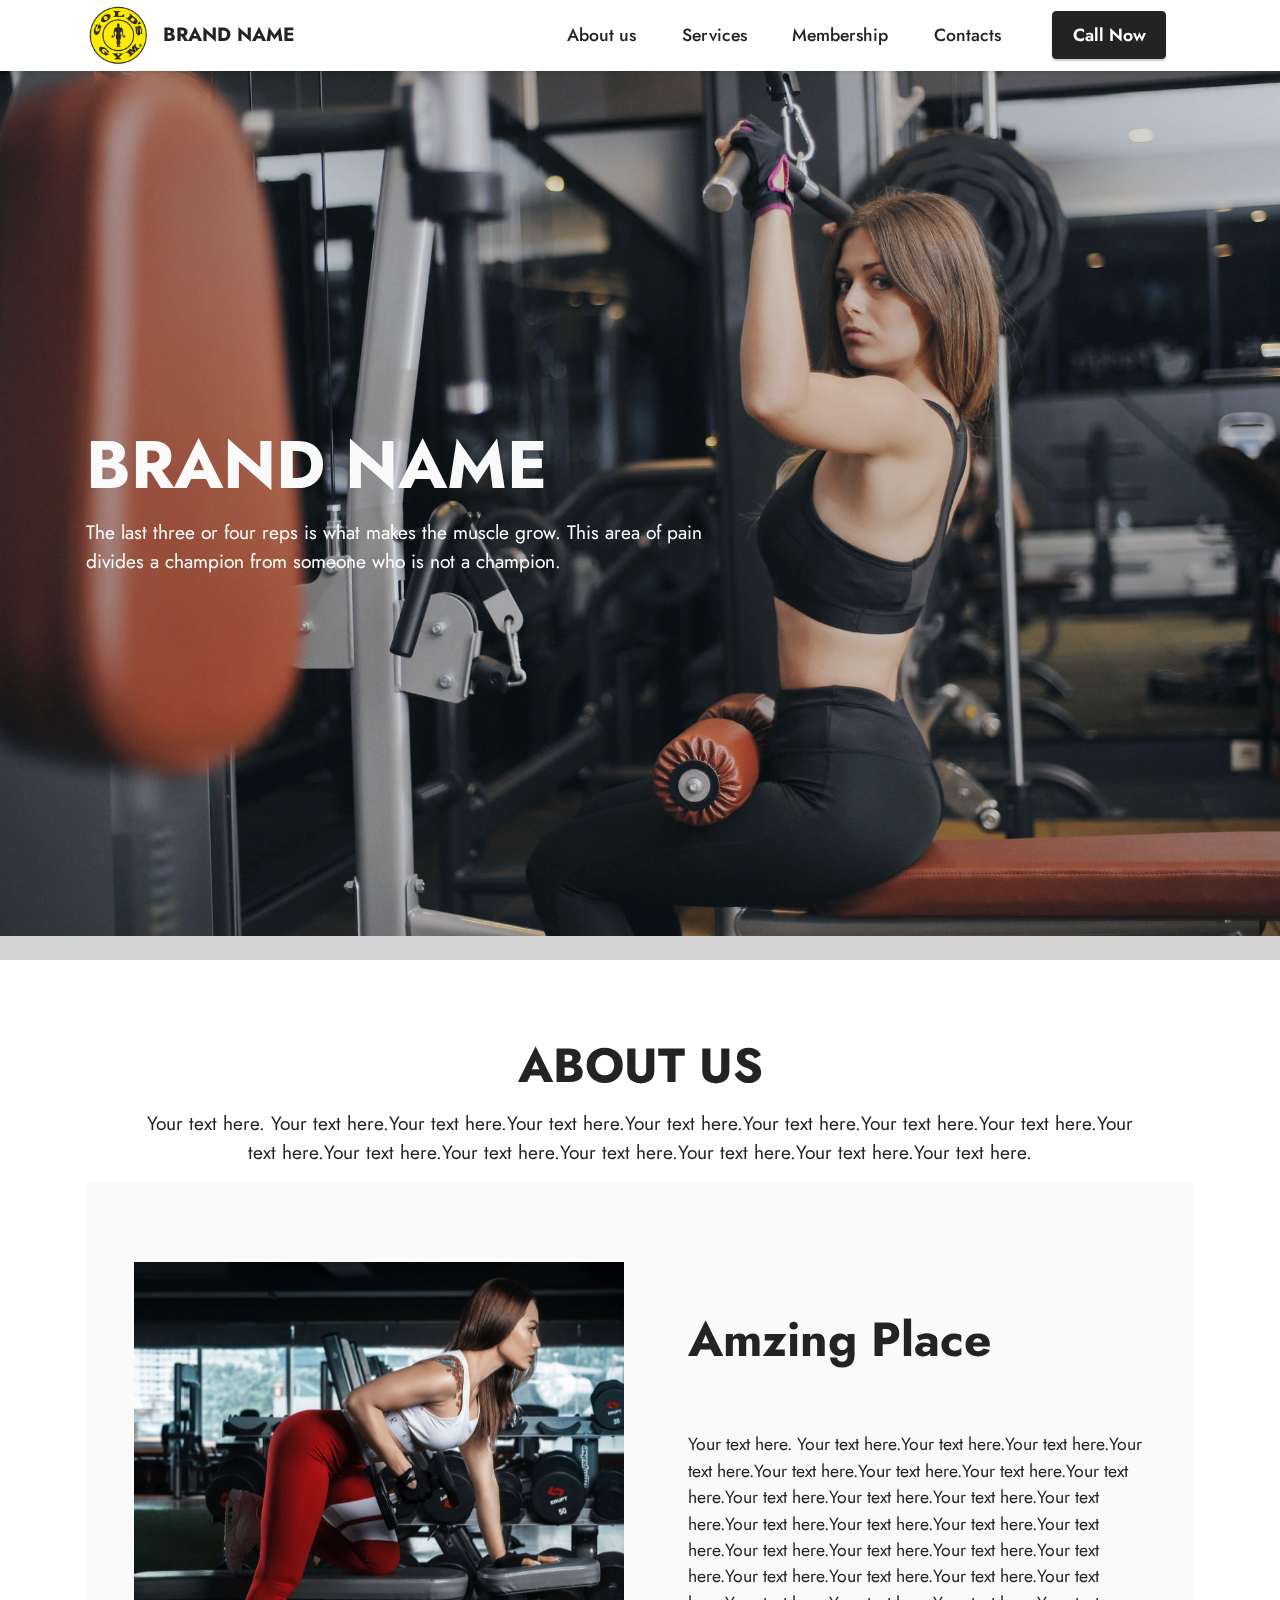
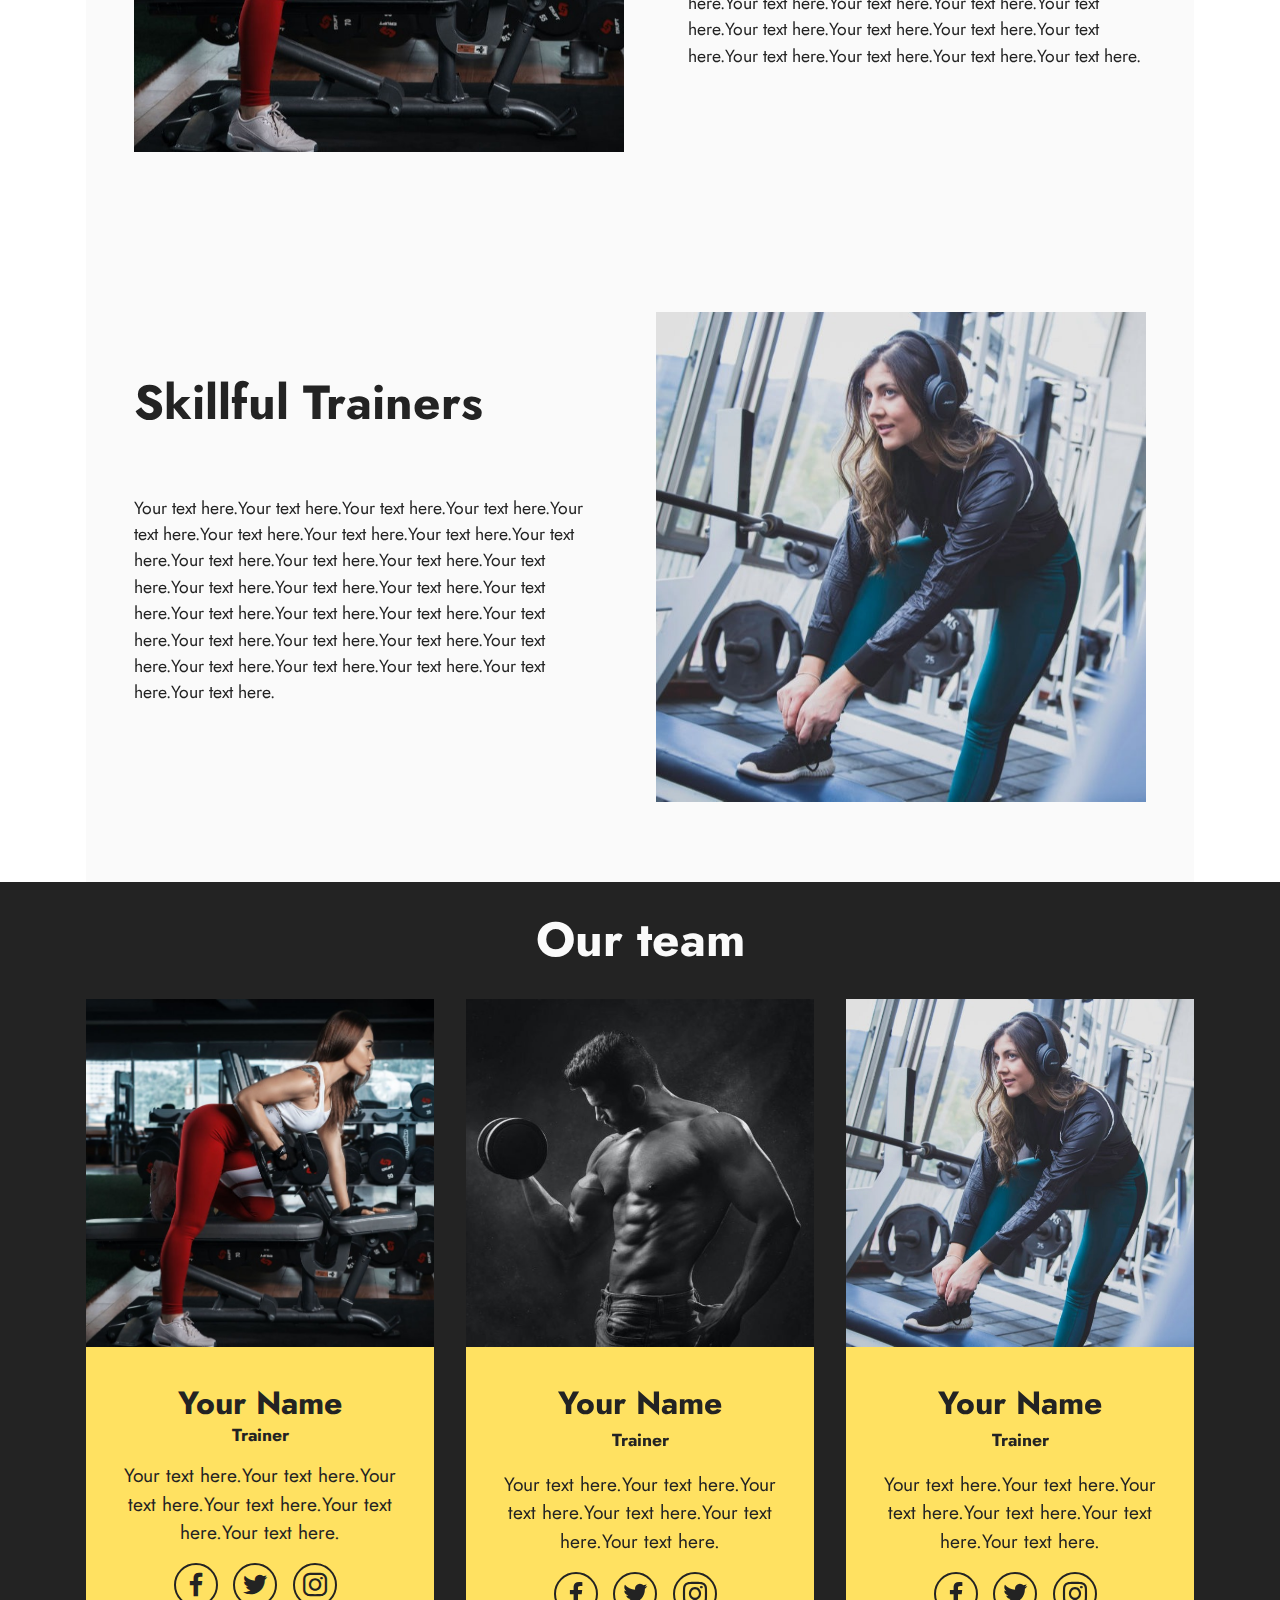
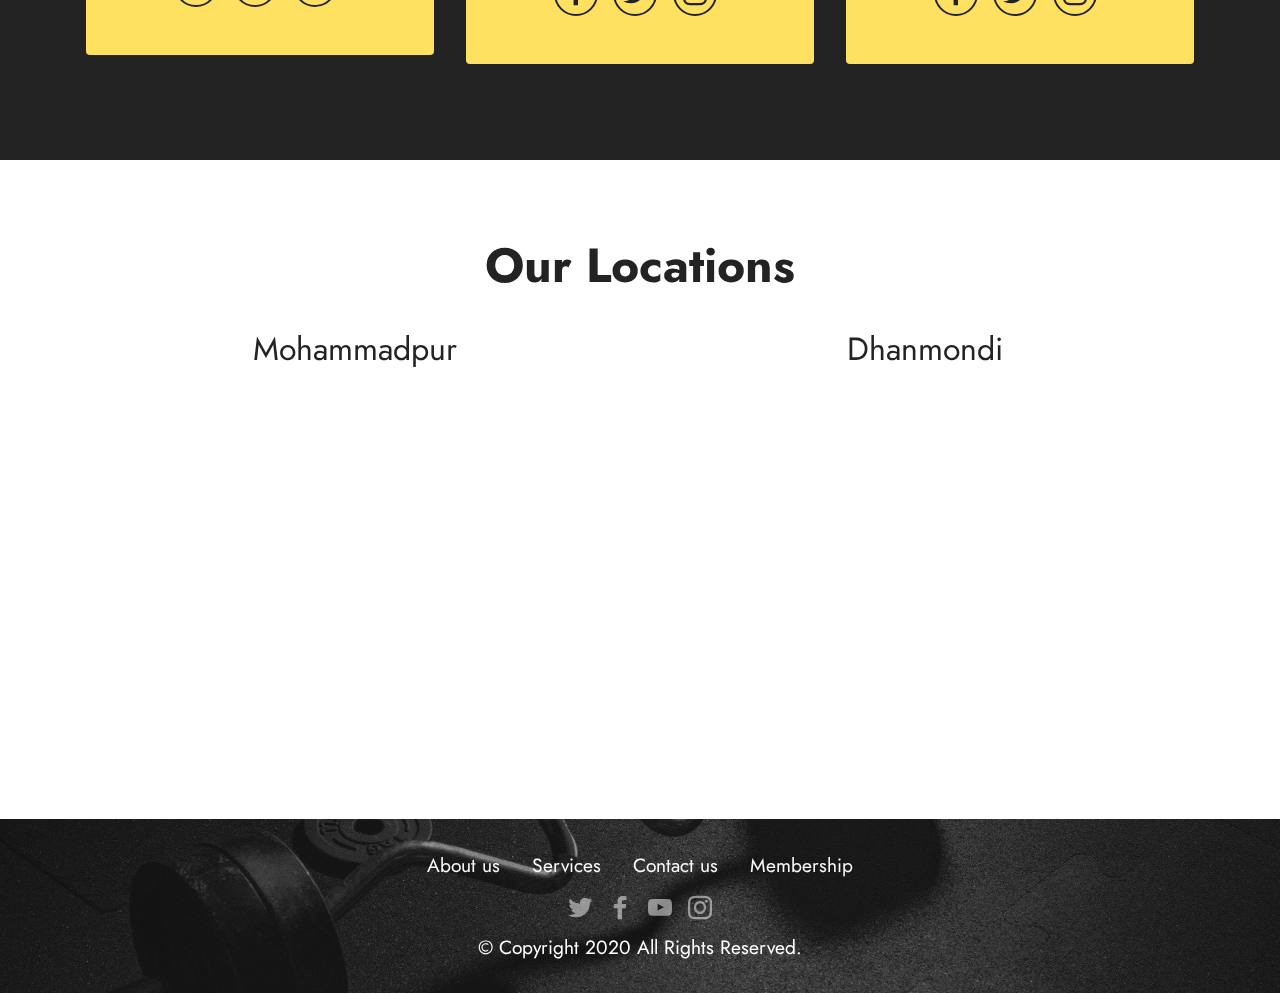
<file: index.html>
<!DOCTYPE html>
<html  >
<head>
  <meta charset="UTF-8">
  <meta http-equiv="X-UA-Compatible" content="IE=edge">
  <meta name="generator" content="Mobirise v5.0.29, mobirise.com">
  <meta name="twitter:card" content="summary_large_image"/>
  <meta name="twitter:image:src" content="assets/images/index-meta.jpg">
  <meta property="og:image" content="assets/images/index-meta.jpg">
  <meta name="twitter:title" content="BRAND NAME">
  <meta name="viewport" content="width=device-width, initial-scale=1, minimum-scale=1">
  <link rel="shortcut icon" href="assets/images/golds-gym-logo-96x95.png" type="image/x-icon">
  <meta name="description" content="">
  
  
  <title>BRAND NAME</title>
  <link rel="stylesheet" href="assets/tether/tether.min.css">
  <link rel="stylesheet" href="assets/bootstrap/css/bootstrap.min.css">
  <link rel="stylesheet" href="assets/bootstrap/css/bootstrap-grid.min.css">
  <link rel="stylesheet" href="assets/bootstrap/css/bootstrap-reboot.min.css">
  <link rel="stylesheet" href="assets/dropdown/css/style.css">
  <link rel="stylesheet" href="assets/socicon/css/styles.css">
  <link rel="stylesheet" href="assets/theme/css/style.css">
  <link rel="preload" as="style" href="assets/mobirise/css/mbr-additional.css"><link rel="stylesheet" href="assets/mobirise/css/mbr-additional.css" type="text/css">
  
  
  
  
</head>
<body>
  <!-- Load Facebook SDK for JavaScript -->
      <div id="fb-root"></div>
      <script>
        window.fbAsyncInit = function() {
          FB.init({
            xfbml            : true,
            version          : 'v8.0'
          });
        };

        (function(d, s, id) {
        var js, fjs = d.getElementsByTagName(s)[0];
        if (d.getElementById(id)) return;
        js = d.createElement(s); js.id = id;
        js.src = 'https://connect.facebook.net/en_US/sdk/xfbml.customerchat.js';
        fjs.parentNode.insertBefore(js, fjs);
      }(document, 'script', 'facebook-jssdk'));</script>

      <!-- Your Chat Plugin code -->
      <div class="fb-customerchat"
        attribution=setup_tool
        page_id="102843608220740"
  theme_color="#7646ff"
  logged_in_greeting="Hi! How can I help you?"
  logged_out_greeting="Hi! How can I help you?">
      </div>













  <section class="menu menu1 cid-s9qBaQDR4R" once="menu" id="menu1-19">
    

    <nav class="navbar navbar-dropdown navbar-fixed-top navbar-expand-lg">
        <div class="container">
            <div class="navbar-brand">
                <span class="navbar-logo">
                    <a href="https://shaikhahmedbd.gihub.io/gym">
                        <img src="assets/images/golds-gym-logo-96x95.png" alt="" style="height: 4rem;">
                    </a>
                </span>
                <span class="navbar-caption-wrap"><a class="navbar-caption text-black display-7" href="https://shaikhahmedbd.gihub.io/gym">BRAND NAME</a></span>
            </div>
            <button class="navbar-toggler" type="button" data-toggle="collapse" data-target="#navbarSupportedContent" aria-controls="navbarNavAltMarkup" aria-expanded="false" aria-label="Toggle navigation">
                <div class="hamburger">
                    <span></span>
                    <span></span>
                    <span></span>
                    <span></span>
                </div>
            </button>
            <div class="collapse navbar-collapse" id="navbarSupportedContent">
                <ul class="navbar-nav nav-dropdown" data-app-modern-menu="true"><li class="nav-item"><a class="nav-link link text-black text-primary display-4" href="index.html">
                            About us</a></li>
                    <li class="nav-item"><a class="nav-link link text-black text-primary display-4" href="services.html">
                            Services</a></li>
                    <li class="nav-item"><a class="nav-link link text-black text-primary display-4" href="membership.html">Membership</a>
                    </li><li class="nav-item"><a class="nav-link link text-black text-primary display-4" href="contact.html">Contacts</a></li></ul>
                
                <div class="navbar-buttons mbr-section-btn"><a class="btn btn-black display-4" href="tel:+8801234567890">
                        Call Now</a></div>
            </div>
        </div>
    </nav>
</section>

<section class="engine"><a href="https://.info/z">best free website templates</a></section><section class="header1 cid-s9m4lQylOg mbr-fullscreen mbr-parallax-background" id="header1-3">

    

    <div class="mbr-overlay" style="opacity: 0.2; background-color: rgb(35, 35, 35);"></div>

    <div class="container">
        <div class="row">
            <div class="col-12 col-lg-7">
                <h1 class="mbr-section-title mbr-fonts-style mb-3 display-1"><strong>BRAND NAME</strong></h1>
                
                <p class="mbr-text mbr-fonts-style display-7">
                    The last three or four reps is what makes the muscle grow. This area of pain divides a champion from someone who is not a champion.        </p>
                
            </div>
        </div>
    </div>
</section>

<section class="header18 cid-s9qCSpf5jw" id="header18-1a">

    

    

    <div class="align-center container-fluid">
        <div class="row justify-content-center">
            <div class="col-12 col-lg-10">
                <h1 class="mbr-section-title mbr-fonts-style mbr-white mb-3 display-2"><strong>ABOUT US</strong><strong><br></strong></h1>
                
                <p class="mbr-text mbr-fonts-style mbr-white display-7">
                    Your text here.&nbsp;Your text here.Your text here.Your text here.Your text here.Your text here.Your text here.Your text here.Your text here.Your text here.Your text here.Your text here.Your text here.Your text here.Your text here.              </p>
                
            </div>
        </div>
    </div>
</section>

<section class="features16 cid-s9m7LxOSzu" id="features17-9">
    

    
    <div class="container">
        <div class="content-wrapper">
            <div class="row align-items-center">
                <div class="col-12 col-lg-6">
                    <div class="image-wrapper">
                        <img src="assets/images/cathy-pham-3jan9inapqi-unsplash-980x727.jpeg" alt="">
                    </div>
                </div>
                <div class="col-12 col-lg">
                    <div class="text-wrapper">
                        <h6 class="card-title mbr-fonts-style display-2"><strong>Amzing Place</strong><br><strong><br></strong></h6>
                        <p class="mbr-text mbr-fonts-style mb-4 display-4">
                            Your text here.&nbsp;Your text here.Your text here.Your text here.Your text here.Your text here.Your text here.Your text here.Your text here.Your text here.Your text here.Your text here.Your text here.Your text here.Your text here.Your text here.Your text here.Your text here.Your text here.Your text here.Your text here.Your text here.Your text here.Your text here.Your text here.Your text here.Your text here.Your text here.Your text here.Your text here.Your text here.Your text here.Your text here.Your text here.Your text here.Your text here.Your text here.                                    </p>
                        
                    </div>
                </div>
            </div>
        </div>
    </div>
</section>

<section class="features15 cid-s9m7LTW7B5" id="features16-a">

    

    
    <div class="container">
        <div class="content-wrapper">
            <div class="row align-items-center">
                <div class="col-12 col-lg">
                    <div class="text-wrapper">
                        <h6 class="card-title mbr-fonts-style display-2"><strong>Skillful Trainers</strong><strong><br></strong><strong><br></strong></h6>
                        <p class="mbr-text mbr-fonts-style mb-4 display-4">
                            Your text here.Your text here.Your text here.Your text here.Your text here.Your text here.Your text here.Your text here.Your text here.Your text here.Your text here.Your text here.Your text here.Your text here.Your text here.Your text here.Your text here.Your text here.Your text here.Your text here.Your text here.Your text here.Your text here.Your text here.Your text here.Your text here.Your text here.Your text here.Your text here.Your text here.                              </p>
                        
                    </div>
                </div>
                <div class="col-12 col-lg-6">
                    <div class="image-wrapper">
                        <img src="assets/images/juan-pablo-rodriguez-x6jtulyjqz8-unsplash-980x653.jpeg" alt="">
                    </div>
                </div>
            </div>
        </div>
    </div>
</section>

<section class="team1 cid-s9m7WEoRgX" id="team1-b">
    

    
    <div class="container">
        <div class="row justify-content-center">
            <div class="col-12">
                <h3 class="mbr-section-title mbr-fonts-style align-center mb-4 display-2">
                    <strong>Our team</strong>
                </h3>
                
            </div>
            <div class="col-sm-6 col-lg-4">
                <div class="card-wrap">
                    <div class="image-wrap">
                        <img src="assets/images/cathy-pham-3jan9inapqi-unsplash-980x727.jpeg" alt="">
                    </div>
                    <div class="content-wrap">
                        <h5 class="mbr-section-title card-title mbr-fonts-style align-center m-0 display-5">
                            <strong>Your Name</strong></h5>
                        <h6 class="mbr-role mbr-fonts-style align-center mb-3 display-4"><p>
                            <strong>Trainer</strong></p></h6>
                        <p class="card-text mbr-fonts-style align-center display-7">
                            Your text here.Your text here.Your text here.Your text here.Your text here.Your text here.      
                        </p>
                        <div class="social-row display-7">
                            <div class="soc-item">
                                <a href="https://www.facebook.com/" target="_blank">
                                    <span class="mbr-iconfont socicon-facebook socicon"></span>
                                </a>
                            </div>
                            <div class="soc-item">
                                <a href="https://twitter.com/" target="_blank">
                                    <span class="mbr-iconfont socicon-twitter socicon"></span>
                                </a>
                            </div>
                            <div class="soc-item">
                                <a href="https://instagram.com/" target="_blank">
                                    <span class="mbr-iconfont socicon-instagram socicon"></span>
                                </a>
                            </div>
                            
                            
                        </div>
                        
                    </div>
                </div>
            </div>

            <div class="col-sm-6 col-lg-4">
                <div class="card-wrap">
                    <div class="image-wrap">
                        <img src="assets/images/pexels-anush-gorak-1229356-696x522.jpeg" alt="">
                    </div>
                    <div class="content-wrap">
                        <h5 class="mbr-section-title card-title mbr-fonts-style align-center m-0 display-5"><strong>Your Name</strong></h5>
                        <h6 class="mbr-role mbr-fonts-style align-center mb-3 display-4">
                            <strong>Trainer</strong></h6>
                        <p class="card-text mbr-fonts-style align-center display-7">
                            Your text here.Your text here.Your text here.Your text here.Your text here.Your text here.
                        </p>
                        <div class="social-row display-7">
                            <div class="soc-item">
                                <a href="https://www.facebook.com/" target="_blank">
                                    <span class="mbr-iconfont socicon-facebook socicon"></span>
                                </a>
                            </div>
                            <div class="soc-item">
                                <a href="https://twitter.com/" target="_blank">
                                    <span class="mbr-iconfont socicon-twitter socicon"></span>
                                </a>
                            </div>
                            <div class="soc-item">
                                <a href="https://instagram.com/" target="_blank">
                                    <span class="mbr-iconfont socicon-instagram socicon"></span>
                                </a>
                            </div>
                            
                            
                        </div>
                        
                    </div>
                </div>
            </div>

            <div class="col-sm-6 col-lg-4">
                <div class="card-wrap">
                    <div class="image-wrap">
                        <img src="assets/images/juan-pablo-rodriguez-x6jtulyjqz8-unsplash-980x653.jpeg" alt="">
                    </div>
                    <div class="content-wrap">
                        <h5 class="mbr-section-title card-title mbr-fonts-style align-center m-0 display-5"><strong>Your Name</strong></h5>
                        <h6 class="mbr-role mbr-fonts-style align-center mb-3 display-4">
                            <strong>Trainer</strong></h6>
                        <p class="card-text mbr-fonts-style align-center display-7">
                            Your text here.Your text here.Your text here.Your text here.Your text here.Your text here.
                        </p>
                        <div class="social-row display-7">
                            <div class="soc-item">
                                <a href="https://www.facebook.com/" target="_blank">
                                    <span class="mbr-iconfont socicon-facebook socicon"></span>
                                </a>
                            </div>
                            <div class="soc-item">
                                <a href="https://twitter.com/" target="_blank">
                                    <span class="mbr-iconfont socicon-twitter socicon"></span>
                                </a>
                            </div>
                            <div class="soc-item">
                                <a href="https://instagram.com/" target="_blank">
                                    <span class="mbr-iconfont socicon-instagram socicon"></span>
                                </a>
                            </div>
                            
                            
                        </div>
                        
                    </div>
                </div>
            </div>

            
        </div>
    </div>
</section>

<section class="map3 cid-s9qDQxuZm3" id="map3-1b">
    
    
    
    

    <div class="container">
        <div class="row">
            <div class="col-12">
                <h3 class="mbr-section-title mb-4 align-center mbr-fonts-style display-2"><strong>Our Locations</strong></h3>
            </div>
            <div class="col-12 col-lg-6">
                <h4 class="mbr-section-subtitle mb-3 align-center mbr-fonts-style display-5">Mohammadpur</h4>
                <div class="google-map"><iframe frameborder="0" style="border:0" src="https://www.google.com/maps/embed/v1/place?key=AIzaSyCy9r70T3NYf3PhvVflTo0_zdif2_IoIYs&amp;q=place_id:EiQzNjAgNXRoIEF2ZSwgTmV3IFlvcmssIE5ZIDEwMDAxLCBVU0EiGxIZChQKEgmtRizHqVnCiREcjca3zmFIaRDoAg" allowfullscreen=""></iframe></div>
            </div>
            <div class="col-12 col-lg-6">
                <h4 class="mbr-section-subtitle mb-3 mt-5 mt-lg-0 align-center mbr-fonts-style display-5">Dhanmondi</h4>
                <div class="google-map"><iframe frameborder="0" style="border:0" src="https://www.google.com/maps/embed/v1/place?key=AIzaSyCy9r70T3NYf3PhvVflTo0_zdif2_IoIYs&amp;q=place_id:ChIJ2Z-2drgEdkgRRUcztjyKEvA" allowfullscreen=""></iframe></div>
            </div>
        </div>
    </div>
</section>

<section class="footer3 cid-s9qEvX4mmb" once="footers" id="footer3-1d">

    

    <div class="mbr-overlay" style="opacity: 0.5; background-color: rgb(35, 35, 35);"></div>

    <div class="container">
        <div class="media-container-row align-center mbr-white">
            <div class="row row-links">
                <ul class="foot-menu">
                    
                    
                    
                    
                    
                <li class="foot-menu-item mbr-fonts-style display-7"><a href="index.html" class="text-white">About us</a></li><li class="foot-menu-item mbr-fonts-style display-7"><a href="services.html" class="text-white text-primary">Services</a></li><li class="foot-menu-item mbr-fonts-style display-7"><a href="contact.html" class="text-white text-primary">Contact us</a></li><li class="foot-menu-item mbr-fonts-style display-7"><a href="membership.html" class="text-white text-primary">Membership</a></li></ul>
            </div>
            <div class="row social-row">
                <div class="social-list align-right pb-2">
                    
                    
                    
                    
                    
                    
                <div class="soc-item">
                        <a href="https://twitter.com/" target="_blank">
                            <span class="mbr-iconfont mbr-iconfont-social socicon-twitter socicon"></span>
                        </a>
                    </div><div class="soc-item">
                        <a href="https://www.facebook.com/" target="_blank">
                            <span class="mbr-iconfont mbr-iconfont-social socicon-facebook socicon"></span>
                        </a>
                    </div><div class="soc-item">
                        <a href="https://www.youtube.com/" target="_blank">
                            <span class="mbr-iconfont mbr-iconfont-social socicon-youtube socicon"></span>
                        </a>
                    </div><div class="soc-item">
                        <a href="https://instagram.com/" target="_blank">
                            <span class="mbr-iconfont mbr-iconfont-social socicon-instagram socicon"></span>
                        </a>
                    </div></div>
            </div>
            <div class="row row-copirayt">
                <p class="mbr-text mb-0 mbr-fonts-style mbr-white align-center display-7">
                    © Copyright 2020 All Rights Reserved.
                </p>
            </div>
        </div>
    </div>
</section>


  <script src="assets/web/assets/jquery/jquery.min.js"></script>
  <script src="assets/popper/popper.min.js"></script>
  <script src="assets/tether/tether.min.js"></script>
  <script src="assets/bootstrap/js/bootstrap.min.js"></script>
  <script src="assets/smoothscroll/smooth-scroll.js"></script>
  <script src="assets/parallax/jarallax.min.js"></script>
  <script src="assets/dropdown/js/nav-dropdown.js"></script>
  <script src="assets/dropdown/js/navbar-dropdown.js"></script>
  <script src="assets/touchswipe/jquery.touch-swipe.min.js"></script>
  <script src="assets/theme/js/script.js"></script>
  
  
  
 <div id="scrollToTop" class="scrollToTop mbr-arrow-up"><a style="text-align: center;"><i class="mbr-arrow-up-icon mbr-arrow-up-icon-cm cm-icon cm-icon-smallarrow-up"></i></a></div>
  </body>
</html>
</file>
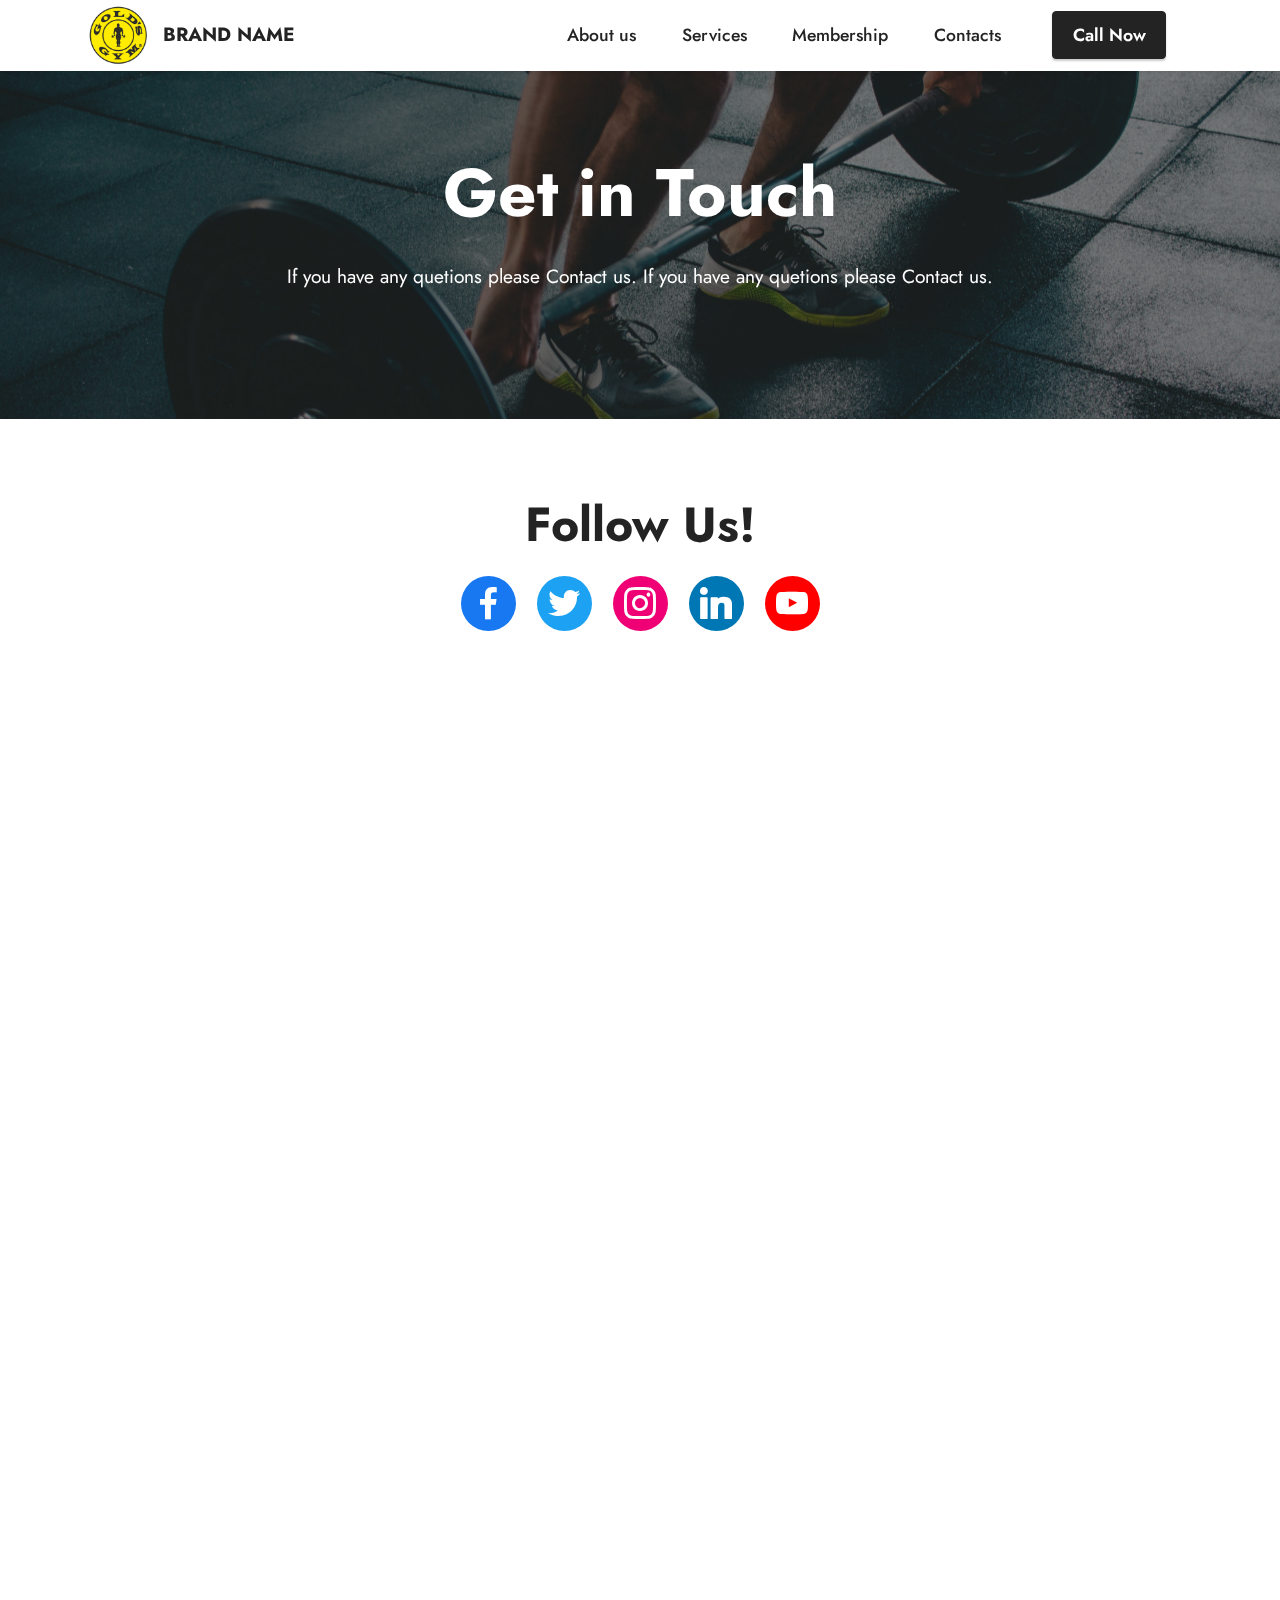
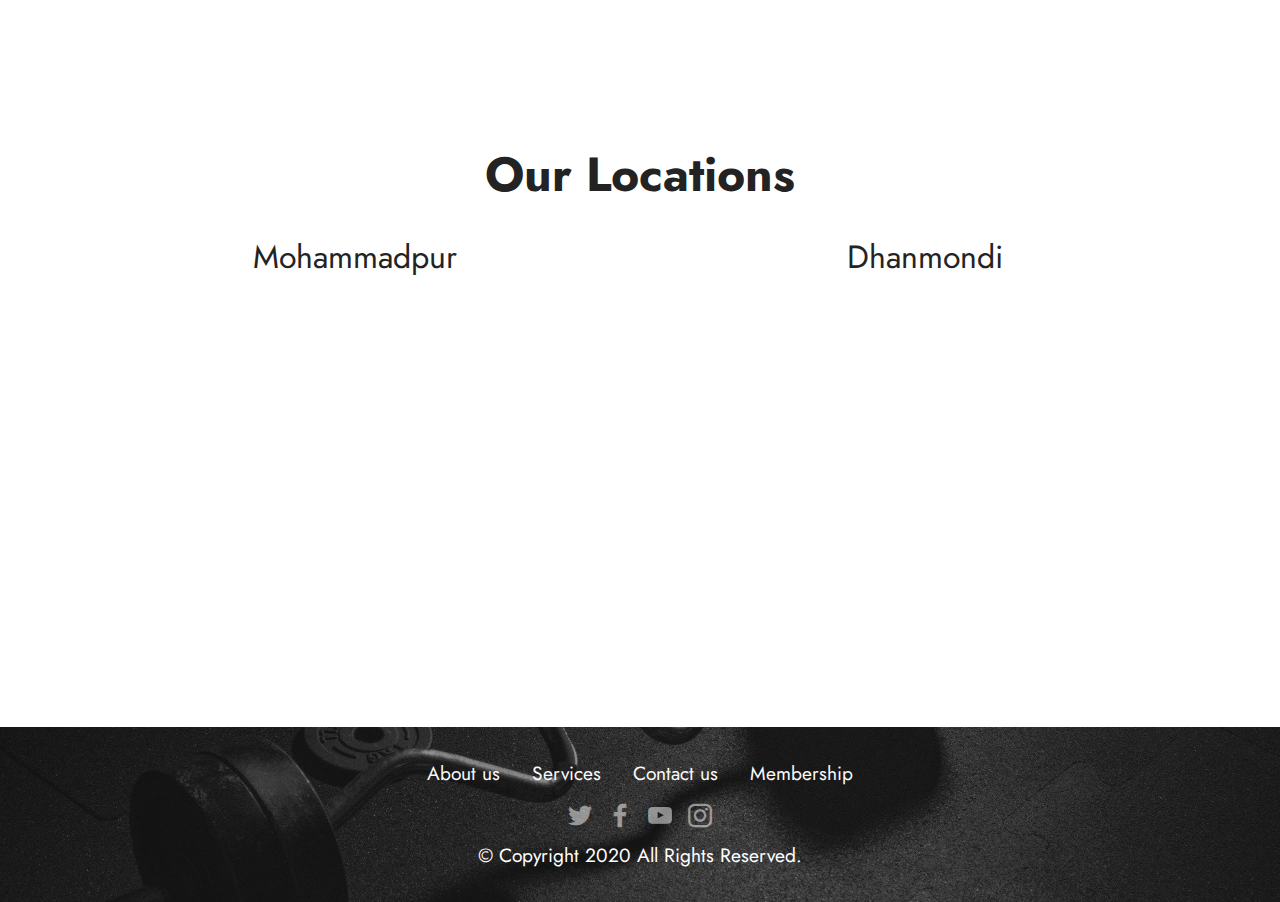
<file: contact.html>
<!DOCTYPE html>
<html  >
<head>
  <meta charset="UTF-8">
  <meta http-equiv="X-UA-Compatible" content="IE=edge">
  <meta name="generator" content="Mobirise v5.0.29, mobirise.com">
  <meta name="twitter:card" content="summary_large_image"/>
  <meta name="twitter:image:src" content="assets/images/contact-meta.jpg">
  <meta property="og:image" content="assets/images/contact-meta.jpg">
  <meta name="twitter:title" content="BRAND - Contact">
  <meta name="viewport" content="width=device-width, initial-scale=1, minimum-scale=1">
  <link rel="shortcut icon" href="assets/images/golds-gym-logo-96x95.png" type="image/x-icon">
  <meta name="description" content="">
  
  
  <title>BRAND - Contact</title>
  <link rel="stylesheet" href="assets/web/assets/mobirise-icons2/mobirise2.css">
  <link rel="stylesheet" href="assets/tether/tether.min.css">
  <link rel="stylesheet" href="assets/bootstrap/css/bootstrap.min.css">
  <link rel="stylesheet" href="assets/bootstrap/css/bootstrap-grid.min.css">
  <link rel="stylesheet" href="assets/bootstrap/css/bootstrap-reboot.min.css">
  <link rel="stylesheet" href="assets/dropdown/css/style.css">
  <link rel="stylesheet" href="assets/socicon/css/styles.css">
  <link rel="stylesheet" href="assets/theme/css/style.css">
  <link rel="preload" as="style" href="assets/mobirise/css/mbr-additional.css"><link rel="stylesheet" href="assets/mobirise/css/mbr-additional.css" type="text/css">
  
  
  
  
</head>
<body>
  <!-- Load Facebook SDK for JavaScript -->
      <div id="fb-root"></div>
      <script>
        window.fbAsyncInit = function() {
          FB.init({
            xfbml            : true,
            version          : 'v8.0'
          });
        };

        (function(d, s, id) {
        var js, fjs = d.getElementsByTagName(s)[0];
        if (d.getElementById(id)) return;
        js = d.createElement(s); js.id = id;
        js.src = 'https://connect.facebook.net/en_US/sdk/xfbml.customerchat.js';
        fjs.parentNode.insertBefore(js, fjs);
      }(document, 'script', 'facebook-jssdk'));</script>

      <!-- Your Chat Plugin code -->
      <div class="fb-customerchat"
        attribution=setup_tool
        page_id="102843608220740"
  theme_color="#7646ff"
  logged_in_greeting="Hi! How can I help you?"
  logged_out_greeting="Hi! How can I help you?">
      </div>

















  <section class="menu menu1 cid-s9qBaQDR4R" once="menu" id="menu1-19">
    

    <nav class="navbar navbar-dropdown navbar-fixed-top navbar-expand-lg">
        <div class="container">
            <div class="navbar-brand">
                <span class="navbar-logo">
                    <a href="https://shaikhahmedbd.gihub.io/gym">
                        <img src="assets/images/golds-gym-logo-96x95.png" alt="" style="height: 4rem;">
                    </a>
                </span>
                <span class="navbar-caption-wrap"><a class="navbar-caption text-black display-7" href="https://shaikhahmedbd.gihub.io/gym">BRAND NAME</a></span>
            </div>
            <button class="navbar-toggler" type="button" data-toggle="collapse" data-target="#navbarSupportedContent" aria-controls="navbarNavAltMarkup" aria-expanded="false" aria-label="Toggle navigation">
                <div class="hamburger">
                    <span></span>
                    <span></span>
                    <span></span>
                    <span></span>
                </div>
            </button>
            <div class="collapse navbar-collapse" id="navbarSupportedContent">
                <ul class="navbar-nav nav-dropdown" data-app-modern-menu="true"><li class="nav-item"><a class="nav-link link text-black text-primary display-4" href="index.html">
                            About us</a></li>
                    <li class="nav-item"><a class="nav-link link text-black text-primary display-4" href="services.html">
                            Services</a></li>
                    <li class="nav-item"><a class="nav-link link text-black text-primary display-4" href="membership.html">Membership</a>
                    </li><li class="nav-item"><a class="nav-link link text-black text-primary display-4" href="contact.html">Contacts</a></li></ul>
                
                <div class="navbar-buttons mbr-section-btn"><a class="btn btn-black display-4" href="tel:+8801234567890">
                        Call Now</a></div>
            </div>
        </div>
    </nav>
</section>

<section class="engine"><a href="https:// .info/o">free portfolio website templates</a></section><section class="info3 cid-s9qzwxTtIz mbr-parallax-background" id="info3-12">

    

    <div class="mbr-overlay" style="opacity: 0.6; background-color: rgb(35, 35, 35);">
    </div>
    <div class="container-fluid">
        <div class="row justify-content-center">
            <div class="card col-12 col-lg-10">
                <div class="card-wrapper">
                    <div class="card-box align-center">
                        <h4 class="card-title mbr-fonts-style align-center mb-4 display-1"><strong>Get in Touch</strong></h4>
                        <p class="mbr-text mbr-fonts-style mb-4 display-7">If you have any quetions please Contact us.&nbsp;If you have any quetions please Contact us.</p>
                        
                    </div>
                </div>
            </div>
        </div>
    </div>
</section>

<section class="share3 cid-s9qzWxOw1R" id="share3-16">
    
     
    
    

    <div class="container">
        <div class="media-container-row">
            <div class="col-12">
                <h3 class="mbr-section-title align-center mb-3 mbr-fonts-style display-2">
                    <strong>Follow Us!</strong>
                </h3>
                <div class="social-list align-center">
                   
                    <a class="iconfont-wrapper bg-facebook m-2 " target="_blank" href="https://facebook.com">
                            <span class="socicon-facebook socicon"></span>
                        </a>
                        <a class="iconfont-wrapper bg-twitter m-2" href="https://twitter.com" target="_blank">
                            <span class="socicon-twitter socicon"></span>
                        </a>
                        <a class="iconfont-wrapper bg-instagram m-2" href="https://instagram.com" target="_blank">
                            <span class="socicon-instagram socicon"></span>
                        </a>
                        
                        
                        <a class="iconfont-wrapper bg-linkedin m-2" href="https://linkdin.com" target="_blank">
                            <span class="socicon-linkedin socicon"></span>
                        </a>
                        
                        
                        
                        <a class="iconfont-wrapper bg-youtube m-2" href="https://youtube.com" target="_blank">
                            <span class="socicon-youtube socicon"></span>
                        </a>
                        
                </div>
            </div>
        </div>
    </div>
</section>





<br> <br> <br> <br> <br>

<div>
<iframe src="https://docs.google.com/forms/d/e/1FAIpQLSdyrPkB8zRG3bAUpKd_cSpQlyJmS5mR-ryfc0KhcfM6vX-Mow/viewform?embedded=true" width="100%" height="910px" frameborder="0" marginheight="0" marginwidth="0">Loading…</iframe>
</div>




<section class="map3 cid-s9qA2HnYpJ" id="map3-18">
    
    
    
    

    <div class="container">
        <div class="row">
            <div class="col-12">
                <h3 class="mbr-section-title mb-4 align-center mbr-fonts-style display-2"><strong>Our Locations</strong></h3>
            </div>
            <div class="col-12 col-lg-6">
                <h4 class="mbr-section-subtitle mb-3 align-center mbr-fonts-style display-5">Mohammadpur</h4>
                <div class="google-map"><iframe frameborder="0" style="border:0" src="https://www.google.com/maps/embed/v1/place?key=AIzaSyAEIpgj38KyLFELm2bK9Y7krBkz1K-cMq8&amp;q=place_id:EiQzNjAgNXRoIEF2ZSwgTmV3IFlvcmssIE5ZIDEwMDAxLCBVU0EiGxIZChQKEgmtRizHqVnCiREcjca3zmFIaRDoAg" allowfullscreen=""></iframe></div>
            </div>
            <div class="col-12 col-lg-6">
                <h4 class="mbr-section-subtitle mb-3 mt-5 mt-lg-0 align-center mbr-fonts-style display-5">Dhanmondi</h4>
                <div class="google-map"><iframe frameborder="0" style="border:0" src="https://www.google.com/maps/embed/v1/place?key=AIzaSyCy9r70T3NYf3PhvVflTo0_zdif2_IoIYs&amp;q=place_id:ChIJ2Z-2drgEdkgRRUcztjyKEvA" allowfullscreen=""></iframe></div>
            </div>
        </div>
    </div>
</section>

<section class="footer3 cid-s9qEvX4mmb" once="footers" id="footer3-1d">

    

    <div class="mbr-overlay" style="opacity: 0.5; background-color: rgb(35, 35, 35);"></div>

    <div class="container">
        <div class="media-container-row align-center mbr-white">
            <div class="row row-links">
                <ul class="foot-menu">
                    
                    
                    
                    
                    
                <li class="foot-menu-item mbr-fonts-style display-7"><a href="index.html" class="text-white">About us</a></li><li class="foot-menu-item mbr-fonts-style display-7"><a href="services.html" class="text-white text-primary">Services</a></li><li class="foot-menu-item mbr-fonts-style display-7"><a href="contact.html" class="text-white text-primary">Contact us</a></li><li class="foot-menu-item mbr-fonts-style display-7"><a href="membership.html" class="text-white text-primary">Membership</a></li></ul>
            </div>
            <div class="row social-row">
                <div class="social-list align-right pb-2">
                    
                    
                    
                    
                    
                    
                <div class="soc-item">
                        <a href="https://twitter.com/" target="_blank">
                            <span class="mbr-iconfont mbr-iconfont-social socicon-twitter socicon"></span>
                        </a>
                    </div><div class="soc-item">
                        <a href="https://www.facebook.com/" target="_blank">
                            <span class="mbr-iconfont mbr-iconfont-social socicon-facebook socicon"></span>
                        </a>
                    </div><div class="soc-item">
                        <a href="https://www.youtube.com/" target="_blank">
                            <span class="mbr-iconfont mbr-iconfont-social socicon-youtube socicon"></span>
                        </a>
                    </div><div class="soc-item">
                        <a href="https://instagram.com/" target="_blank">
                            <span class="mbr-iconfont mbr-iconfont-social socicon-instagram socicon"></span>
                        </a>
                    </div></div>
            </div>
            <div class="row row-copirayt">
                <p class="mbr-text mb-0 mbr-fonts-style mbr-white align-center display-7">
                    © Copyright 2020 All Rights Reserved.
                </p>
            </div>
        </div>
    </div>
</section>


  <script src="assets/web/assets/jquery/jquery.min.js"></script>
  <script src="assets/popper/popper.min.js"></script>
  <script src="assets/tether/tether.min.js"></script>
  <script src="assets/bootstrap/js/bootstrap.min.js"></script>
  <script src="assets/smoothscroll/smooth-scroll.js"></script>
  <script src="assets/dropdown/js/nav-dropdown.js"></script>
  <script src="assets/dropdown/js/navbar-dropdown.js"></script>
  <script src="assets/touchswipe/jquery.touch-swipe.min.js"></script>
  <script src="assets/parallax/jarallax.min.js"></script>
  <script src="assets/theme/js/script.js"></script>
  
  
  
 <div id="scrollToTop" class="scrollToTop mbr-arrow-up"><a style="text-align: center;"><i class="mbr-arrow-up-icon mbr-arrow-up-icon-cm cm-icon cm-icon-smallarrow-up"></i></a></div>
  </body>
</html>
</file>
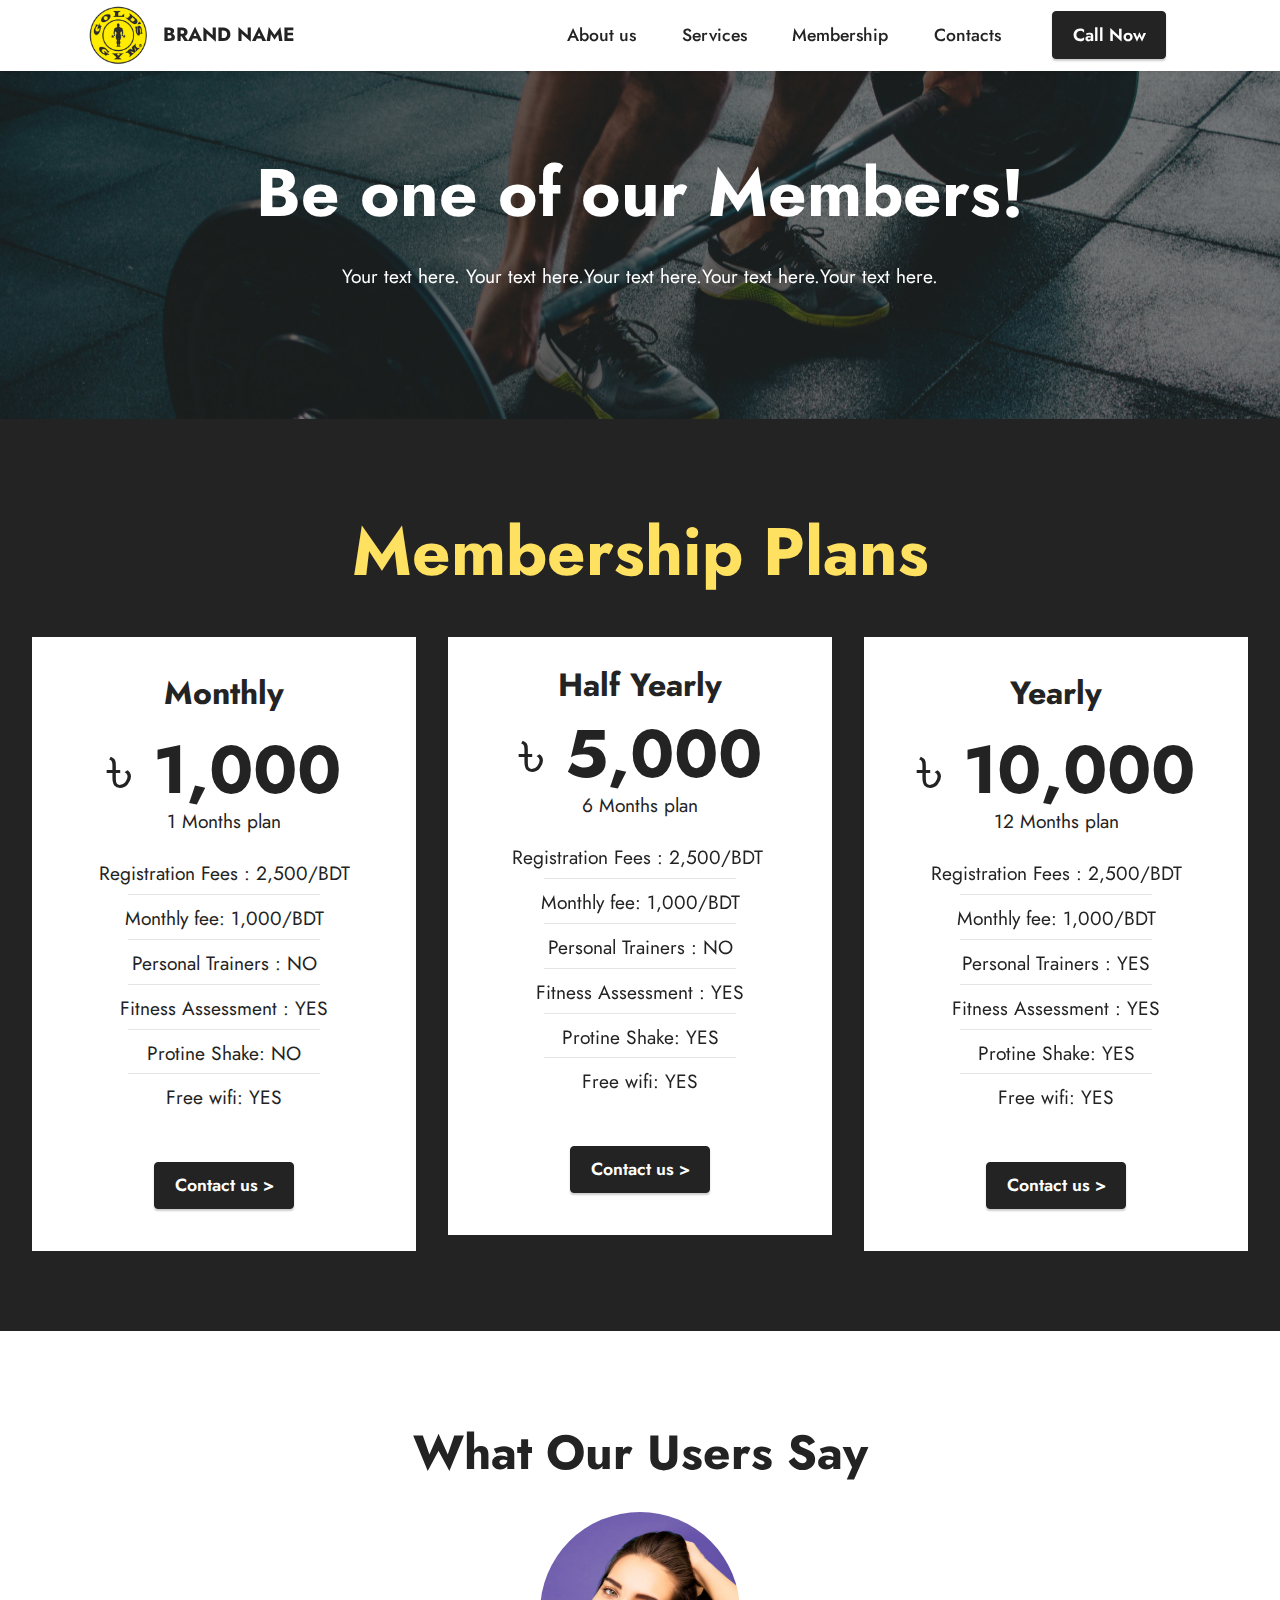
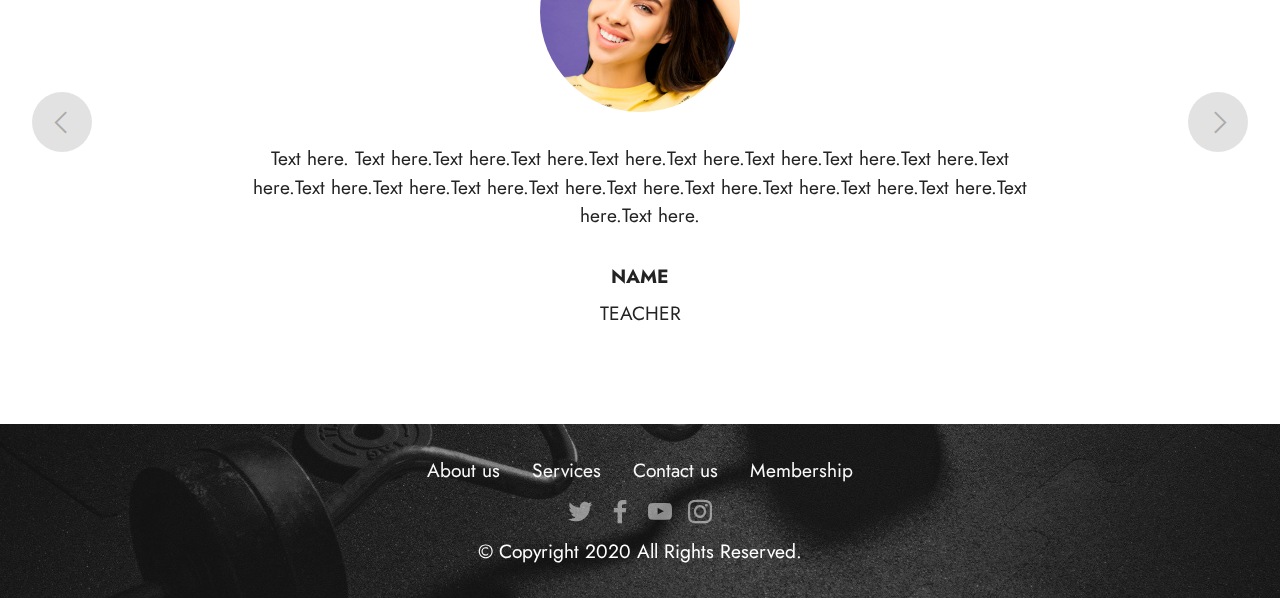
<file: membership.html>
<!DOCTYPE html>
<html  >
<head>
  <meta charset="UTF-8">
  <meta http-equiv="X-UA-Compatible" content="IE=edge">
  <meta name="generator" content="Mobirise v5.0.29, mobirise.com">
  <meta name="twitter:card" content="summary_large_image"/>
  <meta name="twitter:image:src" content="assets/images/membership-meta.jpg">
  <meta property="og:image" content="assets/images/membership-meta.jpg">
  <meta name="twitter:title" content="BRAND - Membership">
  <meta name="viewport" content="width=device-width, initial-scale=1, minimum-scale=1">
  <link rel="shortcut icon" href="assets/images/golds-gym-logo-96x95.png" type="image/x-icon">
  <meta name="description" content="">
  
  
  <title>BRAND - Membership</title>
  <link rel="stylesheet" href="assets/web/assets/mobirise-icons2/mobirise2.css">
  <link rel="stylesheet" href="assets/tether/tether.min.css">
  <link rel="stylesheet" href="assets/bootstrap/css/bootstrap.min.css">
  <link rel="stylesheet" href="assets/bootstrap/css/bootstrap-grid.min.css">
  <link rel="stylesheet" href="assets/bootstrap/css/bootstrap-reboot.min.css">
  <link rel="stylesheet" href="assets/dropdown/css/style.css">
  <link rel="stylesheet" href="assets/socicon/css/styles.css">
  <link rel="stylesheet" href="assets/theme/css/style.css">
  <link rel="preload" as="style" href="assets/mobirise/css/mbr-additional.css"><link rel="stylesheet" href="assets/mobirise/css/mbr-additional.css" type="text/css">
  
  
  
  
</head>
<body>
  


<!-- Load Facebook SDK for JavaScript -->
      <div id="fb-root"></div>
      <script>
        window.fbAsyncInit = function() {
          FB.init({
            xfbml            : true,
            version          : 'v8.0'
          });
        };

        (function(d, s, id) {
        var js, fjs = d.getElementsByTagName(s)[0];
        if (d.getElementById(id)) return;
        js = d.createElement(s); js.id = id;
        js.src = 'https://connect.facebook.net/en_US/sdk/xfbml.customerchat.js';
        fjs.parentNode.insertBefore(js, fjs);
      }(document, 'script', 'facebook-jssdk'));</script>

      <!-- Your Chat Plugin code -->
      <div class="fb-customerchat"
        attribution=setup_tool
        page_id="102843608220740"
  theme_color="#7646ff"
  logged_in_greeting="Hi! How can I help you?"
  logged_out_greeting="Hi! How can I help you?">
      </div>












  <section class="menu menu1 cid-s9qBaQDR4R" once="menu" id="menu1-19">
    

    <nav class="navbar navbar-dropdown navbar-fixed-top navbar-expand-lg">
        <div class="container">
            <div class="navbar-brand">
                <span class="navbar-logo">
                    <a href="https://shaikhahmedbd.gihub.io/gym">
                        <img src="assets/images/golds-gym-logo-96x95.png" alt="" style="height: 4rem;">
                    </a>
                </span>
                <span class="navbar-caption-wrap"><a class="navbar-caption text-black display-7" href="https://shaikhahmedbd.gihub.io/gym">BRAND NAME</a></span>
            </div>
            <button class="navbar-toggler" type="button" data-toggle="collapse" data-target="#navbarSupportedContent" aria-controls="navbarNavAltMarkup" aria-expanded="false" aria-label="Toggle navigation">
                <div class="hamburger">
                    <span></span>
                    <span></span>
                    <span></span>
                    <span></span>
                </div>
            </button>
            <div class="collapse navbar-collapse" id="navbarSupportedContent">
                <ul class="navbar-nav nav-dropdown" data-app-modern-menu="true"><li class="nav-item"><a class="nav-link link text-black text-primary display-4" href="index.html">
                            About us</a></li>
                    <li class="nav-item"><a class="nav-link link text-black text-primary display-4" href="services.html">
                            Services</a></li>
                    <li class="nav-item"><a class="nav-link link text-black text-primary display-4" href="membership.html">Membership</a>
                    </li><li class="nav-item"><a class="nav-link link text-black text-primary display-4" href="contact.html">Contacts</a></li></ul>
                
                <div class="navbar-buttons mbr-section-btn"><a class="btn btn-black display-4" href="tel:+8801234567890">
                        Call Now</a></div>
            </div>
        </div>
    </nav>
</section>

<section class="engine"><a href="https://.info/p">site templates free download</a></section><section class="info3 cid-s9queQqzUz mbr-parallax-background" id="info3-10">

    

    <div class="mbr-overlay" style="opacity: 0.6; background-color: rgb(35, 35, 35);">
    </div>
    <div class="container-fluid">
        <div class="row justify-content-center">
            <div class="card col-12 col-lg-10">
                <div class="card-wrapper">
                    <div class="card-box align-center">
                        <h4 class="card-title mbr-fonts-style align-center mb-4 display-1">
                            <strong>Be one of our Members!</strong></h4>
                        <p class="mbr-text mbr-fonts-style mb-4 display-7">
                            Your text here.&nbsp;Your text here.Your text here.Your text here.Your text here.    </p>
                        
                    </div>
                </div>
            </div>
        </div>
    </div>
</section>

<section class="header18 cid-s9qH2uX6Cz" id="header18-1i">

    

    

    <div class="align-center container-fluid">
        <div class="row justify-content-center">
            <div class="col-12 col-lg-10">
                <h1 class="mbr-section-title mbr-fonts-style mbr-white mb-3 display-1"><strong>Membership Plans</strong></h1>
                
                
                
            </div>
        </div>
    </div>
</section>

<section class="pricing2 cid-s9qtEwH1JP" id="pricing2-y">
    

    
    <div class="container-fluid">
        <div class="row justify-content-center">
            <div class="col-12 col-md-6 align-center col-lg-4">
                <div class="plan">
                    <div class="plan-header">
                        <h6 class="plan-title mbr-fonts-style mb-3 display-5">
                            <strong>Monthly</strong></h6>
                        <div class="plan-price">
                            <p class="price mbr-fonts-style m-0 display-1">৳&nbsp;<strong>1,000</strong></p>
                            <p class="price-term mbr-fonts-style mb-3 display-7">1 Months plan</p>
                        </div>
                    </div>
                    <div class="plan-body">
                        <div class="plan-list mb-4">
                            <ul class="list-group mbr-fonts-style list-group-flush display-7">
                                <li class="list-group-item"><span style="background-color: transparent; font-size: 1.2rem;">Registration Fees
: 2,500/BDT</span></li><li class="list-group-item"><span style="background-color: transparent; font-size: 1.2rem;">Monthly fee: 1,000/BDT</span></li><li class="list-group-item">Personal Trainers
: NO</li><li class="list-group-item"><span style="background-color: transparent; font-size: 1.2rem;">Fitness Assessment
: YES</span></li><li class="list-group-item"><span style="background-color: transparent; font-size: 1.2rem;">Protine Shake: NO</span></li><li class="list-group-item">Free wifi: YES</li>
                            </ul>
                        </div>
                        <div class="mbr-section-btn text-center"><a href="https://mobiri.se" class="btn btn-black display-4">Contact us &gt;</a></div>
                    </div>
                </div>
            </div>
            <div class="col-12 col-md-6 align-center col-lg-4">
                <div class="plan">
                    <div class="plan-header">
                        <h6 class="plan-title mbr-fonts-style mb-3 display-5"><p>
                            <strong>Half&nbsp;</strong><strong>Yearly</strong>
                        </p></h6>
                        <div class="plan-price">
                            <p class="price mbr-fonts-style m-0 display-1">৳<strong> 5,000</strong><br></p>
                            <p class="price-term mbr-fonts-style mb-3 display-7">6 Months plan</p>
                        </div>
                    </div>
                    <div class="plan-body">
                        <div class="plan-list mb-4">
                            <ul class="list-group mbr-fonts-style list-group-flush display-7">
                                <li class="list-group-item"><span style="background-color: transparent; font-size: 1.2rem;">Registration Fees
: 2,500/BDT&nbsp;</span><br></li><li class="list-group-item">Monthly fee: 1,000/BDT
</li><li class="list-group-item">Personal Trainers
: NO</li><li class="list-group-item">Fitness Assessment
: YES
</li><li class="list-group-item">Protine Shake: YES
</li><li class="list-group-item">Free wifi: YES</li>
                            </ul>
                        </div>
                        <div class="mbr-section-btn text-center"><a href="https://mobiri.se" class="btn btn-black display-4">Contact us &gt;</a></div>
                    </div>
                </div>
            </div>
            <div class="col-12 col-md-6 align-center col-lg-4">
                <div class="plan">
                    <div class="plan-header">
                        <h6 class="plan-title mbr-fonts-style mb-3 display-5">
                            <strong>Yearly</strong></h6>
                        <div class="plan-price">
                            <p class="price mbr-fonts-style m-0 display-1">৳&nbsp;<strong>10,000</strong><br></p>
                            <p class="price-term mbr-fonts-style mb-3 display-7">12 Months plan</p>
                        </div>
                    </div>
                    <div class="plan-body">
                        <div class="plan-list mb-4">
                            <ul class="list-group mbr-fonts-style list-group-flush display-7">
                                <li class="list-group-item">Registration Fees
: 2,500/BDT
</li><li class="list-group-item">Monthly fee: 1,000/BDT
</li><li class="list-group-item">Personal Trainers
: YES</li><li class="list-group-item">Fitness Assessment
: YES
</li><li class="list-group-item">Protine Shake: YES
</li><li class="list-group-item">Free wifi: YES</li>
                            </ul>
                        </div>
                        <div class="mbr-section-btn text-center"><a href="https://mobiri.se" class="btn btn-black display-4">Contact us &gt;</a></div>
                    </div>
                </div>
            </div>
            
        </div>
    </div>
</section>

<section class="testimonails3 carousel slide testimonials-slider cid-s9qtQ7WSRq" data-interval="false" id="testimonials3-z">

    

    

    <div class="text-center container-fluid">
        <h3 class="mb-4 mbr-fonts-style display-2">
            <strong>What Our Users Say</strong>
        </h3>

        <div class="carousel slide" role="listbox" data-pause="true" data-keyboard="false" data-ride="carousel" data-interval="8000">
            <div class="carousel-inner">
                
                
            <div class="carousel-item">
                    <div class="user col-md-8">
                        <div class="user_image">
                            <img src="assets/images/team3.jpg">
                        </div>
                        <div class="user_text mb-4">
                            <p class="mbr-fonts-style display-7">
                                Text here.&nbsp;Text here.Text here.Text here.Text here.Text here.Text here.Text here.Text here.Text here.Text here.Text here.Text here.Text here.Text here.Text here.Text here.Text here.Text here.Text here.Text here.                    </p>
                        </div>
                        <div class="user_name mbr-fonts-style mb-2 display-7"><strong>NAME</strong></div>
                        <div class="user_desk mbr-fonts-style display-7">
                            TEACHER</div>
                    </div>
                </div><div class="carousel-item">
                    <div class="user col-md-8">
                        <div class="user_image">
                            <img src="assets/images/team2.jpg">
                        </div>
                        <div class="user_text mb-4">
                            <p class="mbr-fonts-style display-7">
                                Text here.Text here.Text here.Text here.Text here.Text here.Text here.Text here.Text here.Text here.Text here.Text here.Text here.Text here.Text here.Text here.                
                            </p>
                        </div>
                        <div class="user_name mbr-fonts-style mb-2 display-7">
                            <strong>NAME</strong></div>
                        <div class="user_desk mbr-fonts-style display-7">
                            DEVELOPER
                        </div>
                    </div>
                </div></div>

            <div class="carousel-controls">
                <a class="carousel-control-prev" role="button" data-slide="prev">
                    <span aria-hidden="true" class="mobi-mbri mobi-mbri-arrow-prev mbr-iconfont"></span>
                    <span class="sr-only">Previous</span>
                </a>

                <a class="carousel-control-next" role="button" data-slide="next">
                    <span aria-hidden="true" class="mobi-mbri mobi-mbri-arrow-next mbr-iconfont"></span>
                    <span class="sr-only">Next</span>
                </a>
            </div>
        </div>
    </div>
</section>

<section class="footer3 cid-s9qEvX4mmb" once="footers" id="footer3-1d">

    

    <div class="mbr-overlay" style="opacity: 0.5; background-color: rgb(35, 35, 35);"></div>

    <div class="container">
        <div class="media-container-row align-center mbr-white">
            <div class="row row-links">
                <ul class="foot-menu">
                    
                    
                    
                    
                    
                <li class="foot-menu-item mbr-fonts-style display-7"><a href="index.html" class="text-white">About us</a></li><li class="foot-menu-item mbr-fonts-style display-7"><a href="services.html" class="text-white text-primary">Services</a></li><li class="foot-menu-item mbr-fonts-style display-7"><a href="contact.html" class="text-white text-primary">Contact us</a></li><li class="foot-menu-item mbr-fonts-style display-7"><a href="membership.html" class="text-white text-primary">Membership</a></li></ul>
            </div>
            <div class="row social-row">
                <div class="social-list align-right pb-2">
                    
                    
                    
                    
                    
                    
                <div class="soc-item">
                        <a href="https://twitter.com/" target="_blank">
                            <span class="mbr-iconfont mbr-iconfont-social socicon-twitter socicon"></span>
                        </a>
                    </div><div class="soc-item">
                        <a href="https://www.facebook.com/" target="_blank">
                            <span class="mbr-iconfont mbr-iconfont-social socicon-facebook socicon"></span>
                        </a>
                    </div><div class="soc-item">
                        <a href="https://www.youtube.com/" target="_blank">
                            <span class="mbr-iconfont mbr-iconfont-social socicon-youtube socicon"></span>
                        </a>
                    </div><div class="soc-item">
                        <a href="https://instagram.com/" target="_blank">
                            <span class="mbr-iconfont mbr-iconfont-social socicon-instagram socicon"></span>
                        </a>
                    </div></div>
            </div>
            <div class="row row-copirayt">
                <p class="mbr-text mb-0 mbr-fonts-style mbr-white align-center display-7">
                    © Copyright 2020 All Rights Reserved.
                </p>
            </div>
        </div>
    </div>
</section>


  <script src="assets/web/assets/jquery/jquery.min.js"></script>
  <script src="assets/popper/popper.min.js"></script>
  <script src="assets/tether/tether.min.js"></script>
  <script src="assets/bootstrap/js/bootstrap.min.js"></script>
  <script src="assets/smoothscroll/smooth-scroll.js"></script>
  <script src="assets/parallax/jarallax.min.js"></script>
  <script src="assets/bootstrapcarouselswipe/bootstrap-carousel-swipe.js"></script>
  <script src="assets/mbr-testimonials-slider/mbr-testimonials-slider.js"></script>
  <script src="assets/dropdown/js/nav-dropdown.js"></script>
  <script src="assets/dropdown/js/navbar-dropdown.js"></script>
  <script src="assets/touchswipe/jquery.touch-swipe.min.js"></script>
  <script src="assets/theme/js/script.js"></script>
  
  
  
 <div id="scrollToTop" class="scrollToTop mbr-arrow-up"><a style="text-align: center;"><i class="mbr-arrow-up-icon mbr-arrow-up-icon-cm cm-icon cm-icon-smallarrow-up"></i></a></div>
  </body>
</html>
</file>
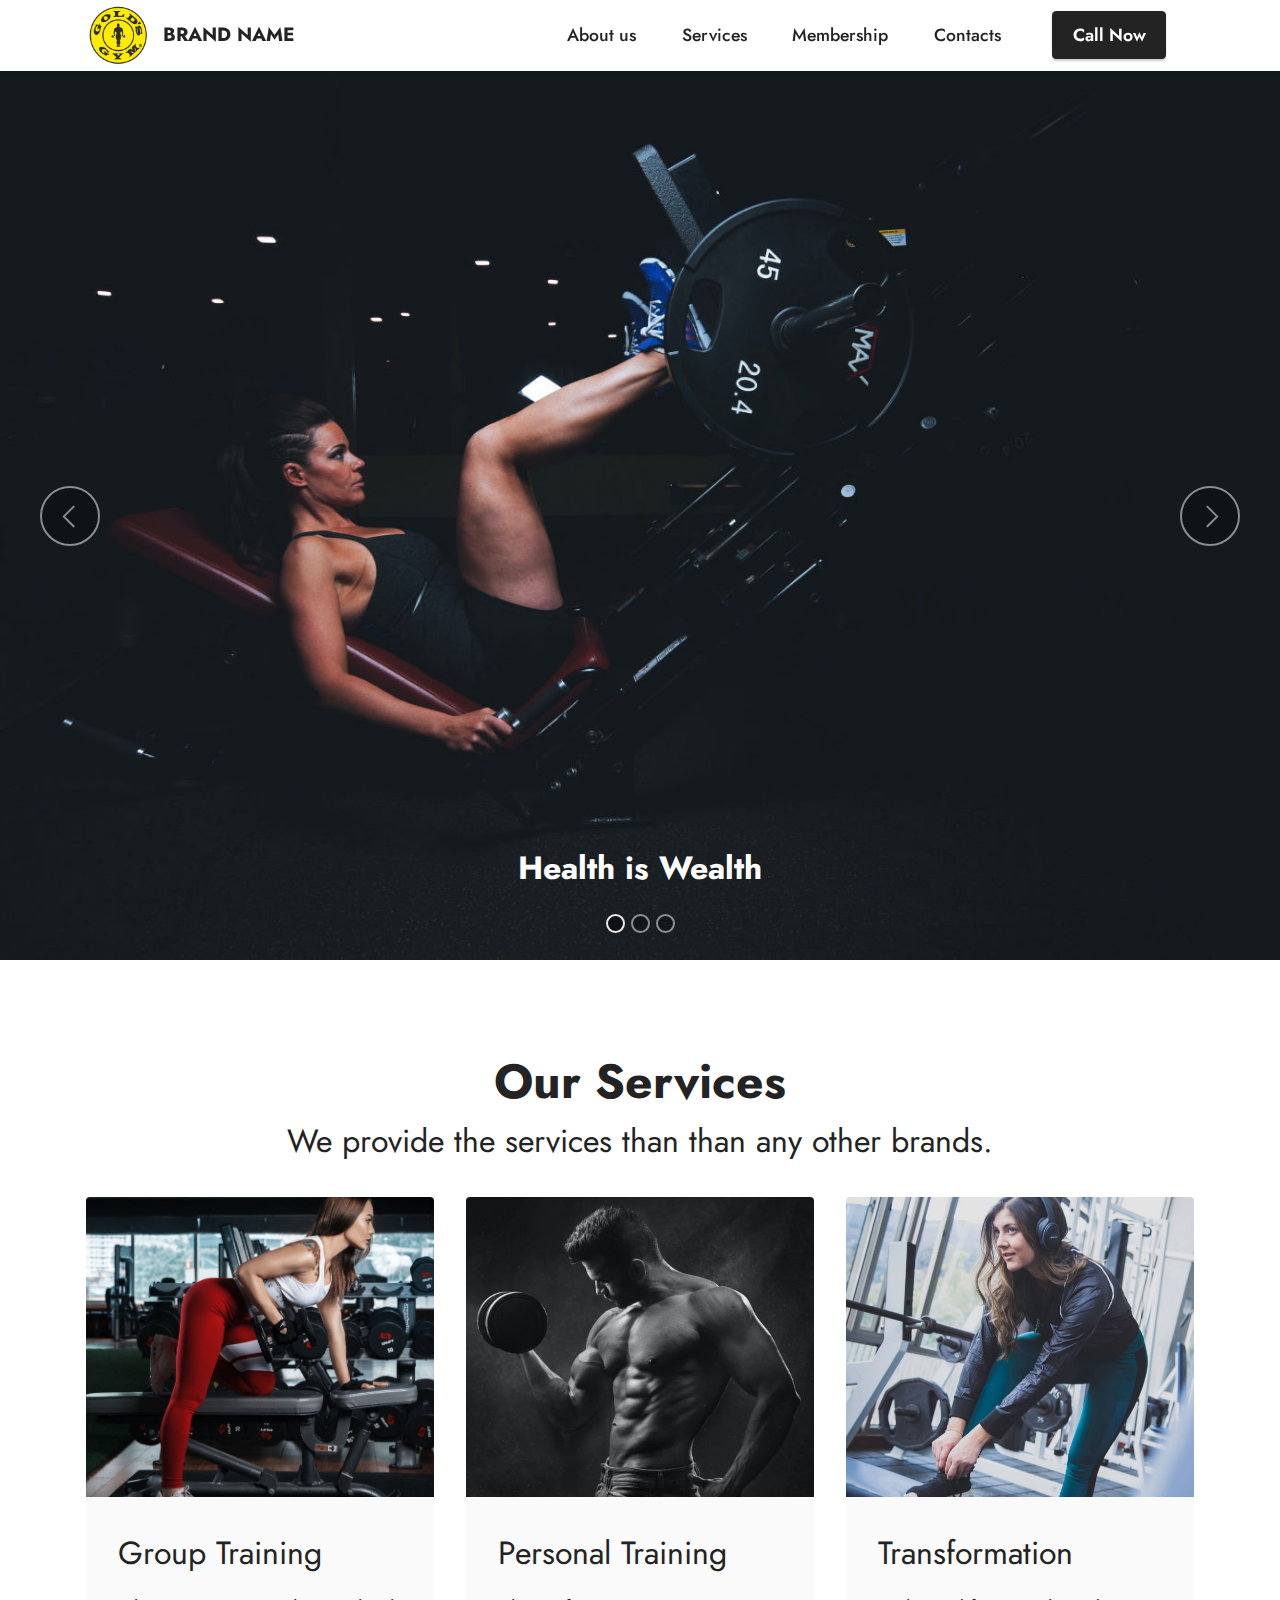
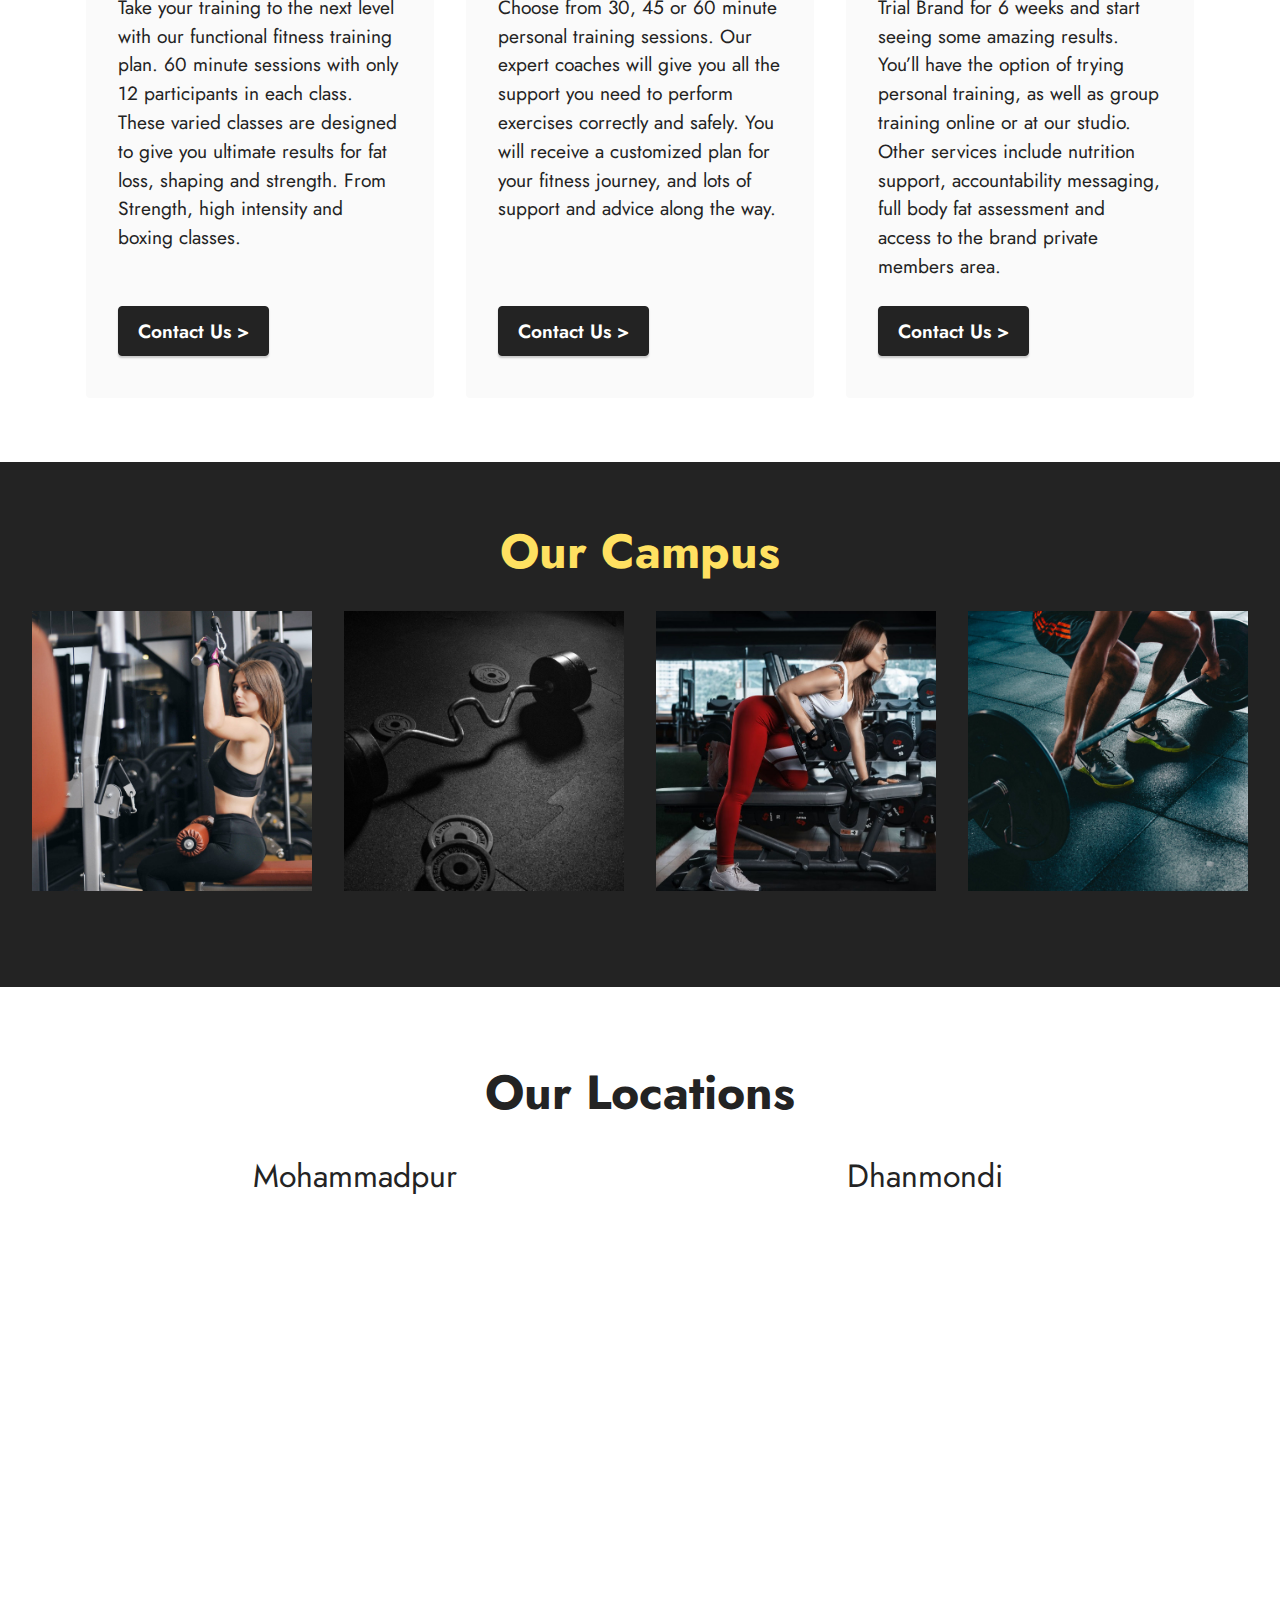
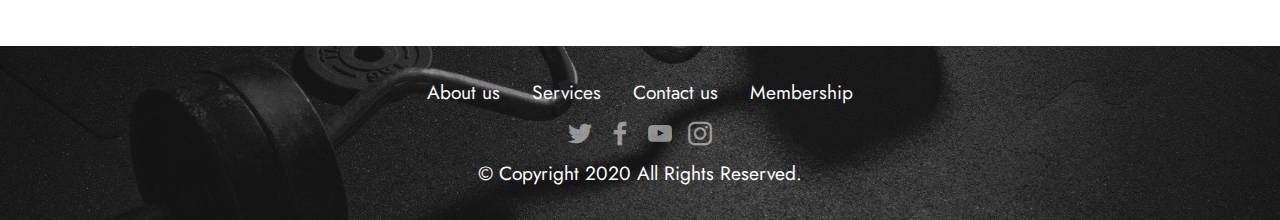
<file: services.html>
<!DOCTYPE html>
<html  >
<head>
  <meta charset="UTF-8">
  <meta http-equiv="X-UA-Compatible" content="IE=edge">
  <meta name="generator" content="Mobirise v5.0.29, mobirise.com">
  <meta name="twitter:card" content="summary_large_image"/>
  <meta name="twitter:image:src" content="assets/images/services-meta.jpg">
  <meta property="og:image" content="assets/images/services-meta.jpg">
  <meta name="twitter:title" content="BRAND - Services">
  <meta name="viewport" content="width=device-width, initial-scale=1, minimum-scale=1">
  <link rel="shortcut icon" href="assets/images/golds-gym-logo-96x95.png" type="image/x-icon">
  <meta name="description" content="">
  
  
  <title>BRAND - Services</title>
  <link rel="stylesheet" href="assets/web/assets/mobirise-icons2/mobirise2.css">
  <link rel="stylesheet" href="assets/tether/tether.min.css">
  <link rel="stylesheet" href="assets/bootstrap/css/bootstrap.min.css">
  <link rel="stylesheet" href="assets/bootstrap/css/bootstrap-grid.min.css">
  <link rel="stylesheet" href="assets/bootstrap/css/bootstrap-reboot.min.css">
  <link rel="stylesheet" href="assets/dropdown/css/style.css">
  <link rel="stylesheet" href="assets/socicon/css/styles.css">
  <link rel="stylesheet" href="assets/theme/css/style.css">
  <link rel="preload" as="style" href="assets/mobirise/css/mbr-additional.css"><link rel="stylesheet" href="assets/mobirise/css/mbr-additional.css" type="text/css">
  
  
  
  
</head>
<body>
 <!-- Load Facebook SDK for JavaScript -->
      <div id="fb-root"></div>
      <script>
        window.fbAsyncInit = function() {
          FB.init({
            xfbml            : true,
            version          : 'v8.0'
          });
        };

        (function(d, s, id) {
        var js, fjs = d.getElementsByTagName(s)[0];
        if (d.getElementById(id)) return;
        js = d.createElement(s); js.id = id;
        js.src = 'https://connect.facebook.net/en_US/sdk/xfbml.customerchat.js';
        fjs.parentNode.insertBefore(js, fjs);
      }(document, 'script', 'facebook-jssdk'));</script>

      <!-- Your Chat Plugin code -->
      <div class="fb-customerchat"
        attribution=setup_tool
        page_id="102843608220740"
  theme_color="#7646ff"
  logged_in_greeting="Hi! How can I help you?"
  logged_out_greeting="Hi! How can I help you?">
      </div>







  <section class="menu menu1 cid-s9qBaQDR4R" once="menu" id="menu1-19">
    

    <nav class="navbar navbar-dropdown navbar-fixed-top navbar-expand-lg">
        <div class="container">
            <div class="navbar-brand">
                <span class="navbar-logo">
                    <a href="https://shaikhahmedbd.gihub.io/gym">
                        <img src="assets/images/golds-gym-logo-96x95.png" alt="" style="height: 4rem;">
                    </a>
                </span>
                <span class="navbar-caption-wrap"><a class="navbar-caption text-black display-7" href="https://shaikhahmedbd.gihub.io/gym">BRAND NAME</a></span>
            </div>
            <button class="navbar-toggler" type="button" data-toggle="collapse" data-target="#navbarSupportedContent" aria-controls="navbarNavAltMarkup" aria-expanded="false" aria-label="Toggle navigation">
                <div class="hamburger">
                    <span></span>
                    <span></span>
                    <span></span>
                    <span></span>
                </div>
            </button>
            <div class="collapse navbar-collapse" id="navbarSupportedContent">
                <ul class="navbar-nav nav-dropdown" data-app-modern-menu="true"><li class="nav-item"><a class="nav-link link text-black text-primary display-4" href="index.html">
                            About us</a></li>
                    <li class="nav-item"><a class="nav-link link text-black text-primary display-4" href="services.html">
                            Services</a></li>
                    <li class="nav-item"><a class="nav-link link text-black text-primary display-4" href="membership.html">Membership</a>
                    </li><li class="nav-item"><a class="nav-link link text-black text-primary display-4" href="contact.html">Contacts</a></li></ul>
                
                <div class="navbar-buttons mbr-section-btn"><a class="btn btn-black display-4" href="tel:+8801234567890">
                        Call Now</a></div>
            </div>
        </div>
    </nav>
</section>

<section class="engine"><a href="https://.info/o">portfolio website templates</a></section><section class="slider1 cid-s9qqyCKdX1 mbr-fullscreen" id="slider1-s">
    
    <div class="carousel slide carousel-fade" id="s9qM39bKpj" data-ride="carousel" data-interval="5000">
        <ol class="carousel-indicators">
            <li data-slide-to="0" class="active" data-target="#s9qM39bKpj"></li>
            <li data-slide-to="1" data-target="#s9qM39bKpj"></li>
            <li data-slide-to="2" data-target="#s9qM39bKpj"></li>
        </ol>
        <div class="carousel-inner">
            <div class="carousel-item slider-image item active">
                <div class="item-wrapper">
                    <img class="d-block w-100" src="assets/images/pexels-scott-webb-136404-1467x974.jpg" data-slide-to="0">
                    
                    <div class="carousel-caption">
                        <h5 class="mbr-section-subtitle mbr-fonts-style display-5">
                            <strong>Health is Wealth</strong></h5>
                        
                    </div>
                </div>
            </div><div class="carousel-item slider-image item">
                <div class="item-wrapper">
                    <img class="d-block w-100" src="assets/images/sule-makaroglu-yfmvjo3tp-s-unsplash-2000x1332.jpeg" data-slide-to="1" alt="">
                    
                    <div class="carousel-caption">
                        <h5 class="mbr-section-subtitle mbr-fonts-style display-5">
                            <strong>Modern Equipments</strong></h5>
                        
                    </div>
                </div>
            </div><div class="carousel-item slider-image item">
                <div class="item-wrapper">
                    <img class="d-block w-100" src="assets/images/pexels-victor-freitas-841130-2000x1333.jpg" data-slide-to="2">
                    
                    <div class="carousel-caption">
                        <h5 class="mbr-section-subtitle mbr-fonts-style display-5"><p>
                            <strong>Aamazing Campus</strong></p></h5>
                        
                    </div>
                </div>
            </div>
            
            
        </div>
        <a class="carousel-control carousel-control-prev" role="button" data-slide="prev" href="#s9qM39bKpj">
            <span class="mobi-mbri mobi-mbri-arrow-prev" aria-hidden="true"></span>
            <span class="sr-only">Previous</span>
        </a>
        <a class="carousel-control carousel-control-next" role="button" data-slide="next" href="#s9qM39bKpj">
            <span class="mobi-mbri mobi-mbri-arrow-next" aria-hidden="true"></span>
            <span class="sr-only">Next</span>
        </a>
    </div>
</section>

<section class="content2 cid-s9qqC0IYOz" id="content2-t">
    
    
    <div class="container">
        <div class="mbr-section-head">
            <h4 class="mbr-section-title mbr-fonts-style align-center mb-0 display-2"><strong>Our Services</strong></h4>
            <h5 class="mbr-section-subtitle mbr-fonts-style align-center mb-0 mt-2 display-5">We provide the services than than any other brands.</h5>
        </div>
        <div class="row mt-4">
            <div class="item features-image сol-12 col-md-6 col-lg-4">
                <div class="item-wrapper">
                    <div class="item-img">
                        <img src="assets/images/cathy-pham-3jan9inapqi-unsplash-980x727.jpeg" alt="" title="">
                    </div>
                    <div class="item-content">
                        <h5 class="item-title mbr-fonts-style display-5">Group Training</h5>
                        
                        <p class="mbr-text mbr-fonts-style mt-3 display-7">Take your training to the next level with our functional fitness training plan. 60 minute sessions with only 12 participants in each class. These varied classes are designed to give you ultimate results for fat loss, shaping and strength. From Strength, high intensity and boxing classes.</p>
                    </div>
                    <div class="mbr-section-btn item-footer mt-2"><a href="contact.html" class="btn item-btn btn-black display-7">Contact Us &gt;</a></div>
                </div>
            </div>
            <div class="item features-image сol-12 col-md-6 col-lg-4">
                <div class="item-wrapper">
                    <div class="item-img">
                        <img src="assets/images/pexels-anush-gorak-1229356-696x522.jpeg" alt="" title="">
                    </div>
                    <div class="item-content">
                        <h5 class="item-title mbr-fonts-style display-5">Personal Training</h5>
                        
                        <p class="mbr-text mbr-fonts-style mt-3 display-7">Choose from 30, 45 or 60 minute personal training sessions. Our expert coaches will give you all the support you need to perform exercises correctly and safely. You will receive a customized plan for your fitness journey, and lots of support and advice along the way. 
<br>
<br>
                        </p>
                    </div>
                    <div class="mbr-section-btn item-footer mt-2"><a href="contact.html" class="btn item-btn btn-black display-7">Contact Us &gt;</a></div>
                </div>
            </div>
            <div class="item features-image сol-12 col-md-6 col-lg-4">
                <div class="item-wrapper">
                    <div class="item-img">
                        <img src="assets/images/juan-pablo-rodriguez-x6jtulyjqz8-unsplash-980x653.jpeg" alt="" title="">
                    </div>
                    <div class="item-content">
                        <h5 class="item-title mbr-fonts-style display-5">Transformation</h5>
                        
                        <p class="mbr-text mbr-fonts-style mt-3 display-7">Trial Brand for 6 weeks and start seeing some amazing results. You’ll have the option of trying personal training, as well as group training online or at our studio. Other services include nutrition support, accountability messaging, full body fat assessment and access to the brand private members area.
<br></p>
                    </div>
                    <div class="mbr-section-btn item-footer mt-2"><a href="contact.html" class="btn item-btn btn-black display-7">Contact Us &gt;</a></div>
                </div>
            </div>

        </div>
    </div>
</section>

<section class="gallery4 mbr-gallery cid-s9qEZAn3S7" id="gallery4-1f">
    

    

    <div class="container-fluid">
        <div class="mbr-section-head">
            <h3 class="mbr-section-title mbr-fonts-style align-center m-0 display-2"><strong>Our Campus</strong></h3>
            
        </div>
        <div class="row mbr-gallery mt-4">
            <div class="col-12 col-md-6 col-lg-3 item gallery-image">
                <div class="item-wrapper" data-toggle="modal" data-target="#s9qM3aTI49-modal">
                    <img class="w-100" src="assets/images/sule-makaroglu-yfmvjo3tp-s-unsplash-2000x1332.jpg" alt="" data-slide-to="0" data-target="#lb-s9qM3aTI49">
                    <div class="icon-wrapper">
                        <span class="mobi-mbri mobi-mbri-search mbr-iconfont mbr-iconfont-btn"></span>
                    </div>
                </div>
                
            </div>
            <div class="col-12 col-md-6 col-lg-3 item gallery-image">
                <div class="item-wrapper" data-toggle="modal" data-target="#s9qM3aTI49-modal">
                    <img class="w-100" src="assets/images/mbr-1920x1280.jpg" alt="" data-slide-to="1" data-target="#lb-s9qM3aTI49">
                    <div class="icon-wrapper">
                        <span class="mobi-mbri mobi-mbri-search mbr-iconfont mbr-iconfont-btn"></span>
                    </div>
                </div>
                
            </div>
            <div class="col-12 col-md-6 col-lg-3 item gallery-image">
                <div class="item-wrapper" data-toggle="modal" data-target="#s9qM3aTI49-modal">
                    <img class="w-100" src="assets/images/cathy-pham-3jan9inapqi-unsplash-980x727.jpeg" alt="" data-slide-to="2" data-target="#lb-s9qM3aTI49">
                    <div class="icon-wrapper">
                        <span class="mobi-mbri mobi-mbri-search mbr-iconfont mbr-iconfont-btn"></span>
                    </div>
                </div>
                
            </div>
            <div class="col-12 col-md-6 col-lg-3 item gallery-image">
                <div class="item-wrapper" data-toggle="modal" data-target="#s9qM3aTI49-modal">
                    <img class="w-100" src="assets/images/pexels-victor-freitas-841130-2000x1333.jpg" alt="" data-slide-to="3" data-target="#lb-s9qM3aTI49">
                    <div class="icon-wrapper">
                        <span class="mobi-mbri mobi-mbri-search mbr-iconfont mbr-iconfont-btn"></span>
                    </div>
                </div>
                
            </div>
        </div>

        <div class="modal mbr-slider" tabindex="-1" role="dialog" aria-hidden="true" id="s9qM3aTI49-modal">
            <div class="modal-dialog" role="document">
                <div class="modal-content">
                    <div class="modal-body">
                        <div class="carousel slide carousel-fade" id="lb-s9qM3aTI49" data-interval="5000">
                            <div class="carousel-inner">
                                <div class="carousel-item active">
                                    <img class="d-block w-100" src="assets/images/sule-makaroglu-yfmvjo3tp-s-unsplash-2000x1332.jpg" alt="">
                                </div>
                                <div class="carousel-item">
                                    <img class="d-block w-100" src="assets/images/mbr-1920x1280.jpg" alt="">
                                </div>
                                <div class="carousel-item">
                                    <img class="d-block w-100" src="assets/images/cathy-pham-3jan9inapqi-unsplash-980x727.jpeg" alt="">
                                </div>
                                <div class="carousel-item">
                                    <img class="d-block w-100" src="assets/images/pexels-victor-freitas-841130-2000x1333.jpg" alt="">
                                </div>
                            </div>
                            <ol class="carousel-indicators">
                                <li data-slide-to="0" class="active" data-target="#lb-s9qM3aTI49"></li>
                                <li data-slide-to="1" data-target="#lb-s9qM3aTI49"></li>
                                <li data-slide-to="2" data-target="#lb-s9qM3aTI49"></li>
                                <li data-slide-to="3" data-target="#lb-s9qM3aTI49"></li>
                            </ol>
                            <a role="button" href="" class="close" data-dismiss="modal" aria-label="Close">
                            </a>
                            <a class="carousel-control-prev carousel-control" role="button" data-slide="prev" href="#lb-s9qM3aTI49">
                                <span class="mobi-mbri mobi-mbri-arrow-prev" aria-hidden="true"></span>
                                <span class="sr-only">Previous</span>
                            </a>
                            <a class="carousel-control-next carousel-control" role="button" data-slide="next" href="#lb-s9qM3aTI49">
                                <span class="mobi-mbri mobi-mbri-arrow-next" aria-hidden="true"></span>
                                <span class="sr-only">Next</span>
                            </a>
                        </div>
                    </div>
                </div>
            </div>
        </div>
    </div>
</section>

<section class="map3 cid-s9qG7Olk5O" id="map3-1h">
    
    
    
    

    <div class="container">
        <div class="row">
            <div class="col-12">
                <h3 class="mbr-section-title mb-4 align-center mbr-fonts-style display-2"><strong>Our Locations</strong></h3>
            </div>
            <div class="col-12 col-lg-6">
                <h4 class="mbr-section-subtitle mb-3 align-center mbr-fonts-style display-5">Mohammadpur</h4>
                <div class="google-map"><iframe frameborder="0" style="border:0" src="https://www.google.com/maps/embed/v1/place?key=AIzaSyCy9r70T3NYf3PhvVflTo0_zdif2_IoIYs&amp;q=place_id:EiQzNjAgNXRoIEF2ZSwgTmV3IFlvcmssIE5ZIDEwMDAxLCBVU0EiGxIZChQKEgmtRizHqVnCiREcjca3zmFIaRDoAg" allowfullscreen=""></iframe></div>
            </div>
            <div class="col-12 col-lg-6">
                <h4 class="mbr-section-subtitle mb-3 mt-5 mt-lg-0 align-center mbr-fonts-style display-5">Dhanmondi</h4>
                <div class="google-map"><iframe frameborder="0" style="border:0" src="https://www.google.com/maps/embed/v1/place?key=AIzaSyCy9r70T3NYf3PhvVflTo0_zdif2_IoIYs&amp;q=place_id:ChIJ2Z-2drgEdkgRRUcztjyKEvA" allowfullscreen=""></iframe></div>
            </div>
        </div>
    </div>
</section>

<section class="footer3 cid-s9qEvX4mmb" once="footers" id="footer3-1d">

    

    <div class="mbr-overlay" style="opacity: 0.5; background-color: rgb(35, 35, 35);"></div>

    <div class="container">
        <div class="media-container-row align-center mbr-white">
            <div class="row row-links">
                <ul class="foot-menu">
                    
                    
                    
                    
                    
                <li class="foot-menu-item mbr-fonts-style display-7"><a href="index.html" class="text-white">About us</a></li><li class="foot-menu-item mbr-fonts-style display-7"><a href="services.html" class="text-white text-primary">Services</a></li><li class="foot-menu-item mbr-fonts-style display-7"><a href="contact.html" class="text-white text-primary">Contact us</a></li><li class="foot-menu-item mbr-fonts-style display-7"><a href="membership.html" class="text-white text-primary">Membership</a></li></ul>
            </div>
            <div class="row social-row">
                <div class="social-list align-right pb-2">
                    
                    
                    
                    
                    
                    
                <div class="soc-item">
                        <a href="https://twitter.com/" target="_blank">
                            <span class="mbr-iconfont mbr-iconfont-social socicon-twitter socicon"></span>
                        </a>
                    </div><div class="soc-item">
                        <a href="https://www.facebook.com/" target="_blank">
                            <span class="mbr-iconfont mbr-iconfont-social socicon-facebook socicon"></span>
                        </a>
                    </div><div class="soc-item">
                        <a href="https://www.youtube.com/" target="_blank">
                            <span class="mbr-iconfont mbr-iconfont-social socicon-youtube socicon"></span>
                        </a>
                    </div><div class="soc-item">
                        <a href="https://instagram.com/" target="_blank">
                            <span class="mbr-iconfont mbr-iconfont-social socicon-instagram socicon"></span>
                        </a>
                    </div></div>
            </div>
            <div class="row row-copirayt">
                <p class="mbr-text mb-0 mbr-fonts-style mbr-white align-center display-7">
                    © Copyright 2020 All Rights Reserved.
                </p>
            </div>
        </div>
    </div>
</section>


  <script src="assets/web/assets/jquery/jquery.min.js"></script>
  <script src="assets/popper/popper.min.js"></script>
  <script src="assets/tether/tether.min.js"></script>
  <script src="assets/bootstrap/js/bootstrap.min.js"></script>
  <script src="assets/smoothscroll/smooth-scroll.js"></script>
  <script src="assets/dropdown/js/nav-dropdown.js"></script>
  <script src="assets/dropdown/js/navbar-dropdown.js"></script>
  <script src="assets/touchswipe/jquery.touch-swipe.min.js"></script>
  <script src="assets/theme/js/script.js"></script>
  
  
  
 <div id="scrollToTop" class="scrollToTop mbr-arrow-up"><a style="text-align: center;"><i class="mbr-arrow-up-icon mbr-arrow-up-icon-cm cm-icon cm-icon-smallarrow-up"></i></a></div>
  </body>
</html>
</file>
<file: assets/dropdown/css/style.css>
.navbar-dropdown {
  left: 0;
  padding: 0;
  position: absolute;
  right: 0;
  top: 0;
  transition: all 0.45s ease;
  z-index: 1030;
  background: #282828; }
  .navbar-dropdown .navbar-logo {
    margin-right: 0.8rem;
    transition: margin 0.3s ease-in-out;
    vertical-align: middle; }
    .navbar-dropdown .navbar-logo img {
      height: 3.125rem;
      transition: all 0.3s ease-in-out; }
    .navbar-dropdown .navbar-logo.mbr-iconfont {
      font-size: 3.125rem;
      line-height: 3.125rem; }
  .navbar-dropdown .navbar-caption {
    font-weight: 700;
    white-space: normal;
    vertical-align: -4px;
    line-height: 3.125rem !important; }
    .navbar-dropdown .navbar-caption, .navbar-dropdown .navbar-caption:hover {
      color: inherit;
      text-decoration: none; }
  .navbar-dropdown .mbr-iconfont + .navbar-caption {
    vertical-align: -1px; }
  .navbar-dropdown.navbar-fixed-top {
    position: fixed; }
  .navbar-dropdown .navbar-brand span {
    vertical-align: -4px; }
  .navbar-dropdown.bg-color.transparent {
    background: none; }
  .navbar-dropdown.navbar-short .navbar-brand {
    padding: 0.625rem 0; }
    .navbar-dropdown.navbar-short .navbar-brand span {
      vertical-align: -1px; }
  .navbar-dropdown.navbar-short .navbar-caption {
    line-height: 2.375rem !important;
    vertical-align: -2px; }
  .navbar-dropdown.navbar-short .navbar-logo {
    margin-right: 0.5rem; }
    .navbar-dropdown.navbar-short .navbar-logo img {
      height: 2.375rem; }
    .navbar-dropdown.navbar-short .navbar-logo.mbr-iconfont {
      font-size: 2.375rem;
      line-height: 2.375rem; }
  .navbar-dropdown.navbar-short .mbr-table-cell {
    height: 3.625rem; }
  .navbar-dropdown .navbar-close {
    left: 0.6875rem;
    position: fixed;
    top: 0.75rem;
    z-index: 1000; }
  .navbar-dropdown .hamburger-icon {
    content: "";
    display: inline-block;
    vertical-align: middle;
    width: 16px;
    -webkit-box-shadow: 0 -6px 0 1px #282828,0 0 0 1px #282828,0 6px 0 1px #282828;
    -moz-box-shadow: 0 -6px 0 1px #282828,0 0 0 1px #282828,0 6px 0 1px #282828;
    box-shadow: 0 -6px 0 1px #282828,0 0 0 1px #282828,0 6px 0 1px #282828; }

.dropdown-menu .dropdown-toggle[data-toggle="dropdown-submenu"]::after {
  border-bottom: 0.35em solid transparent;
  border-left: 0.35em solid;
  border-right: 0;
  border-top: 0.35em solid transparent;
  margin-left: 0.3rem; }

.dropdown-menu .dropdown-item:focus {
  outline: 0; }

.nav-dropdown {
  font-size: 0.75rem;
  font-weight: 500;
  height: auto !important; }
  .nav-dropdown .nav-btn {
    padding-left: 1rem; }
  .nav-dropdown .link {
    margin: .667em 1.667em;
    font-weight: 500;
    padding: 0;
    transition: color .2s ease-in-out; }
    .nav-dropdown .link.dropdown-toggle {
      margin-right: 2.583em; }
      .nav-dropdown .link.dropdown-toggle::after {
        margin-left: .25rem;
        border-top: 0.35em solid;
        border-right: 0.35em solid transparent;
        border-left: 0.35em solid transparent;
        border-bottom: 0; }
      .nav-dropdown .link.dropdown-toggle[aria-expanded="true"] {
        margin: 0;
        padding: 0.667em 3.263em  0.667em 1.667em; }
  .nav-dropdown .link::after,
  .nav-dropdown .dropdown-item::after {
    color: inherit; }
  .nav-dropdown .btn {
    font-size: 0.75rem;
    font-weight: 700;
    letter-spacing: 0;
    margin-bottom: 0;
    padding-left: 1.25rem;
    padding-right: 1.25rem; }
  .nav-dropdown .dropdown-menu {
    border-radius: 0;
    border: 0;
    left: 0;
    margin: 0;
    padding-bottom: 1.25rem;
    padding-top: 1.25rem;
    position: relative; }
  .nav-dropdown .dropdown-submenu {
    margin-left: 0.125rem;
    top: 0; }
  .nav-dropdown .dropdown-item {
    font-weight: 500;
    line-height: 2;
    padding: 0.3846em 4.615em 0.3846em 1.5385em;
    position: relative;
    transition: color .2s ease-in-out, background-color .2s ease-in-out; }
    .nav-dropdown .dropdown-item::after {
      margin-top: -0.3077em;
      position: absolute;
      right: 1.1538em;
      top: 50%; }
    .nav-dropdown .dropdown-item:focus, .nav-dropdown .dropdown-item:hover {
      background: none; }

@media (max-width: 767px) {
  .nav-dropdown.navbar-toggleable-sm {
    bottom: 0;
    display: none;
    left: 0;
    overflow-x: hidden;
    position: fixed;
    top: 0;
    transform: translateX(-100%);
    -ms-transform: translateX(-100%);
    -webkit-transform: translateX(-100%);
    width: 18.75rem;
    z-index: 999; } }
.nav-dropdown.navbar-toggleable-xl {
  bottom: 0;
  display: none;
  left: 0;
  overflow-x: hidden;
  position: fixed;
  top: 0;
  transform: translateX(-100%);
  -ms-transform: translateX(-100%);
  -webkit-transform: translateX(-100%);
  width: 18.75rem;
  z-index: 999; }

.nav-dropdown-sm {
  display: block !important;
  overflow-x: hidden;
  overflow: auto;
  padding-top: 3.875rem; }
  .nav-dropdown-sm::after {
    content: "";
    display: block;
    height: 3rem;
    width: 100%; }
  .nav-dropdown-sm.collapse.in ~ .navbar-close {
    display: block !important; }
  .nav-dropdown-sm.collapsing, .nav-dropdown-sm.collapse.in {
    transform: translateX(0);
    -ms-transform: translateX(0);
    -webkit-transform: translateX(0);
    transition: all 0.25s ease-out;
    -webkit-transition: all 0.25s ease-out;
    background: #282828; }
  .nav-dropdown-sm.collapsing[aria-expanded="false"] {
    transform: translateX(-100%);
    -ms-transform: translateX(-100%);
    -webkit-transform: translateX(-100%); }
  .nav-dropdown-sm .nav-item {
    display: block;
    margin-left: 0 !important;
    padding-left: 0; }
  .nav-dropdown-sm .link,
  .nav-dropdown-sm .dropdown-item {
    border-top: 1px dotted rgba(255, 255, 255, 0.1);
    font-size: 0.8125rem;
    line-height: 1.6;
    margin: 0 !important;
    padding: 0.875rem 2.4rem 0.875rem 1.5625rem !important;
    position: relative;
    white-space: normal; }
    .nav-dropdown-sm .link:focus, .nav-dropdown-sm .link:hover,
    .nav-dropdown-sm .dropdown-item:focus,
    .nav-dropdown-sm .dropdown-item:hover {
      background: rgba(0, 0, 0, 0.2) !important;
      color: #c0a375; }
  .nav-dropdown-sm .nav-btn {
    position: relative;
    padding: 1.5625rem 1.5625rem 0 1.5625rem; }
    .nav-dropdown-sm .nav-btn::before {
      border-top: 1px dotted rgba(255, 255, 255, 0.1);
      content: "";
      left: 0;
      position: absolute;
      top: 0;
      width: 100%; }
    .nav-dropdown-sm .nav-btn + .nav-btn {
      padding-top: 0.625rem; }
      .nav-dropdown-sm .nav-btn + .nav-btn::before {
        display: none; }
  .nav-dropdown-sm .btn {
    padding: 0.625rem 0; }
  .nav-dropdown-sm .dropdown-toggle[data-toggle="dropdown-submenu"]::after {
    margin-left: .25rem;
    border-top: 0.35em solid;
    border-right: 0.35em solid transparent;
    border-left: 0.35em solid transparent;
    border-bottom: 0; }
  .nav-dropdown-sm .dropdown-toggle[data-toggle="dropdown-submenu"][aria-expanded="true"]::after {
    border-top: 0;
    border-right: 0.35em solid transparent;
    border-left: 0.35em solid transparent;
    border-bottom: 0.35em solid; }
  .nav-dropdown-sm .dropdown-menu {
    margin: 0;
    padding: 0;
    position: relative;
    top: 0;
    left: 0;
    width: 100%;
    border: 0;
    float: none;
    border-radius: 0;
    background: none; }
  .nav-dropdown-sm .dropdown-submenu {
    left: 100%;
    margin-left: 0.125rem;
    margin-top: -1.25rem;
    top: 0; }

.navbar-toggleable-sm .nav-dropdown .dropdown-menu {
  position: absolute; }

.navbar-toggleable-sm .nav-dropdown .dropdown-submenu {
  left: 100%;
  margin-left: 0.125rem;
  margin-top: -1.25rem;
  top: 0; }

.navbar-toggleable-sm.opened .nav-dropdown .dropdown-menu {
  position: relative; }

.navbar-toggleable-sm.opened .nav-dropdown .dropdown-submenu {
  left: 0;
  margin-left: 00rem;
  margin-top: 0rem;
  top: 0; }

.is-builder .nav-dropdown.collapsing {
  transition: none !important; }

/*# sourceMappingURL=style.css.map */
</file>
<file: assets/socicon/css/styles.css>
@charset "UTF-8";

@font-face {
  font-family: 'Socicon';
  src:  url('../fonts/socicon.eot');
  src:  url('../fonts/socicon.eot?#iefix') format('embedded-opentype'),
    url('../fonts/socicon.woff2') format('woff2'),
    url('../fonts/socicon.ttf') format('truetype'),
    url('../fonts/socicon.woff') format('woff'),
    url('../fonts/socicon.svg#socicon') format('svg');
  font-weight: normal;
  font-style: normal;
}

[data-icon]:before {
  font-family: "socicon" !important;
  content: attr(data-icon);
  font-style: normal !important;
  font-weight: normal !important;
  font-variant: normal !important;
  text-transform: none !important;
  speak: none;
  line-height: 1;
  -webkit-font-smoothing: antialiased;
  -moz-osx-font-smoothing: grayscale;
}

[class^="socicon-"], [class*=" socicon-"] {
  /* use !important to prevent issues with browser extensions that change fonts */
  font-family: 'Socicon' !important;
  speak: none;
  font-style: normal;
  font-weight: normal;
  font-variant: normal;
  text-transform: none;
  line-height: 1;

  /* Better Font Rendering =========== */
  -webkit-font-smoothing: antialiased;
  -moz-osx-font-smoothing: grayscale;
}

.socicon-eitaa:before {
  content: "\e97c";
}
.socicon-soroush:before {
  content: "\e97d";
}
.socicon-bale:before {
  content: "\e97e";
}
.socicon-zazzle:before {
  content: "\e97b";
}
.socicon-society6:before {
  content: "\e97a";
}
.socicon-redbubble:before {
  content: "\e979";
}
.socicon-avvo:before {
  content: "\e978";
}
.socicon-stitcher:before {
  content: "\e977";
}
.socicon-googlehangouts:before {
  content: "\e974";
}
.socicon-dlive:before {
  content: "\e975";
}
.socicon-vsco:before {
  content: "\e976";
}
.socicon-flipboard:before {
  content: "\e973";
}
.socicon-ubuntu:before {
  content: "\e958";
}
.socicon-artstation:before {
  content: "\e959";
}
.socicon-invision:before {
  content: "\e95a";
}
.socicon-torial:before {
  content: "\e95b";
}
.socicon-collectorz:before {
  content: "\e95c";
}
.socicon-seenthis:before {
  content: "\e95d";
}
.socicon-googleplaymusic:before {
  content: "\e95e";
}
.socicon-debian:before {
  content: "\e95f";
}
.socicon-filmfreeway:before {
  content: "\e960";
}
.socicon-gnome:before {
  content: "\e961";
}
.socicon-itchio:before {
  content: "\e962";
}
.socicon-jamendo:before {
  content: "\e963";
}
.socicon-mix:before {
  content: "\e964";
}
.socicon-sharepoint:before {
  content: "\e965";
}
.socicon-tinder:before {
  content: "\e966";
}
.socicon-windguru:before {
  content: "\e967";
}
.socicon-cdbaby:before {
  content: "\e968";
}
.socicon-elementaryos:before {
  content: "\e969";
}
.socicon-stage32:before {
  content: "\e96a";
}
.socicon-tiktok:before {
  content: "\e96b";
}
.socicon-gitter:before {
  content: "\e96c";
}
.socicon-letterboxd:before {
  content: "\e96d";
}
.socicon-threema:before {
  content: "\e96e";
}
.socicon-splice:before {
  content: "\e96f";
}
.socicon-metapop:before {
  content: "\e970";
}
.socicon-naver:before {
  content: "\e971";
}
.socicon-remote:before {
  content: "\e972";
}
.socicon-internet:before {
  content: "\e957";
}
.socicon-moddb:before {
  content: "\e94b";
}
.socicon-indiedb:before {
  content: "\e94c";
}
.socicon-traxsource:before {
  content: "\e94d";
}
.socicon-gamefor:before {
  content: "\e94e";
}
.socicon-pixiv:before {
  content: "\e94f";
}
.socicon-myanimelist:before {
  content: "\e950";
}
.socicon-blackberry:before {
  content: "\e951";
}
.socicon-wickr:before {
  content: "\e952";
}
.socicon-spip:before {
  content: "\e953";
}
.socicon-napster:before {
  content: "\e954";
}
.socicon-beatport:before {
  content: "\e955";
}
.socicon-hackerone:before {
  content: "\e956";
}
.socicon-hackernews:before {
  content: "\e946";
}
.socicon-smashwords:before {
  content: "\e947";
}
.socicon-kobo:before {
  content: "\e948";
}
.socicon-bookbub:before {
  content: "\e949";
}
.socicon-mailru:before {
  content: "\e94a";
}
.socicon-gitlab:before {
  content: "\e945";
}
.socicon-instructables:before {
  content: "\e944";
}
.socicon-portfolio:before {
  content: "\e943";
}
.socicon-codered:before {
  content: "\e940";
}
.socicon-origin:before {
  content: "\e941";
}
.socicon-nextdoor:before {
  content: "\e942";
}
.socicon-udemy:before {
  content: "\e93f";
}
.socicon-livemaster:before {
  content: "\e93e";
}
.socicon-crunchbase:before {
  content: "\e93b";
}
.socicon-homefy:before {
  content: "\e93c";
}
.socicon-calendly:before {
  content: "\e93d";
}
.socicon-realtor:before {
  content: "\e90f";
}
.socicon-tidal:before {
  content: "\e910";
}
.socicon-qobuz:before {
  content: "\e911";
}
.socicon-natgeo:before {
  content: "\e912";
}
.socicon-mastodon:before {
  content: "\e913";
}
.socicon-unsplash:before {
  content: "\e914";
}
.socicon-homeadvisor:before {
  content: "\e915";
}
.socicon-angieslist:before {
  content: "\e916";
}
.socicon-codepen:before {
  content: "\e917";
}
.socicon-slack:before {
  content: "\e918";
}
.socicon-openaigym:before {
  content: "\e919";
}
.socicon-logmein:before {
  content: "\e91a";
}
.socicon-fiverr:before {
  content: "\e91b";
}
.socicon-gotomeeting:before {
  content: "\e91c";
}
.socicon-aliexpress:before {
  content: "\e91d";
}
.socicon-guru:before {
  content: "\e91e";
}
.socicon-appstore:before {
  content: "\e91f";
}
.socicon-homes:before {
  content: "\e920";
}
.socicon-zoom:before {
  content: "\e921";
}
.socicon-alibaba:before {
  content: "\e922";
}
.socicon-craigslist:before {
  content: "\e923";
}
.socicon-wix:before {
  content: "\e924";
}
.socicon-redfin:before {
  content: "\e925";
}
.socicon-googlecalendar:before {
  content: "\e926";
}
.socicon-shopify:before {
  content: "\e927";
}
.socicon-freelancer:before {
  content: "\e928";
}
.socicon-seedrs:before {
  content: "\e929";
}
.socicon-bing:before {
  content: "\e92a";
}
.socicon-doodle:before {
  content: "\e92b";
}
.socicon-bonanza:before {
  content: "\e92c";
}
.socicon-squarespace:before {
  content: "\e92d";
}
.socicon-toptal:before {
  content: "\e92e";
}
.socicon-gust:before {
  content: "\e92f";
}
.socicon-ask:before {
  content: "\e930";
}
.socicon-trulia:before {
  content: "\e931";
}
.socicon-loomly:before {
  content: "\e932";
}
.socicon-ghost:before {
  content: "\e933";
}
.socicon-upwork:before {
  content: "\e934";
}
.socicon-fundable:before {
  content: "\e935";
}
.socicon-booking:before {
  content: "\e936";
}
.socicon-googlemaps:before {
  content: "\e937";
}
.socicon-zillow:before {
  content: "\e938";
}
.socicon-niconico:before {
  content: "\e939";
}
.socicon-toneden:before {
  content: "\e93a";
}
.socicon-augment:before {
  content: "\e908";
}
.socicon-bitbucket:before {
  content: "\e909";
}
.socicon-fyuse:before {
  content: "\e90a";
}
.socicon-yt-gaming:before {
  content: "\e90b";
}
.socicon-sketchfab:before {
  content: "\e90c";
}
.socicon-mobcrush:before {
  content: "\e90d";
}
.socicon-microsoft:before {
  content: "\e90e";
}
.socicon-pandora:before {
  content: "\e907";
}
.socicon-messenger:before {
  content: "\e906";
}
.socicon-gamewisp:before {
  content: "\e905";
}
.socicon-bloglovin:before {
  content: "\e904";
}
.socicon-tunein:before {
  content: "\e903";
}
.socicon-gamejolt:before {
  content: "\e901";
}
.socicon-trello:before {
  content: "\e902";
}
.socicon-spreadshirt:before {
  content: "\e900";
}
.socicon-500px:before {
  content: "\e000";
}
.socicon-8tracks:before {
  content: "\e001";
}
.socicon-airbnb:before {
  content: "\e002";
}
.socicon-alliance:before {
  content: "\e003";
}
.socicon-amazon:before {
  content: "\e004";
}
.socicon-amplement:before {
  content: "\e005";
}
.socicon-android:before {
  content: "\e006";
}
.socicon-angellist:before {
  content: "\e007";
}
.socicon-apple:before {
  content: "\e008";
}
.socicon-appnet:before {
  content: "\e009";
}
.socicon-baidu:before {
  content: "\e00a";
}
.socicon-bandcamp:before {
  content: "\e00b";
}
.socicon-battlenet:before {
  content: "\e00c";
}
.socicon-mixer:before {
  content: "\e00d";
}
.socicon-bebee:before {
  content: "\e00e";
}
.socicon-bebo:before {
  content: "\e00f";
}
.socicon-behance:before {
  content: "\e010";
}
.socicon-blizzard:before {
  content: "\e011";
}
.socicon-blogger:before {
  content: "\e012";
}
.socicon-buffer:before {
  content: "\e013";
}
.socicon-chrome:before {
  content: "\e014";
}
.socicon-coderwall:before {
  content: "\e015";
}
.socicon-curse:before {
  content: "\e016";
}
.socicon-dailymotion:before {
  content: "\e017";
}
.socicon-deezer:before {
  content: "\e018";
}
.socicon-delicious:before {
  content: "\e019";
}
.socicon-deviantart:before {
  content: "\e01a";
}
.socicon-diablo:before {
  content: "\e01b";
}
.socicon-digg:before {
  content: "\e01c";
}
.socicon-discord:before {
  content: "\e01d";
}
.socicon-disqus:before {
  content: "\e01e";
}
.socicon-douban:before {
  content: "\e01f";
}
.socicon-draugiem:before {
  content: "\e020";
}
.socicon-dribbble:before {
  content: "\e021";
}
.socicon-drupal:before {
  content: "\e022";
}
.socicon-ebay:before {
  content: "\e023";
}
.socicon-ello:before {
  content: "\e024";
}
.socicon-endomodo:before {
  content: "\e025";
}
.socicon-envato:before {
  content: "\e026";
}
.socicon-etsy:before {
  content: "\e027";
}
.socicon-facebook:before {
  content: "\e028";
}
.socicon-feedburner:before {
  content: "\e029";
}
.socicon-filmweb:before {
  content: "\e02a";
}
.socicon-firefox:before {
  content: "\e02b";
}
.socicon-flattr:before {
  content: "\e02c";
}
.socicon-flickr:before {
  content: "\e02d";
}
.socicon-formulr:before {
  content: "\e02e";
}
.socicon-forrst:before {
  content: "\e02f";
}
.socicon-foursquare:before {
  content: "\e030";
}
.socicon-friendfeed:before {
  content: "\e031";
}
.socicon-github:before {
  content: "\e032";
}
.socicon-goodreads:before {
  content: "\e033";
}
.socicon-google:before {
  content: "\e034";
}
.socicon-googlescholar:before {
  content: "\e035";
}
.socicon-googlegroups:before {
  content: "\e036";
}
.socicon-googlephotos:before {
  content: "\e037";
}
.socicon-googleplus:before {
  content: "\e038";
}
.socicon-grooveshark:before {
  content: "\e039";
}
.socicon-hackerrank:before {
  content: "\e03a";
}
.socicon-hearthstone:before {
  content: "\e03b";
}
.socicon-hellocoton:before {
  content: "\e03c";
}
.socicon-heroes:before {
  content: "\e03d";
}
.socicon-smashcast:before {
  content: "\e03e";
}
.socicon-horde:before {
  content: "\e03f";
}
.socicon-houzz:before {
  content: "\e040";
}
.socicon-icq:before {
  content: "\e041";
}
.socicon-identica:before {
  content: "\e042";
}
.socicon-imdb:before {
  content: "\e043";
}
.socicon-instagram:before {
  content: "\e044";
}
.socicon-issuu:before {
  content: "\e045";
}
.socicon-istock:before {
  content: "\e046";
}
.socicon-itunes:before {
  content: "\e047";
}
.socicon-keybase:before {
  content: "\e048";
}
.socicon-lanyrd:before {
  content: "\e049";
}
.socicon-lastfm:before {
  content: "\e04a";
}
.socicon-line:before {
  content: "\e04b";
}
.socicon-linkedin:before {
  content: "\e04c";
}
.socicon-livejournal:before {
  content: "\e04d";
}
.socicon-lyft:before {
  content: "\e04e";
}
.socicon-macos:before {
  content: "\e04f";
}
.socicon-mail:before {
  content: "\e050";
}
.socicon-medium:before {
  content: "\e051";
}
.socicon-meetup:before {
  content: "\e052";
}
.socicon-mixcloud:before {
  content: "\e053";
}
.socicon-modelmayhem:before {
  content: "\e054";
}
.socicon-mumble:before {
  content: "\e055";
}
.socicon-myspace:before {
  content: "\e056";
}
.socicon-newsvine:before {
  content: "\e057";
}
.socicon-nintendo:before {
  content: "\e058";
}
.socicon-npm:before {
  content: "\e059";
}
.socicon-odnoklassniki:before {
  content: "\e05a";
}
.socicon-openid:before {
  content: "\e05b";
}
.socicon-opera:before {
  content: "\e05c";
}
.socicon-outlook:before {
  content: "\e05d";
}
.socicon-overwatch:before {
  content: "\e05e";
}
.socicon-patreon:before {
  content: "\e05f";
}
.socicon-paypal:before {
  content: "\e060";
}
.socicon-periscope:before {
  content: "\e061";
}
.socicon-persona:before {
  content: "\e062";
}
.socicon-pinterest:before {
  content: "\e063";
}
.socicon-play:before {
  content: "\e064";
}
.socicon-player:before {
  content: "\e065";
}
.socicon-playstation:before {
  content: "\e066";
}
.socicon-pocket:before {
  content: "\e067";
}
.socicon-qq:before {
  content: "\e068";
}
.socicon-quora:before {
  content: "\e069";
}
.socicon-raidcall:before {
  content: "\e06a";
}
.socicon-ravelry:before {
  content: "\e06b";
}
.socicon-reddit:before {
  content: "\e06c";
}
.socicon-renren:before {
  content: "\e06d";
}
.socicon-researchgate:before {
  content: "\e06e";
}
.socicon-residentadvisor:before {
  content: "\e06f";
}
.socicon-reverbnation:before {
  content: "\e070";
}
.socicon-rss:before {
  content: "\e071";
}
.socicon-sharethis:before {
  content: "\e072";
}
.socicon-skype:before {
  content: "\e073";
}
.socicon-slideshare:before {
  content: "\e074";
}
.socicon-smugmug:before {
  content: "\e075";
}
.socicon-snapchat:before {
  content: "\e076";
}
.socicon-songkick:before {
  content: "\e077";
}
.socicon-soundcloud:before {
  content: "\e078";
}
.socicon-spotify:before {
  content: "\e079";
}
.socicon-stackexchange:before {
  content: "\e07a";
}
.socicon-stackoverflow:before {
  content: "\e07b";
}
.socicon-starcraft:before {
  content: "\e07c";
}
.socicon-stayfriends:before {
  content: "\e07d";
}
.socicon-steam:before {
  content: "\e07e";
}
.socicon-storehouse:before {
  content: "\e07f";
}
.socicon-strava:before {
  content: "\e080";
}
.socicon-streamjar:before {
  content: "\e081";
}
.socicon-stumbleupon:before {
  content: "\e082";
}
.socicon-swarm:before {
  content: "\e083";
}
.socicon-teamspeak:before {
  content: "\e084";
}
.socicon-teamviewer:before {
  content: "\e085";
}
.socicon-technorati:before {
  content: "\e086";
}
.socicon-telegram:before {
  content: "\e087";
}
.socicon-tripadvisor:before {
  content: "\e088";
}
.socicon-tripit:before {
  content: "\e089";
}
.socicon-triplej:before {
  content: "\e08a";
}
.socicon-tumblr:before {
  content: "\e08b";
}
.socicon-twitch:before {
  content: "\e08c";
}
.socicon-twitter:before {
  content: "\e08d";
}
.socicon-uber:before {
  content: "\e08e";
}
.socicon-ventrilo:before {
  content: "\e08f";
}
.socicon-viadeo:before {
  content: "\e090";
}
.socicon-viber:before {
  content: "\e091";
}
.socicon-viewbug:before {
  content: "\e092";
}
.socicon-vimeo:before {
  content: "\e093";
}
.socicon-vine:before {
  content: "\e094";
}
.socicon-vkontakte:before {
  content: "\e095";
}
.socicon-warcraft:before {
  content: "\e096";
}
.socicon-wechat:before {
  content: "\e097";
}
.socicon-weibo:before {
  content: "\e098";
}
.socicon-whatsapp:before {
  content: "\e099";
}
.socicon-wikipedia:before {
  content: "\e09a";
}
.socicon-windows:before {
  content: "\e09b";
}
.socicon-wordpress:before {
  content: "\e09c";
}
.socicon-wykop:before {
  content: "\e09d";
}
.socicon-xbox:before {
  content: "\e09e";
}
.socicon-xing:before {
  content: "\e09f";
}
.socicon-yahoo:before {
  content: "\e0a0";
}
.socicon-yammer:before {
  content: "\e0a1";
}
.socicon-yandex:before {
  content: "\e0a2";
}
.socicon-yelp:before {
  content: "\e0a3";
}
.socicon-younow:before {
  content: "\e0a4";
}
.socicon-youtube:before {
  content: "\e0a5";
}
.socicon-zapier:before {
  content: "\e0a6";
}
.socicon-zerply:before {
  content: "\e0a7";
}
.socicon-zomato:before {
  content: "\e0a8";
}
.socicon-zynga:before {
  content: "\e0a9";
}
</file>
<file: assets/theme/css/style.css>
section {
  background-color: #ffffff; }

.form-control:focus {
  box-shadow: none; }

:focus {
  outline: none; }

section,
.container,
.container-fluid {
  position: relative;
  word-wrap: break-word; }

a.mbr-iconfont:hover {
  text-decoration: none; }

.article .lead p,
.article .lead ul,
.article .lead ol,
.article .lead pre,
.article .lead blockquote {
  margin-bottom: 0; }

a {
  font-style: normal;
  font-weight: 400;
  cursor: pointer; }
  a, a:hover {
    text-decoration: none; }

figure {
  margin-bottom: 0; }

body {
  color: #232323; }

h1,
h2,
h3,
h4,
h5,
h6,
.display-1,
.display-2,
.display-4,
.display-5,
.display-7,
span,
p,
a {
  line-height: 1;
  word-break: break-word;
  word-wrap: break-word;
  font-weight: 400; }

b,
strong {
  font-weight: bold; }

input:-webkit-autofill, input:-webkit-autofill:hover, input:-webkit-autofill:focus, input:-webkit-autofill:active {
  transition-delay: 9999s;
  transition-property: background-color, color; }

textarea[type="hidden"] {
  display: none; }

body {
  position: relative; }

section {
  background-position: 50% 50%;
  background-repeat: no-repeat;
  background-size: cover; }
  section .mbr-background-video,
  section .mbr-background-video-preview {
    position: absolute;
    bottom: 0;
    left: 0;
    right: 0;
    top: 0; }

.hidden {
  visibility: hidden; }

.mbr-z-index20 {
  z-index: 20; }

/*! Base colors */
.mbr-white {
  color: #ffffff; }

.mbr-black {
  color: #111111; }

.mbr-bg-white {
  background-color: #ffffff; }

.mbr-bg-black {
  background-color: #000000; }

/*! Text-aligns */
.align-left {
  text-align: left; }

.align-center {
  text-align: center; }

.align-right {
  text-align: right; }

/*! Font-weight  */
.mbr-light {
  font-weight: 300; }

.mbr-regular {
  font-weight: 400; }

.mbr-semibold {
  font-weight: 500; }

.mbr-bold {
  font-weight: 700; }

/*! Media  */
.media-size-item {
  flex: 1 1 auto; }

.media-content {
  flex-basis: 100%; }

.media-container-row {
  display: flex;
  flex-direction: row;
  flex-wrap: wrap;
  justify-content: center;
  align-content: center;
  align-items: start; }
  .media-container-row .media-size-item {
    width: 400px; }

.media-container-column {
  display: flex;
  flex-direction: column;
  flex-wrap: wrap;
  justify-content: center;
  align-content: center;
  align-items: stretch; }
  .media-container-column > * {
    width: 100%; }

@media (min-width: 992px) {
  .media-container-row {
    flex-wrap: nowrap; } }
figure {
  overflow: hidden; }

figure[mbr-media-size] {
  transition: width 0.1s; }

img,
iframe {
  display: block;
  width: 100%; }

.card {
  background-color: transparent;
  border: none; }

.card-box {
  width: 100%; }

.card-img {
  text-align: center;
  flex-shrink: 0;
  -webkit-flex-shrink: 0; }

.media {
  max-width: 100%;
  margin: 0 auto; }

.mbr-figure {
  align-self: center; }

.media-container > div {
  max-width: 100%; }

.mbr-figure img,
.card-img img {
  width: 100%; }

@media (max-width: 991px) {
  .media-size-item {
    width: auto !important; }

  .media {
    width: auto; }

  .mbr-figure {
    width: 100% !important; } }
/*! Buttons */
.mbr-section-btn {
  margin-left: -0.6rem;
  margin-right: -0.6rem;
  font-size: 0; }

.btn {
  font-weight: 600;
  border-width: 1px;
  font-style: normal;
  margin: 0.6rem 0.6rem;
  white-space: normal;
  transition: all 0.2s ease-in-out;
  display: inline-flex;
  align-items: center;
  justify-content: center;
  word-break: break-word; }

.btn-sm {
  font-weight: 600;
  letter-spacing: 0px;
  transition: all 0.3s ease-in-out; }

.btn-md {
  font-weight: 600;
  letter-spacing: 0px;
  transition: all 0.3s ease-in-out; }

.btn-lg {
  font-weight: 600;
  letter-spacing: 0px;
  transition: all 0.3s ease-in-out; }

.btn-form {
  margin: 0; }
  .btn-form:hover {
    cursor: pointer; }

nav .mbr-section-btn {
  margin-left: 0rem;
  margin-right: 0rem; }

/*! Btn icon margin */
.btn .mbr-iconfont,
.btn.btn-sm .mbr-iconfont {
  order: 1;
  cursor: pointer;
  margin-left: 0.5rem;
  vertical-align: sub; }

.btn.btn-md .mbr-iconfont,
.btn.btn-md .mbr-iconfont {
  margin-left: 0.8rem; }

.mbr-regular {
  font-weight: 400; }

.mbr-semibold {
  font-weight: 500; }

.mbr-bold {
  font-weight: 700; }

[type="submit"] {
  -webkit-appearance: none; }

/*! Full-screen */
.mbr-fullscreen .mbr-overlay {
  min-height: 100vh; }

.mbr-fullscreen {
  display: flex;
  display: -webkit-flex;
  display: -moz-flex;
  display: -ms-flex;
  display: -o-flex;
  align-items: center;
  min-height: 100vh;
  padding-top: 3rem;
  padding-bottom: 3rem; }

/*! Map */
.map {
  height: 25rem;
  position: relative; }
  .map iframe {
    width: 100%;
    height: 100%; }

/* Form */
.form-asterisk {
  font-family: initial;
  position: absolute;
  top: -2px;
  font-weight: normal; }

/*! Scroll to top arrow */
.mbr-arrow-up {
  bottom: 25px;
  right: 90px;
  position: fixed;
  text-align: right;
  z-index: 5000;
  color: #ffffff;
  font-size: 32px; }

.mbr-arrow-up a {
  background: rgba(0, 0, 0, 0.2);
  border-radius: 50%;
  color: #fff;
  display: inline-block;
  height: 60px;
  width: 60px;
  outline-style: none !important;
  position: relative;
  text-decoration: none;
  transition: all 0.3s ease-in-out;
  cursor: pointer;
  text-align: center; }
  .mbr-arrow-up a:hover {
    background-color: rgba(0, 0, 0, 0.4); }
  .mbr-arrow-up a i {
    line-height: 60px; }

.mbr-arrow-up-icon {
  display: block;
  color: #fff; }

.mbr-arrow-up-icon::before {
  content: "\203a";
  display: inline-block;
  font-family: serif;
  font-size: 32px;
  line-height: 1;
  font-style: normal;
  position: relative;
  top: 6px;
  left: -4px;
  transform: rotate(-90deg); }

/*! Arrow Down */
.mbr-arrow {
  position: absolute;
  bottom: 45px;
  left: 50%;
  width: 60px;
  height: 60px;
  cursor: pointer;
  background-color: rgba(80, 80, 80, 0.5);
  border-radius: 50%;
  transform: translateX(-50%); }
  .mbr-arrow > a {
    display: inline-block;
    text-decoration: none;
    outline-style: none;
    animation: arrowdown 1.7s ease-in-out infinite; }
    .mbr-arrow > a > i {
      position: absolute;
      top: -2px;
      left: 15px;
      font-size: 2rem; }

@keyframes arrowdown {
  0% {
    transform: translateY(0px); }
  50% {
    transform: translateY(-5px); }
  100% {
    transform: translateY(0px); } }
@-webkit-keyframes arrowdown {
  0% {
    transform: translateY(0px); }
  50% {
    transform: translateY(-5px); }
  100% {
    transform: translateY(0px); } }
@media (max-width: 500px) {
  .mbr-arrow-up {
    left: 50%;
    right: auto; } }
/*Gradients animation*/
@keyframes gradient-animation {
  from {
    background-position: 0% 100%;
    animation-timing-function: ease-in-out; }
  to {
    background-position: 100% 0%;
    animation-timing-function: ease-in-out; } }
@-webkit-keyframes gradient-animation {
  from {
    background-position: 0% 100%;
    animation-timing-function: ease-in-out; }
  to {
    background-position: 100% 0%;
    animation-timing-function: ease-in-out; } }
.bg-gradient {
  background-size: 200% 200%;
  animation: gradient-animation 5s infinite alternate;
  -webkit-animation: gradient-animation 5s infinite alternate; }

.menu .navbar-brand {
  display: -webkit-flex; }
  .menu .navbar-brand span {
    display: flex;
    display: -webkit-flex; }
  .menu .navbar-brand .navbar-caption-wrap {
    display: -webkit-flex; }
  .menu .navbar-brand .navbar-logo img {
    display: -webkit-flex; }
@media (min-width: 768px) and (max-width: 991px) {
  .menu .navbar-toggleable-sm .navbar-nav {
    display: -webkit-box;
    display: -webkit-flex;
    display: -ms-flexbox; } }
@media (max-width: 991px) {
  .menu .navbar-collapse {
    max-height: 93.5vh; }
    .menu .navbar-collapse.show {
      overflow: auto; } }
@media (min-width: 992px) {
  .menu .navbar-nav.nav-dropdown {
    display: -webkit-flex; }
  .menu .navbar-toggleable-sm .navbar-collapse {
    display: -webkit-flex !important; }
  .menu .collapsed .navbar-collapse {
    max-height: 93.5vh; }
    .menu .collapsed .navbar-collapse.show {
      overflow: auto; } }
@media (max-width: 767px) {
  .menu .navbar-collapse {
    max-height: 80vh; } }

.nav-link .mbr-iconfont {
  margin-right: .5rem; }

.navbar {
  display: -webkit-flex;
  -webkit-flex-wrap: wrap;
  -webkit-align-items: center;
  -webkit-justify-content: space-between; }

.navbar-collapse {
  -webkit-flex-basis: 100%;
  -webkit-flex-grow: 1;
  -webkit-align-items: center; }

.nav-dropdown .link {
  padding: 0.667em 1.667em !important;
  margin: 0 !important; }

.nav {
  display: -webkit-flex;
  -webkit-flex-wrap: wrap; }

.row {
  display: -webkit-flex;
  -webkit-flex-wrap: wrap; }

.justify-content-center {
  -webkit-justify-content: center; }

.form-inline {
  display: -webkit-flex; }

.card-wrapper {
  -webkit-flex: 1; }

.carousel-control {
  z-index: 10;
  display: -webkit-flex; }

.carousel-controls {
  display: -webkit-flex; }

.media {
  display: -webkit-flex; }

.form-group:focus {
  outline: none; }

.jq-selectbox__select {
  padding: 7px 0;
  position: relative; }

.jq-selectbox__dropdown {
  overflow: hidden;
  border-radius: 10px;
  position: absolute;
  top: 100%;
  left: 0 !important;
  width: 100% !important; }

.jq-selectbox__trigger-arrow {
  right: 0;
  transform: translateY(-50%); }

.jq-selectbox li {
  padding: 1.07em 0.5em; }

input[type="range"] {
  padding-left: 0 !important;
  padding-right: 0 !important; }

.modal-dialog,
.modal-content {
  height: 100%; }

.modal-dialog .carousel-inner {
  height: calc(100vh - 1.75rem); }
  @media (max-width: 575px) {
    .modal-dialog .carousel-inner {
      height: calc(100vh - 1rem); } }

.carousel-item {
  text-align: center; }

.carousel-item img {
  margin: auto; }

.navbar-toggler {
  -webkit-align-self: flex-start;
  -ms-flex-item-align: start;
  align-self: flex-start;
  padding: 0.25rem 0.75rem;
  font-size: 1.25rem;
  line-height: 1;
  background: transparent;
  border: 1px solid transparent;
  border-radius: 0.25rem; }

.navbar-toggler:focus,
.navbar-toggler:hover {
  text-decoration: none; }

.navbar-toggler-icon {
  display: inline-block;
  width: 1.5em;
  height: 1.5em;
  vertical-align: middle;
  content: "";
  background: no-repeat center center;
  background-size: 100% 100%; }

.navbar-toggler-left {
  position: absolute;
  left: 1rem; }

.navbar-toggler-right {
  position: absolute;
  right: 1rem; }

@media (max-width: 575px) {
  .navbar-toggleable .navbar-nav .dropdown-menu {
    position: static;
    float: none; }

  .navbar-toggleable > .container {
    padding-right: 0;
    padding-left: 0; } }
@media (min-width: 576px) {
  .navbar-toggleable {
    flex-direction: row;
    flex-wrap: nowrap;
    align-items: center; }

  .navbar-toggleable .navbar-nav {
    flex-direction: row; }

  .navbar-toggleable .navbar-nav .nav-link {
    padding-right: 0.5rem;
    padding-left: 0.5rem; }

  .navbar-toggleable > .container {
    display: flex;
    flex-wrap: nowrap;
    align-items: center; }

  .navbar-toggleable .navbar-collapse {
    display: flex !important;
    width: 100%; }

  .navbar-toggleable .navbar-toggler {
    display: none; } }
@media (max-width: 767px) {
  .navbar-toggleable-sm .navbar-nav .dropdown-menu {
    position: static;
    float: none; }

  .navbar-toggleable-sm > .container {
    padding-right: 0;
    padding-left: 0; } }
@media (min-width: 768px) {
  .navbar-toggleable-sm {
    flex-direction: row;
    flex-wrap: nowrap;
    align-items: center; }

  .navbar-toggleable-sm .navbar-nav {
    flex-direction: row; }

  .navbar-toggleable-sm .navbar-nav .nav-link {
    padding-right: 0.5rem;
    padding-left: 0.5rem; }

  .navbar-toggleable-sm > .container {
    display: flex;
    flex-wrap: nowrap;
    align-items: center; }

  .navbar-toggleable-sm .navbar-collapse {
    display: none;
    width: 100%; }

  .navbar-toggleable-sm .navbar-toggler {
    display: none; } }
@media (max-width: 991px) {
  .navbar-toggleable-md .navbar-nav .dropdown-menu {
    position: static;
    float: none; }

  .navbar-toggleable-md > .container {
    padding-right: 0;
    padding-left: 0; } }
@media (min-width: 992px) {
  .navbar-toggleable-md {
    flex-direction: row;
    flex-wrap: nowrap;
    align-items: center; }

  .navbar-toggleable-md .navbar-nav {
    flex-direction: row; }

  .navbar-toggleable-md .navbar-nav .nav-link {
    padding-right: 0.5rem;
    padding-left: 0.5rem; }

  .navbar-toggleable-md > .container {
    display: flex;
    flex-wrap: nowrap;
    align-items: center; }

  .navbar-toggleable-md .navbar-collapse {
    display: flex !important;
    width: 100%; }

  .navbar-toggleable-md .navbar-toggler {
    display: none; } }
@media (max-width: 1199px) {
  .navbar-toggleable-lg .navbar-nav .dropdown-menu {
    position: static;
    float: none; }

  .navbar-toggleable-lg > .container {
    padding-right: 0;
    padding-left: 0; } }
@media (min-width: 1200px) {
  .navbar-toggleable-lg {
    flex-direction: row;
    flex-wrap: nowrap;
    align-items: center; }

  .navbar-toggleable-lg .navbar-nav {
    flex-direction: row; }

  .navbar-toggleable-lg .navbar-nav .nav-link {
    padding-right: 0.5rem;
    padding-left: 0.5rem; }

  .navbar-toggleable-lg > .container {
    display: flex;
    flex-wrap: nowrap;
    align-items: center; }

  .navbar-toggleable-lg .navbar-collapse {
    display: flex !important;
    width: 100%; }

  .navbar-toggleable-lg .navbar-toggler {
    display: none; } }
.navbar-toggleable-xl {
  flex-direction: row;
  flex-wrap: nowrap;
  align-items: center; }

.navbar-toggleable-xl .navbar-nav .dropdown-menu {
  position: static;
  float: none; }

.navbar-toggleable-xl > .container {
  padding-right: 0;
  padding-left: 0; }

.navbar-toggleable-xl .navbar-nav {
  flex-direction: row; }

.navbar-toggleable-xl .navbar-nav .nav-link {
  padding-right: 0.5rem;
  padding-left: 0.5rem; }

.navbar-toggleable-xl > .container {
  display: flex;
  flex-wrap: nowrap;
  align-items: center; }

.navbar-toggleable-xl .navbar-collapse {
  display: flex !important;
  width: 100%; }

.navbar-toggleable-xl .navbar-toggler {
  display: none; }

.card-img {
  width: auto; }

.menu .navbar.collapsed:not(.beta-menu) {
  flex-direction: column; }

.carousel-item.active,
.carousel-item-next,
.carousel-item-prev {
  display: -webkit-box;
  display: -webkit-flex;
  display: -ms-flexbox;
  display: flex; }

.note-air-layout .dropup .dropdown-menu,
.note-air-layout .navbar-fixed-bottom .dropdown .dropdown-menu {
  bottom: initial !important; }

html,
body {
  height: auto;
  min-height: 100vh; }

.dropup .dropdown-toggle::after {
  display: none; }

.mbr-section-title {
  font-style: normal;
  line-height: 1.3; }

.mbr-section-subtitle {
  line-height: 1.3; }

.mbr-text {
  font-style: normal;
  line-height: 1.7; }

body {
  font-style: normal;
  line-height: 1.5;
  font-weight: 400; }

#scrollToTop a i::before {
  content: "";
  position: absolute;
  display: block;
  border-bottom: 3px solid #fff;
  border-left: 3px solid #fff;
  width: 40%;
  height: 40%;
  left: 50%;
  top: 50%;
  -webkit-transform: rotate(135deg);
  transform: translateY(-30%) translateX(-50%) rotate(135deg); }

/* Others*/
.note-check a[data-value="Rubik"] {
  font-style: normal; }

.mbr-arrow a {
  color: #ffffff; }

@media (max-width: 767px) {
  .mbr-arrow {
    display: none; } }
.form-control-label {
  position: relative;
  cursor: pointer;
  margin-bottom: 0.357em;
  padding: 0; }

.alert {
  color: #ffffff;
  border-radius: 0;
  border: 0;
  font-size: 1.1rem;
  line-height: 1.5;
  margin-bottom: 1.875rem;
  padding: 1.25rem;
  position: relative;
  text-align: center; }
  .alert.alert-form::after {
    background-color: inherit;
    bottom: -7px;
    content: "";
    display: block;
    height: 14px;
    left: 50%;
    margin-left: -7px;
    position: absolute;
    transform: rotate(45deg);
    width: 14px; }

.form-control {
  background-color: #ffffff;
  background-clip: border-box;
  color: #232323;
  line-height: 1rem !important;
  height: auto;
  padding: 0.6rem 1.2rem;
  transition: border-color 0.25s ease 0s;
  border: 1px solid transparent !important;
  border-radius: 4px;
  box-shadow: rgba(0, 0, 0, 0.07) 0px 1px 1px 0px, rgba(0, 0, 0, 0.07) 0px 1px 3px 0px, rgba(0, 0, 0, 0.03) 0px 0px 0px 1px; }
  .form-active .form-control:invalid {
    border-color: red; }

form .row {
  margin-left: -0.6rem;
  margin-right: -0.6rem; }
  form .row [class*="col"] {
    padding-left: 0.6rem;
    padding-right: 0.6rem; }

form .mbr-section-btn {
  margin: 0;
  padding-left: 0.6rem;
  padding-right: 0.6rem; }

form .btn {
  display: flex;
  padding: 0.6rem 1.2rem;
  margin: 0; }

form .form-check-input {
  margin-top: .5; }

textarea.form-control {
  line-height: 1.5rem !important; }

.form-group {
  margin-bottom: 1.2rem; }

.form-control,
form .btn {
  min-height: 48px; }

.mbr-overlay {
  background-color: #000;
  bottom: 0;
  left: 0;
  opacity: 0.5;
  position: absolute;
  right: 0;
  top: 0;
  z-index: 0;
  pointer-events: none; }

blockquote {
  font-style: italic;
  padding: 3rem;
  font-size: 1.09rem;
  position: relative;
  border-left: 3px solid; }

ul,
ol,
pre,
blockquote {
  margin-bottom: 2.3125rem; }

pre {
  background: #f4f4f4;
  padding: 10px 24px;
  white-space: pre-wrap; }

.inactive {
  user-select: none;
  pointer-events: none;
  user-drag: none; }

.mbr-section__comments .row {
  justify-content: center; }

.mt-4 {
  margin-top: 2rem !important; }

.mb-4 {
  margin-bottom: 2rem !important; }

@media (min-width: 992px) {
  .container {
    padding-left: 16px;
    padding-right: 16px; }

  .row {
    margin-left: -16px;
    margin-right: -16px; }
    .row > [class*="col"] {
      padding-left: 16px;
      padding-right: 16px; } }
@media (min-width: 768px) {
  .container-fluid {
    padding-left: 32px;
    padding-right: 32px; } }
@media (min-width: 768px) and (max-width: 991px) {
  .mbr-container {
    padding-left: 32px;
    padding-right: 32px; } }
@media (max-width: 767px) {
  .mbr-container {
    padding-left: 16px;
    padding-right: 16px; } }
.card-wrapper,
.item-wrapper {
  overflow: hidden; }

.app-video-wrapper > img {
  opacity: 1; }

/*# sourceMappingURL=style.css.map */
.engine {
	position: absolute;
	text-indent: -2400px;
	text-align: center;
	padding: 0;
	top: 0;
	left: -2400px;
}
</file>
<file: assets/mobirise/css/mbr-additional.css>
@import url(https://fonts.googleapis.com/css?family=Jost:100,200,300,400,500,600,700,800,900,100i,200i,300i,400i,500i,600i,700i,800i,900i&display=swap);





body {
  font-family: Jost;
}
.display-1 {
  font-family: 'Jost', sans-serif;
  font-size: 4.2rem;
  line-height: 1.1;
}
.display-1 > .mbr-iconfont {
  font-size: 5.25rem;
}
.display-2 {
  font-family: 'Jost', sans-serif;
  font-size: 3rem;
  line-height: 1.1;
}
.display-2 > .mbr-iconfont {
  font-size: 3.75rem;
}
.display-4 {
  font-family: 'Jost', sans-serif;
  font-size: 1.1rem;
  line-height: 1.5;
}
.display-4 > .mbr-iconfont {
  font-size: 1.375rem;
}
.display-5 {
  font-family: 'Jost', sans-serif;
  font-size: 2rem;
  line-height: 1.5;
}
.display-5 > .mbr-iconfont {
  font-size: 2.5rem;
}
.display-7 {
  font-family: 'Jost', sans-serif;
  font-size: 1.2rem;
  line-height: 1.5;
}
.display-7 > .mbr-iconfont {
  font-size: 1.5rem;
}
/* ---- Fluid typography for mobile devices ---- */
/* 1.4 - font scale ratio ( bootstrap == 1.42857 ) */
/* 100vw - current viewport width */
/* (48 - 20)  48 == 48rem == 768px, 20 == 20rem == 320px(minimal supported viewport) */
/* 0.65 - min scale variable, may vary */
@media (max-width: 992px) {
  .display-1 {
    font-size: 3.36rem;
  }
}
@media (max-width: 768px) {
  .display-1 {
    font-size: 2.94rem;
    font-size: calc( 2.12rem + (4.2 - 2.12) * ((100vw - 20rem) / (48 - 20)));
    line-height: calc( 1.1 * (2.12rem + (4.2 - 2.12) * ((100vw - 20rem) / (48 - 20))));
  }
  .display-2 {
    font-size: 2.4rem;
    font-size: calc( 1.7rem + (3 - 1.7) * ((100vw - 20rem) / (48 - 20)));
    line-height: calc( 1.3 * (1.7rem + (3 - 1.7) * ((100vw - 20rem) / (48 - 20))));
  }
  .display-4 {
    font-size: 0.88rem;
    font-size: calc( 1.0350000000000001rem + (1.1 - 1.0350000000000001) * ((100vw - 20rem) / (48 - 20)));
    line-height: calc( 1.4 * (1.0350000000000001rem + (1.1 - 1.0350000000000001) * ((100vw - 20rem) / (48 - 20))));
  }
  .display-5 {
    font-size: 1.6rem;
    font-size: calc( 1.35rem + (2 - 1.35) * ((100vw - 20rem) / (48 - 20)));
    line-height: calc( 1.4 * (1.35rem + (2 - 1.35) * ((100vw - 20rem) / (48 - 20))));
  }
  .display-7 {
    font-size: 0.96rem;
    font-size: calc( 1.07rem + (1.2 - 1.07) * ((100vw - 20rem) / (48 - 20)));
    line-height: calc( 1.4 * (1.07rem + (1.2 - 1.07) * ((100vw - 20rem) / (48 - 20))));
  }
}
/* Buttons */
.btn {
  padding: 0.6rem 1.2rem;
  border-radius: 4px;
}
.btn-sm {
  padding: 0.6rem 1.2rem;
  border-radius: 4px;
}
.btn-md {
  padding: 0.6rem 1.2rem;
  border-radius: 4px;
}
.btn-lg {
  padding: 1rem 2.6rem;
  border-radius: 4px;
}
.bg-primary {
  background-color: #6592e6 !important;
}
.bg-success {
  background-color: #40b0bf !important;
}
.bg-info {
  background-color: #47b5ed !important;
}
.bg-warning {
  background-color: #ffe161 !important;
}
.bg-danger {
  background-color: #ff9966 !important;
}
.btn-primary,
.btn-primary:active {
  background-color: #6592e6 !important;
  border-color: #6592e6 !important;
  color: #ffffff !important;
  box-shadow: 0 2px 2px 0 rgba(0, 0, 0, 0.2);
}
.btn-primary:hover,
.btn-primary:focus,
.btn-primary.focus,
.btn-primary.active {
  color: #ffffff !important;
  background-color: #3973df !important;
  border-color: #3973df !important;
  box-shadow: 0 2px 5px 0 rgba(0, 0, 0, 0.2);
}
.btn-primary.disabled,
.btn-primary:disabled {
  color: #ffffff !important;
  background-color: #3973df !important;
  border-color: #3973df !important;
}
.btn-secondary,
.btn-secondary:active {
  background-color: #ff6666 !important;
  border-color: #ff6666 !important;
  color: #ffffff !important;
  box-shadow: 0 2px 2px 0 rgba(0, 0, 0, 0.2);
}
.btn-secondary:hover,
.btn-secondary:focus,
.btn-secondary.focus,
.btn-secondary.active {
  color: #ffffff !important;
  background-color: #ff3333 !important;
  border-color: #ff3333 !important;
  box-shadow: 0 2px 5px 0 rgba(0, 0, 0, 0.2);
}
.btn-secondary.disabled,
.btn-secondary:disabled {
  color: #ffffff !important;
  background-color: #ff3333 !important;
  border-color: #ff3333 !important;
}
.btn-info,
.btn-info:active {
  background-color: #47b5ed !important;
  border-color: #47b5ed !important;
  color: #ffffff !important;
  box-shadow: 0 2px 2px 0 rgba(0, 0, 0, 0.2);
}
.btn-info:hover,
.btn-info:focus,
.btn-info.focus,
.btn-info.active {
  color: #ffffff !important;
  background-color: #19a2e8 !important;
  border-color: #19a2e8 !important;
  box-shadow: 0 2px 5px 0 rgba(0, 0, 0, 0.2);
}
.btn-info.disabled,
.btn-info:disabled {
  color: #ffffff !important;
  background-color: #19a2e8 !important;
  border-color: #19a2e8 !important;
}
.btn-success,
.btn-success:active {
  background-color: #40b0bf !important;
  border-color: #40b0bf !important;
  color: #ffffff !important;
  box-shadow: 0 2px 2px 0 rgba(0, 0, 0, 0.2);
}
.btn-success:hover,
.btn-success:focus,
.btn-success.focus,
.btn-success.active {
  color: #ffffff !important;
  background-color: #338d99 !important;
  border-color: #338d99 !important;
  box-shadow: 0 2px 5px 0 rgba(0, 0, 0, 0.2);
}
.btn-success.disabled,
.btn-success:disabled {
  color: #ffffff !important;
  background-color: #338d99 !important;
  border-color: #338d99 !important;
}
.btn-warning,
.btn-warning:active {
  background-color: #ffe161 !important;
  border-color: #ffe161 !important;
  color: #614f00 !important;
  box-shadow: 0 2px 2px 0 rgba(0, 0, 0, 0.2);
}
.btn-warning:hover,
.btn-warning:focus,
.btn-warning.focus,
.btn-warning.active {
  color: #2e2500 !important;
  background-color: #ffd72e !important;
  border-color: #ffd72e !important;
  box-shadow: 0 2px 5px 0 rgba(0, 0, 0, 0.2);
}
.btn-warning.disabled,
.btn-warning:disabled {
  color: #614f00 !important;
  background-color: #ffd72e !important;
  border-color: #ffd72e !important;
}
.btn-danger,
.btn-danger:active {
  background-color: #ff9966 !important;
  border-color: #ff9966 !important;
  color: #ffffff !important;
  box-shadow: 0 2px 2px 0 rgba(0, 0, 0, 0.2);
}
.btn-danger:hover,
.btn-danger:focus,
.btn-danger.focus,
.btn-danger.active {
  color: #ffffff !important;
  background-color: #ff7733 !important;
  border-color: #ff7733 !important;
  box-shadow: 0 2px 5px 0 rgba(0, 0, 0, 0.2);
}
.btn-danger.disabled,
.btn-danger:disabled {
  color: #ffffff !important;
  background-color: #ff7733 !important;
  border-color: #ff7733 !important;
}
.btn-white {
  color: #232323 !important;
}
.btn-white,
.btn-white:active {
  background-color: #fafafa !important;
  border-color: #fafafa !important;
  color: #7a7a7a !important;
  box-shadow: 0 2px 2px 0 rgba(0, 0, 0, 0.2);
}
.btn-white:hover,
.btn-white:focus,
.btn-white.focus,
.btn-white.active {
  color: #616161 !important;
  background-color: #e1e1e1 !important;
  border-color: #e1e1e1 !important;
  box-shadow: 0 2px 5px 0 rgba(0, 0, 0, 0.2);
}
.btn-white.disabled,
.btn-white:disabled {
  color: #7a7a7a !important;
  background-color: #e1e1e1 !important;
  border-color: #e1e1e1 !important;
}
.btn-white:hover {
  color: #fafafa !important;
}
.btn-white:hover,
.btn-white:hover:active {
  background-color: #232323 !important;
  border-color: #232323 !important;
  color: #ffffff !important;
  box-shadow: 0 2px 2px 0 rgba(0, 0, 0, 0.2);
}
.btn-white:hover:hover,
.btn-white:hover:focus,
.btn-white:hover.focus,
.btn-white:hover.active {
  color: #ffffff !important;
  background-color: #0a0a0a !important;
  border-color: #0a0a0a !important;
  box-shadow: 0 2px 5px 0 rgba(0, 0, 0, 0.2);
}
.btn-white:hover.disabled,
.btn-white:hover:disabled {
  color: #ffffff !important;
  background-color: #0a0a0a !important;
  border-color: #0a0a0a !important;
}
.btn-black {
  color: #fafafa !important;
}
.btn-black,
.btn-black:active {
  background-color: #232323 !important;
  border-color: #232323 !important;
  color: #ffffff !important;
  box-shadow: 0 2px 2px 0 rgba(0, 0, 0, 0.2);
}
.btn-black:hover,
.btn-black:focus,
.btn-black.focus,
.btn-black.active {
  color: #ffffff !important;
  background-color: #0a0a0a !important;
  border-color: #0a0a0a !important;
  box-shadow: 0 2px 5px 0 rgba(0, 0, 0, 0.2);
}
.btn-black.disabled,
.btn-black:disabled {
  color: #ffffff !important;
  background-color: #0a0a0a !important;
  border-color: #0a0a0a !important;
}
.btn-black:hover {
  color: #232323 !important;
}
.btn-black:hover,
.btn-black:hover:active {
  background-color: #fafafa !important;
  border-color: #fafafa !important;
  color: #7a7a7a !important;
  box-shadow: 0 2px 2px 0 rgba(0, 0, 0, 0.2);
}
.btn-black:hover:hover,
.btn-black:hover:focus,
.btn-black:hover.focus,
.btn-black:hover.active {
  color: #616161 !important;
  background-color: #e1e1e1 !important;
  border-color: #e1e1e1 !important;
  box-shadow: 0 2px 5px 0 rgba(0, 0, 0, 0.2);
}
.btn-black:hover.disabled,
.btn-black:hover:disabled {
  color: #7a7a7a !important;
  background-color: #e1e1e1 !important;
  border-color: #e1e1e1 !important;
}
.btn-primary-outline,
.btn-primary-outline:active {
  background-color: transparent !important;
  border-color: transparent;
  color: #6592e6;
}
.btn-primary-outline:hover,
.btn-primary-outline:focus,
.btn-primary-outline.focus,
.btn-primary-outline.active {
  color: #3973df !important;
  background-color: transparent!important;
  border-color: transparent!important;
  box-shadow: none!important;
}
.btn-primary-outline.disabled,
.btn-primary-outline:disabled {
  color: #ffffff !important;
  background-color: #6592e6 !important;
  border-color: #6592e6 !important;
}
.btn-secondary-outline,
.btn-secondary-outline:active {
  background-color: transparent !important;
  border-color: transparent;
  color: #ff6666;
}
.btn-secondary-outline:hover,
.btn-secondary-outline:focus,
.btn-secondary-outline.focus,
.btn-secondary-outline.active {
  color: #ff3333 !important;
  background-color: transparent!important;
  border-color: transparent!important;
  box-shadow: none!important;
}
.btn-secondary-outline.disabled,
.btn-secondary-outline:disabled {
  color: #ffffff !important;
  background-color: #ff6666 !important;
  border-color: #ff6666 !important;
}
.btn-info-outline,
.btn-info-outline:active {
  background-color: transparent !important;
  border-color: transparent;
  color: #47b5ed;
}
.btn-info-outline:hover,
.btn-info-outline:focus,
.btn-info-outline.focus,
.btn-info-outline.active {
  color: #19a2e8 !important;
  background-color: transparent!important;
  border-color: transparent!important;
  box-shadow: none!important;
}
.btn-info-outline.disabled,
.btn-info-outline:disabled {
  color: #ffffff !important;
  background-color: #47b5ed !important;
  border-color: #47b5ed !important;
}
.btn-success-outline,
.btn-success-outline:active {
  background-color: transparent !important;
  border-color: transparent;
  color: #40b0bf;
}
.btn-success-outline:hover,
.btn-success-outline:focus,
.btn-success-outline.focus,
.btn-success-outline.active {
  color: #338d99 !important;
  background-color: transparent!important;
  border-color: transparent!important;
  box-shadow: none!important;
}
.btn-success-outline.disabled,
.btn-success-outline:disabled {
  color: #ffffff !important;
  background-color: #40b0bf !important;
  border-color: #40b0bf !important;
}
.btn-warning-outline,
.btn-warning-outline:active {
  background-color: transparent !important;
  border-color: transparent;
  color: #ffe161;
}
.btn-warning-outline:hover,
.btn-warning-outline:focus,
.btn-warning-outline.focus,
.btn-warning-outline.active {
  color: #ffd72e !important;
  background-color: transparent!important;
  border-color: transparent!important;
  box-shadow: none!important;
}
.btn-warning-outline.disabled,
.btn-warning-outline:disabled {
  color: #614f00 !important;
  background-color: #ffe161 !important;
  border-color: #ffe161 !important;
}
.btn-danger-outline,
.btn-danger-outline:active {
  background-color: transparent !important;
  border-color: transparent;
  color: #ff9966;
}
.btn-danger-outline:hover,
.btn-danger-outline:focus,
.btn-danger-outline.focus,
.btn-danger-outline.active {
  color: #ff7733 !important;
  background-color: transparent!important;
  border-color: transparent!important;
  box-shadow: none!important;
}
.btn-danger-outline.disabled,
.btn-danger-outline:disabled {
  color: #ffffff !important;
  background-color: #ff9966 !important;
  border-color: #ff9966 !important;
}
.btn-black-outline,
.btn-black-outline:active,
.btn-black-outline.active {
  background-color: transparent;
  border-color: transparent;
  color: #232323;
}
.btn-black-outline:hover,
.btn-black-outline:focus,
.btn-black-outline.focus {
  color: #fafafa;
  background-color: transparent;
  border-color: transparent;
}
.btn-white-outline,
.btn-white-outline:active,
.btn-white-outline.active {
  background-color: transparent;
  border-color: transparent;
  color: #fafafa;
}
.btn-white-outline:hover,
.btn-white-outline:focus,
.btn-white-outline.focus {
  color: #232323;
  background-color: transparent;
  border-color: transparent;
}
.text-primary {
  color: #6592e6 !important;
}
.text-secondary {
  color: #ff6666 !important;
}
.text-success {
  color: #40b0bf !important;
}
.text-info {
  color: #47b5ed !important;
}
.text-warning {
  color: #ffe161 !important;
}
.text-danger {
  color: #ff9966 !important;
}
.text-white {
  color: #fafafa !important;
}
.text-black {
  color: #232323 !important;
}
a.text-primary:hover,
a.text-primary:focus,
a.text-primary.active {
  color: #205ac5 !important;
}
a.text-secondary:hover,
a.text-secondary:focus,
a.text-secondary.active {
  color: #ff0000 !important;
}
a.text-success:hover,
a.text-success:focus,
a.text-success.active {
  color: #266a73 !important;
}
a.text-info:hover,
a.text-info:focus,
a.text-info.active {
  color: #1283bc !important;
}
a.text-warning:hover,
a.text-warning:focus,
a.text-warning.active {
  color: #facb00 !important;
}
a.text-danger:hover,
a.text-danger:focus,
a.text-danger.active {
  color: #ff5500 !important;
}
a.text-white:hover,
a.text-white:focus,
a.text-white.active {
  color: #c7c7c7 !important;
}
a.text-black:hover,
a.text-black:focus,
a.text-black.active {
  color: #000000 !important;
}
a[class*="text-"]:not(.nav-link):not(.dropdown-item):not([role]) {
  position: relative;
  background-image: transparent;
  background-size: 10000px 2px;
  background-repeat: no-repeat;
  background-position: 0px 1.2em;
  background-position: -10000px 1.2em;
}
a[class*="text-"]:not(.nav-link):not(.dropdown-item):not([role]):hover {
  transition: background-position 2s ease-in-out;
  background-image: linear-gradient(currentColor 50%, currentColor 50%);
  background-position: 0px 1.2em;
}
.nav-tabs .nav-link.active {
  color: #6592e6;
}
.nav-tabs .nav-link:not(.active) {
  color: #232323;
}
.alert-success {
  background-color: #70c770;
}
.alert-info {
  background-color: #47b5ed;
}
.alert-warning {
  background-color: #ffe161;
}
.alert-danger {
  background-color: #ff9966;
}
.mbr-gallery-filter li.active .btn {
  background-color: #6592e6;
  border-color: #6592e6;
  color: #ffffff;
}
.mbr-gallery-filter li.active .btn:focus {
  box-shadow: none;
}
a,
a:hover {
  color: #6592e6;
}
.mbr-plan-header.bg-primary .mbr-plan-subtitle,
.mbr-plan-header.bg-primary .mbr-plan-price-desc {
  color: #ffffff;
}
.mbr-plan-header.bg-success .mbr-plan-subtitle,
.mbr-plan-header.bg-success .mbr-plan-price-desc {
  color: #a0d8df;
}
.mbr-plan-header.bg-info .mbr-plan-subtitle,
.mbr-plan-header.bg-info .mbr-plan-price-desc {
  color: #ffffff;
}
.mbr-plan-header.bg-warning .mbr-plan-subtitle,
.mbr-plan-header.bg-warning .mbr-plan-price-desc {
  color: #ffffff;
}
.mbr-plan-header.bg-danger .mbr-plan-subtitle,
.mbr-plan-header.bg-danger .mbr-plan-price-desc {
  color: #ffffff;
}
/* Scroll to top button*/
.form-control {
  font-family: 'Jost', sans-serif;
  font-size: 1.1rem;
  line-height: 1.5;
  font-weight: 400;
}
.form-control > .mbr-iconfont {
  font-size: 1.375rem;
}
.form-control:hover,
.form-control:focus {
  box-shadow: rgba(0, 0, 0, 0.07) 0px 1px 1px 0px, rgba(0, 0, 0, 0.07) 0px 1px 3px 0px, rgba(0, 0, 0, 0.03) 0px 0px 0px 1px;
  border-color: #6592e6 !important;
}
.form-control:-webkit-input-placeholder {
  font-family: 'Jost', sans-serif;
  font-size: 1.1rem;
  line-height: 1.5;
  font-weight: 400;
}
.form-control:-webkit-input-placeholder > .mbr-iconfont {
  font-size: 1.375rem;
}
blockquote {
  border-color: #6592e6;
}
/* Forms */
.jq-selectbox li:hover,
.jq-selectbox li.selected {
  background-color: #6592e6;
  color: #ffffff;
}
.jq-number__spin {
  transition: 0.25s ease;
}
.jq-number__spin:hover {
  border-color: #6592e6;
}
.jq-selectbox .jq-selectbox__trigger-arrow,
.jq-number__spin.minus:after,
.jq-number__spin.plus:after {
  transition: 0.4s;
  border-top-color: #353535;
  border-bottom-color: #353535;
}
.jq-selectbox:hover .jq-selectbox__trigger-arrow,
.jq-number__spin.minus:hover:after,
.jq-number__spin.plus:hover:after {
  border-top-color: #6592e6;
  border-bottom-color: #6592e6;
}
.xdsoft_datetimepicker .xdsoft_calendar td.xdsoft_default,
.xdsoft_datetimepicker .xdsoft_calendar td.xdsoft_current,
.xdsoft_datetimepicker .xdsoft_timepicker .xdsoft_time_box > div > div.xdsoft_current {
  color: #ffffff !important;
  background-color: #6592e6 !important;
  box-shadow: none !important;
}
.xdsoft_datetimepicker .xdsoft_calendar td:hover,
.xdsoft_datetimepicker .xdsoft_timepicker .xdsoft_time_box > div > div:hover {
  color: #000000 !important;
  background: #ff6666 !important;
  box-shadow: none !important;
}
.lazy-bg {
  background-image: none !important;
}
.lazy-placeholder:not(section),
.lazy-none {
  display: block;
  position: relative;
  padding-bottom: 56.25%;
  width: 100%;
  height: auto;
}
iframe.lazy-placeholder,
.lazy-placeholder:after {
  content: '';
  position: absolute;
  width: 200px;
  height: 200px;
  background: transparent no-repeat center;
  background-size: contain;
  top: 50%;
  left: 50%;
  transform: translateX(-50%) translateY(-50%);
  background-image: url("data:image/svg+xml;charset=UTF-8,%3csvg width='32' height='32' viewBox='0 0 64 64' xmlns='http://www.w3.org/2000/svg' stroke='%236592e6' %3e%3cg fill='none' fill-rule='evenodd'%3e%3cg transform='translate(16 16)' stroke-width='2'%3e%3ccircle stroke-opacity='.5' cx='16' cy='16' r='16'/%3e%3cpath d='M32 16c0-9.94-8.06-16-16-16'%3e%3canimateTransform attributeName='transform' type='rotate' from='0 16 16' to='360 16 16' dur='1s' repeatCount='indefinite'/%3e%3c/path%3e%3c/g%3e%3c/g%3e%3c/svg%3e");
}
section.lazy-placeholder:after {
  opacity: 0.5;
}
body {
  overflow-x: hidden;
}
a {
  transition: color 0.6s;
}
.cid-s9m4lQylOg {
  background-image: url("../../../assets/images/sule-makaroglu-yfmvjo3tp-s-unsplash-2000x1332.jpg");
}
.cid-s9m4lQylOg .mbr-text,
.cid-s9m4lQylOg .mbr-section-btn {
  color: #ffffff;
}
.cid-s9m4lQylOg .mbr-section-title {
  color: #fafafa;
}
.cid-s9qCSpf5jw {
  padding-top: 5rem;
  padding-bottom: 0rem;
  background-color: #ffffff;
}
.cid-s9qCSpf5jw .mbr-section-title {
  color: #232323;
}
.cid-s9qCSpf5jw .mbr-text,
.cid-s9qCSpf5jw .mbr-section-btn {
  color: #232323;
}
.cid-s9m7LxOSzu {
  padding-top: 0rem;
  padding-bottom: 0rem;
  background-color: #ffffff;
}
.cid-s9m7LxOSzu .content-wrapper {
  background: #fafafa;
}
@media (max-width: 991px) {
  .cid-s9m7LxOSzu .content-wrapper .image-wrapper {
    margin-bottom: 2rem;
  }
}
@media (max-width: 767px) {
  .cid-s9m7LxOSzu .content-wrapper {
    padding: 1rem;
  }
}
@media (min-width: 768px) and (max-width: 991px) {
  .cid-s9m7LxOSzu .content-wrapper {
    padding: 2rem;
  }
}
@media (min-width: 992px) {
  .cid-s9m7LxOSzu .content-wrapper {
    padding: 5rem 3rem;
  }
  .cid-s9m7LxOSzu .content-wrapper .text-wrapper {
    padding-left: 2rem;
  }
}
.cid-s9m7LxOSzu .image-wrapper img {
  width: 100%;
  object-fit: cover;
}
.cid-s9m7LTW7B5 {
  padding-top: 0rem;
  padding-bottom: 0rem;
  background-color: #ffffff;
}
.cid-s9m7LTW7B5 .content-wrapper {
  background: #fafafa;
}
@media (max-width: 991px) {
  .cid-s9m7LTW7B5 .content-wrapper .row {
    flex-direction: column-reverse;
  }
  .cid-s9m7LTW7B5 .content-wrapper .image-wrapper {
    margin-bottom: 2rem;
  }
}
@media (max-width: 767px) {
  .cid-s9m7LTW7B5 .content-wrapper {
    padding: 1rem;
  }
}
@media (min-width: 768px) and (max-width: 991px) {
  .cid-s9m7LTW7B5 .content-wrapper {
    padding: 2rem;
  }
}
@media (min-width: 992px) {
  .cid-s9m7LTW7B5 .content-wrapper {
    padding: 5rem 3rem;
  }
  .cid-s9m7LTW7B5 .content-wrapper .text-wrapper {
    padding-right: 2rem;
  }
}
.cid-s9m7LTW7B5 .image-wrapper img {
  width: 100%;
  object-fit: cover;
}
.cid-s9m7WEoRgX {
  padding-top: 2rem;
  padding-bottom: 6rem;
  background: #232323;
}
.cid-s9m7WEoRgX .team-card {
  margin-bottom: 2rem;
  transition: all 0.3s;
}
.cid-s9m7WEoRgX .team-card:hover {
  transform: translateY(-10px);
}
.cid-s9m7WEoRgX .card-wrap {
  background: #ffe161;
  border-radius: 4px;
}
@media (max-width: 991px) {
  .cid-s9m7WEoRgX .card-wrap {
    margin-bottom: 2rem;
  }
}
.cid-s9m7WEoRgX .card-wrap .image-wrap img {
  width: 100%;
}
@media (min-width: 768px) {
  .cid-s9m7WEoRgX .card-wrap .content-wrap {
    padding: 2rem;
  }
}
@media (max-width: 767px) {
  .cid-s9m7WEoRgX .card-wrap .content-wrap {
    padding: 1rem;
  }
}
.cid-s9m7WEoRgX .social-row {
  text-align: center;
}
.cid-s9m7WEoRgX .social-row .soc-item {
  display: inline-block;
  text-align: center;
  border-radius: 50%;
  margin-right: 0.6rem;
  margin-bottom: 1rem;
  padding: 0.5rem;
  border: 2px solid #232323;
  transition: all 0.3s;
}
.cid-s9m7WEoRgX .social-row .soc-item .mbr-iconfont {
  transition: all 0.3s;
  display: flex;
  justify-content: center;
  align-content: center;
  color: #232323;
  font-size: 1.5rem;
}
.cid-s9m7WEoRgX .social-row .soc-item:hover {
  background-color: #232323;
}
.cid-s9m7WEoRgX .social-row .soc-item:hover .mbr-iconfont {
  color: #ffffff;
}
.cid-s9m7WEoRgX .mbr-section-title {
  color: #fafafa;
}
.cid-s9m7WEoRgX .card-title,
.cid-s9m7WEoRgX .social-row {
  color: #232323;
}
.cid-s9qDQxuZm3 {
  padding-top: 5rem;
  padding-bottom: 5rem;
  background-color: #ffffff;
}
.cid-s9qDQxuZm3 .google-map {
  height: 350px;
  position: relative;
}
.cid-s9qDQxuZm3 .google-map iframe {
  height: 100%;
  width: 100%;
}
.cid-s9qDQxuZm3 .google-map [data-state-details] {
  color: #6b6763;
  height: 1.5em;
  margin-top: -0.75em;
  padding-left: 1.25rem;
  padding-right: 1.25rem;
  position: absolute;
  text-align: center;
  top: 50%;
  width: 100%;
}
.cid-s9qDQxuZm3 .google-map[data-state] {
  background: #e9e5dc;
}
.cid-s9qDQxuZm3 .google-map[data-state="loading"] [data-state-details] {
  display: none;
}
.cid-s9qBaQDR4R {
  z-index: 1000;
  width: 100%;
  position: relative;
  min-height: 60px;
}
.cid-s9qBaQDR4R nav.navbar {
  position: fixed;
}
.cid-s9qBaQDR4R .dropdown-item:before {
  font-family: Moririse2 !important;
  content: '\e966';
  display: inline-block;
  width: 0;
  position: absolute;
  left: 1rem;
  top: 0.5rem;
  margin-right: 0.5rem;
  line-height: 1;
  font-size: inherit;
  vertical-align: middle;
  text-align: center;
  overflow: hidden;
  transform: scale(0, 1);
  transition: all 0.25s ease-in-out;
}
.cid-s9qBaQDR4R .dropdown-menu {
  padding: 0;
  border-radius: 4px;
  box-shadow: 0 1px 3px 0 rgba(0, 0, 0, 0.1);
}
.cid-s9qBaQDR4R .dropdown-item {
  border-bottom: 1px solid #e6e6e6;
}
.cid-s9qBaQDR4R .dropdown-item:hover,
.cid-s9qBaQDR4R .dropdown-item:focus {
  background: #6592e6 !important;
  color: white !important;
}
.cid-s9qBaQDR4R .dropdown-item:first-child {
  border-top-left-radius: 4px;
  border-top-right-radius: 4px;
}
.cid-s9qBaQDR4R .dropdown-item:last-child {
  border-bottom: none;
  border-bottom-left-radius: 4px;
  border-bottom-right-radius: 4px;
}
.cid-s9qBaQDR4R .nav-dropdown .link {
  padding: 0 0.3em !important;
  margin: .667em 1em !important;
}
.cid-s9qBaQDR4R .nav-dropdown .link.dropdown-toggle::after {
  margin-left: 0.5rem;
  margin-top: 0.2rem;
}
.cid-s9qBaQDR4R .nav-link {
  position: relative;
}
.cid-s9qBaQDR4R .container {
  display: flex;
  margin: auto;
}
.cid-s9qBaQDR4R .iconfont-wrapper {
  color: #000000 !important;
  font-size: 1.5rem;
  padding-right: .5rem;
}
.cid-s9qBaQDR4R .dropdown-menu,
.cid-s9qBaQDR4R .navbar.opened {
  background: #ffffff !important;
}
.cid-s9qBaQDR4R .nav-item:focus,
.cid-s9qBaQDR4R .nav-link:focus {
  outline: none;
}
.cid-s9qBaQDR4R .dropdown .dropdown-menu .dropdown-item {
  width: auto;
  transition: all 0.25s ease-in-out;
}
.cid-s9qBaQDR4R .dropdown .dropdown-menu .dropdown-item::after {
  right: 0.5rem;
}
.cid-s9qBaQDR4R .dropdown .dropdown-menu .dropdown-item .mbr-iconfont {
  margin-right: .5rem;
  vertical-align: sub;
}
.cid-s9qBaQDR4R .dropdown .dropdown-menu .dropdown-item .mbr-iconfont:before {
  display: inline-block;
  transform: scale(1, 1);
  transition: all 0.25s ease-in-out;
}
.cid-s9qBaQDR4R .collapsed .dropdown-menu .dropdown-item:before {
  display: none;
}
.cid-s9qBaQDR4R .collapsed .dropdown .dropdown-menu .dropdown-item {
  padding: 0.235em 1.5em 0.235em 1.5em !important;
  transition: none;
  margin: 0 !important;
}
.cid-s9qBaQDR4R .navbar {
  min-height: 70px;
  transition: all .3s;
  border-bottom: 1px solid transparent;
  box-shadow: 0 1px 3px 0 rgba(0, 0, 0, 0.1);
  background: #ffffff;
}
.cid-s9qBaQDR4R .navbar.opened {
  transition: all .3s;
}
.cid-s9qBaQDR4R .navbar .dropdown-item {
  padding: .5rem 1.8rem;
}
.cid-s9qBaQDR4R .navbar .navbar-logo img {
  width: auto;
}
.cid-s9qBaQDR4R .navbar .navbar-collapse {
  justify-content: flex-end;
  z-index: 1;
}
.cid-s9qBaQDR4R .navbar.collapsed {
  justify-content: center;
}
.cid-s9qBaQDR4R .navbar.collapsed .nav-item .nav-link::before {
  display: none;
}
.cid-s9qBaQDR4R .navbar.collapsed.opened .dropdown-menu {
  top: 0;
}
@media (min-width: 992px) {
  .cid-s9qBaQDR4R .navbar.collapsed.opened:not(.navbar-short) .navbar-collapse {
    max-height: calc(98.5vh - 4rem);
  }
}
.cid-s9qBaQDR4R .navbar.collapsed .dropdown-menu .dropdown-submenu {
  left: 0 !important;
}
.cid-s9qBaQDR4R .navbar.collapsed .dropdown-menu .dropdown-item:after {
  right: auto;
}
.cid-s9qBaQDR4R .navbar.collapsed .dropdown-menu .dropdown-toggle[data-toggle="dropdown-submenu"]:after {
  margin-left: 0.5rem;
  margin-top: 0.2rem;
  border-top: 0.35em solid;
  border-right: 0.35em solid transparent;
  border-left: 0.35em solid transparent;
  border-bottom: 0;
  top: 41%;
}
.cid-s9qBaQDR4R .navbar.collapsed ul.navbar-nav li {
  margin: auto;
}
.cid-s9qBaQDR4R .navbar.collapsed .dropdown-menu .dropdown-item {
  padding: .25rem 1.5rem;
  text-align: center;
}
.cid-s9qBaQDR4R .navbar.collapsed .icons-menu {
  padding-left: 0;
  padding-right: 0;
  padding-top: .5rem;
  padding-bottom: .5rem;
}
@media (max-width: 991px) {
  .cid-s9qBaQDR4R .navbar .nav-item .nav-link::before {
    display: none;
  }
  .cid-s9qBaQDR4R .navbar.opened .dropdown-menu {
    top: 0;
  }
  .cid-s9qBaQDR4R .navbar .dropdown-menu .dropdown-submenu {
    left: 0 !important;
  }
  .cid-s9qBaQDR4R .navbar .dropdown-menu .dropdown-item:after {
    right: auto;
  }
  .cid-s9qBaQDR4R .navbar .dropdown-menu .dropdown-toggle[data-toggle="dropdown-submenu"]:after {
    margin-left: 0.5rem;
    margin-top: 0.2rem;
    border-top: 0.35em solid;
    border-right: 0.35em solid transparent;
    border-left: 0.35em solid transparent;
    border-bottom: 0;
    top: 40%;
  }
  .cid-s9qBaQDR4R .navbar .navbar-logo img {
    height: 3rem !important;
  }
  .cid-s9qBaQDR4R .navbar ul.navbar-nav li {
    margin: auto;
  }
  .cid-s9qBaQDR4R .navbar .dropdown-menu .dropdown-item {
    padding: .25rem 1.5rem !important;
    text-align: center;
  }
  .cid-s9qBaQDR4R .navbar .navbar-brand {
    flex-shrink: initial;
    flex-basis: auto;
    word-break: break-word;
    padding-right: 2rem;
  }
  .cid-s9qBaQDR4R .navbar .navbar-toggler {
    flex-basis: auto;
  }
  .cid-s9qBaQDR4R .navbar .icons-menu {
    padding-left: 0;
    padding-top: .5rem;
    padding-bottom: .5rem;
  }
}
.cid-s9qBaQDR4R .navbar.navbar-short {
  min-height: 60px;
}
.cid-s9qBaQDR4R .navbar.navbar-short .navbar-logo img {
  height: 2.5rem !important;
}
.cid-s9qBaQDR4R .navbar.navbar-short .navbar-brand {
  min-height: 60px;
  padding: 0;
}
.cid-s9qBaQDR4R .navbar-brand {
  min-height: 70px;
  flex-shrink: 0;
  align-items: center;
  margin-right: 0;
  padding: 0;
  transition: all .3s;
  word-break: break-word;
  z-index: 1;
}
.cid-s9qBaQDR4R .navbar-brand .navbar-caption {
  line-height: inherit !important;
}
.cid-s9qBaQDR4R .navbar-brand .navbar-logo a {
  outline: none;
}
.cid-s9qBaQDR4R .dropdown-item.active,
.cid-s9qBaQDR4R .dropdown-item:active {
  background-color: transparent;
}
.cid-s9qBaQDR4R .navbar-expand-lg .navbar-nav .nav-link {
  padding: 0;
}
.cid-s9qBaQDR4R .nav-dropdown .link.dropdown-toggle {
  margin-right: 1.667em;
}
.cid-s9qBaQDR4R .nav-dropdown .link.dropdown-toggle[aria-expanded="true"] {
  margin-right: 0;
  padding: 0.667em 1.667em;
}
.cid-s9qBaQDR4R .navbar.navbar-expand-lg .dropdown .dropdown-menu {
  background: #ffffff;
}
.cid-s9qBaQDR4R .navbar.navbar-expand-lg .dropdown .dropdown-menu .dropdown-submenu {
  margin: 0;
  left: 100%;
}
.cid-s9qBaQDR4R .navbar .dropdown.open > .dropdown-menu {
  display: block;
}
.cid-s9qBaQDR4R ul.navbar-nav {
  flex-wrap: wrap;
}
.cid-s9qBaQDR4R .navbar-buttons {
  text-align: center;
  min-width: 170px;
}
.cid-s9qBaQDR4R button.navbar-toggler {
  outline: none;
  width: 31px;
  height: 20px;
  cursor: pointer;
  transition: all .2s;
  position: relative;
  align-self: center;
}
.cid-s9qBaQDR4R button.navbar-toggler .hamburger span {
  position: absolute;
  right: 0;
  width: 30px;
  height: 2px;
  border-right: 5px;
  background-color: #000000;
}
.cid-s9qBaQDR4R button.navbar-toggler .hamburger span:nth-child(1) {
  top: 0;
  transition: all .2s;
}
.cid-s9qBaQDR4R button.navbar-toggler .hamburger span:nth-child(2) {
  top: 8px;
  transition: all .15s;
}
.cid-s9qBaQDR4R button.navbar-toggler .hamburger span:nth-child(3) {
  top: 8px;
  transition: all .15s;
}
.cid-s9qBaQDR4R button.navbar-toggler .hamburger span:nth-child(4) {
  top: 16px;
  transition: all .2s;
}
.cid-s9qBaQDR4R nav.opened .hamburger span:nth-child(1) {
  top: 8px;
  width: 0;
  opacity: 0;
  right: 50%;
  transition: all .2s;
}
.cid-s9qBaQDR4R nav.opened .hamburger span:nth-child(2) {
  transform: rotate(45deg);
  transition: all .25s;
}
.cid-s9qBaQDR4R nav.opened .hamburger span:nth-child(3) {
  transform: rotate(-45deg);
  transition: all .25s;
}
.cid-s9qBaQDR4R nav.opened .hamburger span:nth-child(4) {
  top: 8px;
  width: 0;
  opacity: 0;
  right: 50%;
  transition: all .2s;
}
.cid-s9qBaQDR4R .navbar-dropdown {
  padding: 0 1rem;
  position: fixed;
}
.cid-s9qBaQDR4R a.nav-link {
  display: flex;
  align-items: center;
  justify-content: center;
}
.cid-s9qBaQDR4R .icons-menu {
  flex-wrap: nowrap;
  display: flex;
  justify-content: center;
  padding-left: 1rem;
  padding-right: 1rem;
  padding-top: 0.3rem;
  text-align: center;
}
@media screen and (-ms-high-contrast: active), (-ms-high-contrast: none) {
  .cid-s9qBaQDR4R .navbar {
    height: 70px;
  }
  .cid-s9qBaQDR4R .navbar.opened {
    height: auto;
  }
  .cid-s9qBaQDR4R .nav-item .nav-link:hover::before {
    width: 175%;
    max-width: calc(100% + 2rem);
    left: -1rem;
  }
}
.cid-s9qEvX4mmb {
  padding-top: 2rem;
  padding-bottom: 2rem;
  background-image: url("../../../assets/images/mbr-1920x1280.jpg");
}
.cid-s9qEvX4mmb .row-links {
  width: 100%;
  justify-content: center;
}
.cid-s9qEvX4mmb .social-row {
  width: 100%;
  justify-content: center;
}
.cid-s9qEvX4mmb .media-container-row {
  flex-direction: column;
  justify-content: center;
  align-items: center;
}
.cid-s9qEvX4mmb .media-container-row .foot-menu {
  list-style: none;
  display: flex;
  justify-content: center;
  flex-wrap: wrap;
  padding: 0;
  margin-bottom: 0;
}
.cid-s9qEvX4mmb .media-container-row .foot-menu li {
  padding: 0 1rem 1rem 1rem;
}
.cid-s9qEvX4mmb .media-container-row .foot-menu li p {
  margin: 0;
}
.cid-s9qEvX4mmb .media-container-row .social-list {
  padding-left: 0;
  margin-bottom: 0;
  list-style: none;
  display: flex;
  flex-wrap: wrap;
  justify-content: flex-end;
}
.cid-s9qEvX4mmb .media-container-row .social-list .mbr-iconfont-social {
  font-size: 1.5rem;
  color: #ffffff;
}
.cid-s9qEvX4mmb .media-container-row .social-list .soc-item {
  margin: 0 .5rem;
}
.cid-s9qEvX4mmb .media-container-row .social-list a {
  margin: 0;
  opacity: .5;
  transition: .2s linear;
}
.cid-s9qEvX4mmb .media-container-row .social-list a:hover {
  opacity: 1;
}
@media (max-width: 767px) {
  .cid-s9qEvX4mmb .media-container-row .social-list {
    -webkit-justify-content: center;
    justify-content: center;
  }
}
.cid-s9qEvX4mmb .media-container-row .row-copirayt {
  word-break: break-word;
  width: 100%;
}
.cid-s9qEvX4mmb .media-container-row .row-copirayt p {
  width: 100%;
}
.cid-s9qqyCKdX1 {
  padding-top: 0;
  padding-bottom: 0;
  background-color: #fafafa;
}
.cid-s9qqyCKdX1 .carousel {
  width: 100%;
}
.cid-s9qqyCKdX1 .carousel-inner {
  display: flex;
  align-content: center;
  align-items: center;
}
.cid-s9qqyCKdX1 .carousel-item img {
  height: 100vh;
  object-fit: cover;
}
.cid-s9qqyCKdX1 .mbr-overlay {
  z-index: 1;
}
.cid-s9qqyCKdX1 .carousel-caption {
  bottom: 40px;
}
.cid-s9qqyCKdX1 .mobi-mbri-arrow-next {
  margin-left: 5px;
}
.cid-s9qqyCKdX1 .mobi-mbri-arrow-prev {
  margin-right: 5px;
}
.cid-s9qqyCKdX1 .carousel-control:hover {
  background: #1b1b1b;
  color: #fff;
  opacity: 1;
}
.cid-s9qqyCKdX1 .item-wrapper {
  width: 100%;
}
@media (max-width: 767px) {
  .cid-s9qqyCKdX1 .container .carousel-control {
    margin-bottom: 0;
  }
  .cid-s9qqyCKdX1 .content-slider-wrap {
    width: 100% !important;
  }
}
.cid-s9qqyCKdX1 .container .carousel-indicators {
  margin-bottom: 3px;
}
.cid-s9qqyCKdX1 .carousel-control {
  top: 50%;
  width: 60px;
  height: 60px;
  margin-top: -1.5rem;
  font-size: 22px;
  background-color: rgba(0, 0, 0, 0.5);
  border: 2px solid #fff;
  border-radius: 50%;
  transition: all 0.3s;
}
.cid-s9qqyCKdX1 .carousel-control.carousel-control-prev {
  left: 0;
  margin-left: 2.5rem;
}
.cid-s9qqyCKdX1 .carousel-control.carousel-control-next {
  right: 0;
  margin-right: 2.5rem;
}
@media (max-width: 767px) {
  .cid-s9qqyCKdX1 .carousel-control {
    top: auto;
    bottom: 1rem;
  }
}
.cid-s9qqyCKdX1 .carousel-indicators {
  position: absolute;
  bottom: 0;
  margin-bottom: 1.5rem !important;
}
.cid-s9qqyCKdX1 .carousel-indicators li {
  max-width: 15px;
  height: 15px;
  width: 15px;
  max-height: 15px;
  margin: 3px;
  background-color: rgba(0, 0, 0, 0.5);
  border: 2px solid #fff;
  border-radius: 50%;
  opacity: 0.5;
  transition: all 0.3s;
}
.cid-s9qqyCKdX1 .carousel-indicators li.active,
.cid-s9qqyCKdX1 .carousel-indicators li:hover {
  opacity: 0.9;
}
.cid-s9qqyCKdX1 .carousel-indicators li::after,
.cid-s9qqyCKdX1 .carousel-indicators li::before {
  content: none;
}
.cid-s9qqyCKdX1 .carousel-indicators.ie-fix {
  left: 50%;
  display: block;
  width: 60%;
  margin-left: -30%;
  text-align: center;
}
@media (max-width: 768px) {
  .cid-s9qqyCKdX1 .carousel-indicators {
    display: none !important;
  }
}
.cid-s9qqC0IYOz {
  padding-top: 6rem;
  padding-bottom: 2rem;
  background-color: #ffffff;
}
.cid-s9qqC0IYOz img,
.cid-s9qqC0IYOz .item-img {
  height: 100%;
  height: 300px;
  object-fit: cover;
}
.cid-s9qqC0IYOz .item:focus,
.cid-s9qqC0IYOz span:focus {
  outline: none;
}
.cid-s9qqC0IYOz .item {
  cursor: pointer;
  margin-bottom: 2rem;
}
.cid-s9qqC0IYOz .item-wrapper {
  position: relative;
  border-radius: 4px;
  background: #fafafa;
  height: 100%;
  display: flex;
  flex-flow: column nowrap;
}
@media (min-width: 992px) {
  .cid-s9qqC0IYOz .item-wrapper .item-content {
    padding: 2rem 2rem 0;
  }
  .cid-s9qqC0IYOz .item-wrapper .item-footer {
    padding: 0 2rem 2rem;
  }
}
@media (max-width: 991px) {
  .cid-s9qqC0IYOz .item-wrapper .item-content {
    padding: 1rem 1rem 0;
  }
  .cid-s9qqC0IYOz .item-wrapper .item-footer {
    padding: 0 1rem 1rem;
  }
}
.cid-s9qqC0IYOz .mbr-section-btn {
  margin-top: auto !important;
}
.cid-s9qqC0IYOz .mbr-section-title {
  color: #232323;
}
.cid-s9qqC0IYOz .mbr-text,
.cid-s9qqC0IYOz .mbr-section-btn {
  text-align: left;
}
.cid-s9qqC0IYOz .item-title {
  text-align: left;
}
.cid-s9qqC0IYOz .item-subtitle {
  text-align: left;
  color: #232323;
}
.cid-s9qEZAn3S7 {
  padding-top: 4rem;
  padding-bottom: 4rem;
  background-color: #232323;
}
.cid-s9qEZAn3S7 .item {
  padding-bottom: 2rem;
}
.cid-s9qEZAn3S7 .item-wrapper {
  height: 100%;
  position: relative;
}
.cid-s9qEZAn3S7 .item-wrapper img {
  height: 100%;
  object-fit: cover;
}
.cid-s9qEZAn3S7 .item-wrapper .icon-wrapper {
  pointer-events: none;
  position: absolute;
  width: 80px;
  height: 80px;
  font-size: 40px;
  left: 50%;
  top: 50%;
  display: flex;
  align-items: center;
  justify-content: center;
  border: 3px solid #ffffff;
  border-radius: 50%;
  opacity: 0;
  color: #ffffff;
  transform: translateX(-50%) translateY(-50%);
  background-color: #1b1b1b;
  transition: 0.2s;
}
.cid-s9qEZAn3S7 .item-wrapper:hover .icon-wrapper {
  opacity: 0.7;
}
.cid-s9qEZAn3S7 .carousel-control,
.cid-s9qEZAn3S7 .close {
  background: #1b1b1b;
}
.cid-s9qEZAn3S7 .carousel-control-prev {
  margin-left: 2.5rem;
}
.cid-s9qEZAn3S7 .carousel-control-prev span {
  margin-right: 5px;
}
.cid-s9qEZAn3S7 .carousel-control-next {
  margin-right: 2.5rem;
}
.cid-s9qEZAn3S7 .carousel-control-next span {
  margin-left: 5px;
}
.cid-s9qEZAn3S7 .close {
  position: fixed;
  opacity: 0.5;
  font-size: 22px;
  font-weight: 300;
  width: 60px;
  height: 60px;
  border-radius: 50%;
  color: #fff;
  top: 2.5rem;
  right: 2.5rem;
  border: 2px solid #fff;
  text-shadow: none;
  z-index: 5;
  transition: opacity 0.3s ease;
  font-family: 'Moririse2';
  align-items: center;
  justify-content: center;
  display: flex;
}
.cid-s9qEZAn3S7 .close::before {
  content: '\e91a';
}
.cid-s9qEZAn3S7 .close:hover {
  opacity: 1;
  background: #000;
  color: #fff;
}
.cid-s9qEZAn3S7 .carousel-control {
  display: flex;
  top: 50%;
  width: 60px;
  height: 60px;
  margin-top: -1.5rem;
  font-size: 22px;
  background-color: rgba(0, 0, 0, 0.5);
  border: 2px solid #fff;
  border-radius: 50%;
  transition: all 0.3s;
}
.cid-s9qEZAn3S7 .carousel-control.carousel-control-prev {
  left: 0;
  margin-left: 2.5rem;
}
.cid-s9qEZAn3S7 .carousel-control.carousel-control-next {
  right: 0;
  margin-right: 2.5rem;
}
@media (max-width: 767px) {
  .cid-s9qEZAn3S7 .carousel-control {
    top: auto;
    bottom: 1rem;
  }
}
.cid-s9qEZAn3S7 .carousel-indicators {
  position: absolute;
  bottom: 0;
  margin-bottom: 3px;
}
.cid-s9qEZAn3S7 .carousel-indicators li {
  max-width: 15px;
  height: 15px;
  width: 15px;
  max-height: 15px;
  margin: 3px;
  background-color: rgba(0, 0, 0, 0.5);
  border: 2px solid #fff;
  border-radius: 50%;
  opacity: 0.5;
  transition: all 0.3s;
}
.cid-s9qEZAn3S7 .carousel-indicators li.active,
.cid-s9qEZAn3S7 .carousel-indicators li:hover {
  opacity: 0.9;
}
.cid-s9qEZAn3S7 .carousel-indicators li::after,
.cid-s9qEZAn3S7 .carousel-indicators li::before {
  content: none;
}
.cid-s9qEZAn3S7 .carousel-indicators.ie-fix {
  left: 50%;
  display: block;
  width: 60%;
  margin-left: -30%;
  text-align: center;
}
@media (max-width: 768px) {
  .cid-s9qEZAn3S7 .carousel-indicators {
    display: none !important;
  }
}
@media (max-width: 991px) {
  .cid-s9qEZAn3S7 .carousel-indicators {
    margin-bottom: 3.625rem !important;
    padding-left: 2.5rem;
    padding-right: 2.5rem;
  }
}
@media (max-width: 767px) {
  .cid-s9qEZAn3S7 .carousel-indicators {
    display: none;
  }
}
.cid-s9qEZAn3S7 .carousel-inner {
  display: flex;
  align-items: center;
}
.cid-s9qEZAn3S7 .carousel-inner > .active {
  display: block;
}
.cid-s9qEZAn3S7 .carousel-control.left {
  left: 0;
  margin-left: 2.5rem;
}
.cid-s9qEZAn3S7 .carousel-control.right {
  right: 0;
  margin-right: 2.5rem;
}
.cid-s9qEZAn3S7 .carousel-control:hover {
  background: #1b1b1b;
  color: #fff;
  opacity: 1;
}
@media (max-width: 768px) {
  .cid-s9qEZAn3S7 .carousel-control,
  .cid-s9qEZAn3S7 .carousel-indicators,
  .cid-s9qEZAn3S7 .modal .close {
    position: fixed;
  }
}
@media (max-width: 767px) {
  .cid-s9qEZAn3S7 .mbr-slider .carousel-control {
    top: auto;
    bottom: 20px;
  }
  .cid-s9qEZAn3S7 .mbr-slider > .container .carousel-control {
    margin-bottom: 0;
  }
}
.cid-s9qEZAn3S7 .carousel-indicators .active,
.cid-s9qEZAn3S7 .carousel-indicators li {
  width: 7px;
  height: 7px;
  margin: 3px;
  background: #000000;
  opacity: 0.5;
  border: 4px solid #000000;
}
.cid-s9qEZAn3S7 .carousel-indicators .active {
  background: #fff;
}
.cid-s9qEZAn3S7 .carousel-indicators li {
  max-width: 15px;
  max-height: 15px;
  border-radius: 50%;
}
.cid-s9qEZAn3S7 .modal {
  padding-left: 0 !important;
  position: fixed;
  overflow: hidden;
  padding-right: 0 !important;
}
.cid-s9qEZAn3S7 .modal-dialog {
  margin: 0 auto;
  max-width: 100%;
  padding-left: 1rem;
  padding-right: 1rem;
}
.cid-s9qEZAn3S7 .modal-content {
  border-radius: 0;
  border: none;
  background: transparent;
}
.cid-s9qEZAn3S7 .modal-body {
  padding: 0;
  display: flex;
  align-items: center;
}
.cid-s9qEZAn3S7 .modal-body img {
  width: 100%;
  object-fit: contain;
  max-height: calc(100vh - 1.75rem);
}
.cid-s9qEZAn3S7 .carousel {
  width: 100%;
}
.cid-s9qEZAn3S7 .modal-backdrop.in {
  opacity: 0.8;
}
.cid-s9qEZAn3S7 .modal.fade .modal-dialog {
  transition: margin-top 0.3s ease-out;
}
.cid-s9qEZAn3S7 .modal.fade .modal-dialog,
.cid-s9qEZAn3S7 .modal.in .modal-dialog {
  transform: none;
}
.cid-s9qEZAn3S7 .mbr-gallery .item-wrapper {
  cursor: pointer;
}
.cid-s9qEZAn3S7 H6 {
  text-align: center;
}
.cid-s9qEZAn3S7 H3 {
  color: #ffe161;
}
.cid-s9qG7Olk5O {
  padding-top: 5rem;
  padding-bottom: 5rem;
  background-color: #ffffff;
}
.cid-s9qG7Olk5O .google-map {
  height: 350px;
  position: relative;
}
.cid-s9qG7Olk5O .google-map iframe {
  height: 100%;
  width: 100%;
}
.cid-s9qG7Olk5O .google-map [data-state-details] {
  color: #6b6763;
  height: 1.5em;
  margin-top: -0.75em;
  padding-left: 1.25rem;
  padding-right: 1.25rem;
  position: absolute;
  text-align: center;
  top: 50%;
  width: 100%;
}
.cid-s9qG7Olk5O .google-map[data-state] {
  background: #e9e5dc;
}
.cid-s9qG7Olk5O .google-map[data-state="loading"] [data-state-details] {
  display: none;
}
.cid-s9qBaQDR4R {
  z-index: 1000;
  width: 100%;
  position: relative;
  min-height: 60px;
}
.cid-s9qBaQDR4R nav.navbar {
  position: fixed;
}
.cid-s9qBaQDR4R .dropdown-item:before {
  font-family: Moririse2 !important;
  content: '\e966';
  display: inline-block;
  width: 0;
  position: absolute;
  left: 1rem;
  top: 0.5rem;
  margin-right: 0.5rem;
  line-height: 1;
  font-size: inherit;
  vertical-align: middle;
  text-align: center;
  overflow: hidden;
  transform: scale(0, 1);
  transition: all 0.25s ease-in-out;
}
.cid-s9qBaQDR4R .dropdown-menu {
  padding: 0;
  border-radius: 4px;
  box-shadow: 0 1px 3px 0 rgba(0, 0, 0, 0.1);
}
.cid-s9qBaQDR4R .dropdown-item {
  border-bottom: 1px solid #e6e6e6;
}
.cid-s9qBaQDR4R .dropdown-item:hover,
.cid-s9qBaQDR4R .dropdown-item:focus {
  background: #6592e6 !important;
  color: white !important;
}
.cid-s9qBaQDR4R .dropdown-item:first-child {
  border-top-left-radius: 4px;
  border-top-right-radius: 4px;
}
.cid-s9qBaQDR4R .dropdown-item:last-child {
  border-bottom: none;
  border-bottom-left-radius: 4px;
  border-bottom-right-radius: 4px;
}
.cid-s9qBaQDR4R .nav-dropdown .link {
  padding: 0 0.3em !important;
  margin: .667em 1em !important;
}
.cid-s9qBaQDR4R .nav-dropdown .link.dropdown-toggle::after {
  margin-left: 0.5rem;
  margin-top: 0.2rem;
}
.cid-s9qBaQDR4R .nav-link {
  position: relative;
}
.cid-s9qBaQDR4R .container {
  display: flex;
  margin: auto;
}
.cid-s9qBaQDR4R .iconfont-wrapper {
  color: #000000 !important;
  font-size: 1.5rem;
  padding-right: .5rem;
}
.cid-s9qBaQDR4R .dropdown-menu,
.cid-s9qBaQDR4R .navbar.opened {
  background: #ffffff !important;
}
.cid-s9qBaQDR4R .nav-item:focus,
.cid-s9qBaQDR4R .nav-link:focus {
  outline: none;
}
.cid-s9qBaQDR4R .dropdown .dropdown-menu .dropdown-item {
  width: auto;
  transition: all 0.25s ease-in-out;
}
.cid-s9qBaQDR4R .dropdown .dropdown-menu .dropdown-item::after {
  right: 0.5rem;
}
.cid-s9qBaQDR4R .dropdown .dropdown-menu .dropdown-item .mbr-iconfont {
  margin-right: .5rem;
  vertical-align: sub;
}
.cid-s9qBaQDR4R .dropdown .dropdown-menu .dropdown-item .mbr-iconfont:before {
  display: inline-block;
  transform: scale(1, 1);
  transition: all 0.25s ease-in-out;
}
.cid-s9qBaQDR4R .collapsed .dropdown-menu .dropdown-item:before {
  display: none;
}
.cid-s9qBaQDR4R .collapsed .dropdown .dropdown-menu .dropdown-item {
  padding: 0.235em 1.5em 0.235em 1.5em !important;
  transition: none;
  margin: 0 !important;
}
.cid-s9qBaQDR4R .navbar {
  min-height: 70px;
  transition: all .3s;
  border-bottom: 1px solid transparent;
  box-shadow: 0 1px 3px 0 rgba(0, 0, 0, 0.1);
  background: #ffffff;
}
.cid-s9qBaQDR4R .navbar.opened {
  transition: all .3s;
}
.cid-s9qBaQDR4R .navbar .dropdown-item {
  padding: .5rem 1.8rem;
}
.cid-s9qBaQDR4R .navbar .navbar-logo img {
  width: auto;
}
.cid-s9qBaQDR4R .navbar .navbar-collapse {
  justify-content: flex-end;
  z-index: 1;
}
.cid-s9qBaQDR4R .navbar.collapsed {
  justify-content: center;
}
.cid-s9qBaQDR4R .navbar.collapsed .nav-item .nav-link::before {
  display: none;
}
.cid-s9qBaQDR4R .navbar.collapsed.opened .dropdown-menu {
  top: 0;
}
@media (min-width: 992px) {
  .cid-s9qBaQDR4R .navbar.collapsed.opened:not(.navbar-short) .navbar-collapse {
    max-height: calc(98.5vh - 4rem);
  }
}
.cid-s9qBaQDR4R .navbar.collapsed .dropdown-menu .dropdown-submenu {
  left: 0 !important;
}
.cid-s9qBaQDR4R .navbar.collapsed .dropdown-menu .dropdown-item:after {
  right: auto;
}
.cid-s9qBaQDR4R .navbar.collapsed .dropdown-menu .dropdown-toggle[data-toggle="dropdown-submenu"]:after {
  margin-left: 0.5rem;
  margin-top: 0.2rem;
  border-top: 0.35em solid;
  border-right: 0.35em solid transparent;
  border-left: 0.35em solid transparent;
  border-bottom: 0;
  top: 41%;
}
.cid-s9qBaQDR4R .navbar.collapsed ul.navbar-nav li {
  margin: auto;
}
.cid-s9qBaQDR4R .navbar.collapsed .dropdown-menu .dropdown-item {
  padding: .25rem 1.5rem;
  text-align: center;
}
.cid-s9qBaQDR4R .navbar.collapsed .icons-menu {
  padding-left: 0;
  padding-right: 0;
  padding-top: .5rem;
  padding-bottom: .5rem;
}
@media (max-width: 991px) {
  .cid-s9qBaQDR4R .navbar .nav-item .nav-link::before {
    display: none;
  }
  .cid-s9qBaQDR4R .navbar.opened .dropdown-menu {
    top: 0;
  }
  .cid-s9qBaQDR4R .navbar .dropdown-menu .dropdown-submenu {
    left: 0 !important;
  }
  .cid-s9qBaQDR4R .navbar .dropdown-menu .dropdown-item:after {
    right: auto;
  }
  .cid-s9qBaQDR4R .navbar .dropdown-menu .dropdown-toggle[data-toggle="dropdown-submenu"]:after {
    margin-left: 0.5rem;
    margin-top: 0.2rem;
    border-top: 0.35em solid;
    border-right: 0.35em solid transparent;
    border-left: 0.35em solid transparent;
    border-bottom: 0;
    top: 40%;
  }
  .cid-s9qBaQDR4R .navbar .navbar-logo img {
    height: 3rem !important;
  }
  .cid-s9qBaQDR4R .navbar ul.navbar-nav li {
    margin: auto;
  }
  .cid-s9qBaQDR4R .navbar .dropdown-menu .dropdown-item {
    padding: .25rem 1.5rem !important;
    text-align: center;
  }
  .cid-s9qBaQDR4R .navbar .navbar-brand {
    flex-shrink: initial;
    flex-basis: auto;
    word-break: break-word;
    padding-right: 2rem;
  }
  .cid-s9qBaQDR4R .navbar .navbar-toggler {
    flex-basis: auto;
  }
  .cid-s9qBaQDR4R .navbar .icons-menu {
    padding-left: 0;
    padding-top: .5rem;
    padding-bottom: .5rem;
  }
}
.cid-s9qBaQDR4R .navbar.navbar-short {
  min-height: 60px;
}
.cid-s9qBaQDR4R .navbar.navbar-short .navbar-logo img {
  height: 2.5rem !important;
}
.cid-s9qBaQDR4R .navbar.navbar-short .navbar-brand {
  min-height: 60px;
  padding: 0;
}
.cid-s9qBaQDR4R .navbar-brand {
  min-height: 70px;
  flex-shrink: 0;
  align-items: center;
  margin-right: 0;
  padding: 0;
  transition: all .3s;
  word-break: break-word;
  z-index: 1;
}
.cid-s9qBaQDR4R .navbar-brand .navbar-caption {
  line-height: inherit !important;
}
.cid-s9qBaQDR4R .navbar-brand .navbar-logo a {
  outline: none;
}
.cid-s9qBaQDR4R .dropdown-item.active,
.cid-s9qBaQDR4R .dropdown-item:active {
  background-color: transparent;
}
.cid-s9qBaQDR4R .navbar-expand-lg .navbar-nav .nav-link {
  padding: 0;
}
.cid-s9qBaQDR4R .nav-dropdown .link.dropdown-toggle {
  margin-right: 1.667em;
}
.cid-s9qBaQDR4R .nav-dropdown .link.dropdown-toggle[aria-expanded="true"] {
  margin-right: 0;
  padding: 0.667em 1.667em;
}
.cid-s9qBaQDR4R .navbar.navbar-expand-lg .dropdown .dropdown-menu {
  background: #ffffff;
}
.cid-s9qBaQDR4R .navbar.navbar-expand-lg .dropdown .dropdown-menu .dropdown-submenu {
  margin: 0;
  left: 100%;
}
.cid-s9qBaQDR4R .navbar .dropdown.open > .dropdown-menu {
  display: block;
}
.cid-s9qBaQDR4R ul.navbar-nav {
  flex-wrap: wrap;
}
.cid-s9qBaQDR4R .navbar-buttons {
  text-align: center;
  min-width: 170px;
}
.cid-s9qBaQDR4R button.navbar-toggler {
  outline: none;
  width: 31px;
  height: 20px;
  cursor: pointer;
  transition: all .2s;
  position: relative;
  align-self: center;
}
.cid-s9qBaQDR4R button.navbar-toggler .hamburger span {
  position: absolute;
  right: 0;
  width: 30px;
  height: 2px;
  border-right: 5px;
  background-color: #000000;
}
.cid-s9qBaQDR4R button.navbar-toggler .hamburger span:nth-child(1) {
  top: 0;
  transition: all .2s;
}
.cid-s9qBaQDR4R button.navbar-toggler .hamburger span:nth-child(2) {
  top: 8px;
  transition: all .15s;
}
.cid-s9qBaQDR4R button.navbar-toggler .hamburger span:nth-child(3) {
  top: 8px;
  transition: all .15s;
}
.cid-s9qBaQDR4R button.navbar-toggler .hamburger span:nth-child(4) {
  top: 16px;
  transition: all .2s;
}
.cid-s9qBaQDR4R nav.opened .hamburger span:nth-child(1) {
  top: 8px;
  width: 0;
  opacity: 0;
  right: 50%;
  transition: all .2s;
}
.cid-s9qBaQDR4R nav.opened .hamburger span:nth-child(2) {
  transform: rotate(45deg);
  transition: all .25s;
}
.cid-s9qBaQDR4R nav.opened .hamburger span:nth-child(3) {
  transform: rotate(-45deg);
  transition: all .25s;
}
.cid-s9qBaQDR4R nav.opened .hamburger span:nth-child(4) {
  top: 8px;
  width: 0;
  opacity: 0;
  right: 50%;
  transition: all .2s;
}
.cid-s9qBaQDR4R .navbar-dropdown {
  padding: 0 1rem;
  position: fixed;
}
.cid-s9qBaQDR4R a.nav-link {
  display: flex;
  align-items: center;
  justify-content: center;
}
.cid-s9qBaQDR4R .icons-menu {
  flex-wrap: nowrap;
  display: flex;
  justify-content: center;
  padding-left: 1rem;
  padding-right: 1rem;
  padding-top: 0.3rem;
  text-align: center;
}
@media screen and (-ms-high-contrast: active), (-ms-high-contrast: none) {
  .cid-s9qBaQDR4R .navbar {
    height: 70px;
  }
  .cid-s9qBaQDR4R .navbar.opened {
    height: auto;
  }
  .cid-s9qBaQDR4R .nav-item .nav-link:hover::before {
    width: 175%;
    max-width: calc(100% + 2rem);
    left: -1rem;
  }
}
.cid-s9qEvX4mmb {
  padding-top: 2rem;
  padding-bottom: 2rem;
  background-image: url("../../../assets/images/mbr-1920x1280.jpg");
}
.cid-s9qEvX4mmb .row-links {
  width: 100%;
  justify-content: center;
}
.cid-s9qEvX4mmb .social-row {
  width: 100%;
  justify-content: center;
}
.cid-s9qEvX4mmb .media-container-row {
  flex-direction: column;
  justify-content: center;
  align-items: center;
}
.cid-s9qEvX4mmb .media-container-row .foot-menu {
  list-style: none;
  display: flex;
  justify-content: center;
  flex-wrap: wrap;
  padding: 0;
  margin-bottom: 0;
}
.cid-s9qEvX4mmb .media-container-row .foot-menu li {
  padding: 0 1rem 1rem 1rem;
}
.cid-s9qEvX4mmb .media-container-row .foot-menu li p {
  margin: 0;
}
.cid-s9qEvX4mmb .media-container-row .social-list {
  padding-left: 0;
  margin-bottom: 0;
  list-style: none;
  display: flex;
  flex-wrap: wrap;
  justify-content: flex-end;
}
.cid-s9qEvX4mmb .media-container-row .social-list .mbr-iconfont-social {
  font-size: 1.5rem;
  color: #ffffff;
}
.cid-s9qEvX4mmb .media-container-row .social-list .soc-item {
  margin: 0 .5rem;
}
.cid-s9qEvX4mmb .media-container-row .social-list a {
  margin: 0;
  opacity: .5;
  transition: .2s linear;
}
.cid-s9qEvX4mmb .media-container-row .social-list a:hover {
  opacity: 1;
}
@media (max-width: 767px) {
  .cid-s9qEvX4mmb .media-container-row .social-list {
    -webkit-justify-content: center;
    justify-content: center;
  }
}
.cid-s9qEvX4mmb .media-container-row .row-copirayt {
  word-break: break-word;
  width: 100%;
}
.cid-s9qEvX4mmb .media-container-row .row-copirayt p {
  width: 100%;
}
.cid-s9queQqzUz {
  padding-top: 6rem;
  padding-bottom: 6rem;
  background-image: url("../../../assets/images/pexels-victor-freitas-841130-2000x1333.jpg");
}
.cid-s9queQqzUz .mbr-text,
.cid-s9queQqzUz .mbr-section-btn {
  color: #232323;
}
.cid-s9queQqzUz .card-title,
.cid-s9queQqzUz .card-box {
  color: #ffffff;
}
.cid-s9queQqzUz .mbr-text,
.cid-s9queQqzUz .link-wrap {
  color: #ffffff;
}
.cid-s9qH2uX6Cz {
  padding-top: 6rem;
  padding-bottom: 0rem;
  background-color: #232323;
}
.cid-s9qH2uX6Cz .mbr-section-title {
  color: #ffe161;
}
.cid-s9qtEwH1JP {
  padding-top: 2rem;
  padding-bottom: 5rem;
  background: #232323;
}
.cid-s9qtEwH1JP .list-group-item {
  background-color: transparent;
  padding: .5rem 3.25rem;
}
.cid-s9qtEwH1JP .plan-body {
  padding-bottom: 2rem;
}
.cid-s9qtEwH1JP .plan-header {
  padding-top: 2rem;
  padding-left: 1rem;
  padding-right: 1rem;
}
.cid-s9qtEwH1JP .price {
  color: #232323;
}
.cid-s9qtEwH1JP .plan {
  word-break: break-word;
  background-color: #ffffff;
}
.cid-s9qtEwH1JP .plan .list-group-item {
  position: relative;
  justify-content: center;
  border: 0;
}
.cid-s9qtEwH1JP .plan .list-group-item::after {
  position: absolute;
  bottom: 1px;
  left: 25%;
  width: 50%;
  height: 1px;
  content: "";
  background-color: rgba(0, 0, 0, 0.1);
}
.cid-s9qtEwH1JP .plan .list-group-item:last-child::after {
  display: none;
}
@media (max-width: 991px) {
  .cid-s9qtEwH1JP .plan {
    margin-bottom: 2rem;
  }
}
.cid-s9qtQ7WSRq {
  padding-top: 6rem;
  padding-bottom: 6rem;
  background-color: #ffffff;
}
.cid-s9qtQ7WSRq .carousel-item {
  justify-content: center;
}
.cid-s9qtQ7WSRq .carousel-item.active,
.cid-s9qtQ7WSRq .carousel-item-next,
.cid-s9qtQ7WSRq .carousel-item-prev {
  display: flex;
}
.cid-s9qtQ7WSRq .carousel-controls a {
  transition: opacity .5s;
  font-size: 22px;
  position: absolute;
  top: 180px;
  bottom: auto;
  height: 60px;
  width: 60px;
  padding: 10px;
  border-radius: 50%;
  color: #585858;
  background: #c8c6c6;
}
.cid-s9qtQ7WSRq .carousel-control-next span {
  padding-left: 5px;
}
.cid-s9qtQ7WSRq .carousel-control-prev span {
  padding-right: 5px;
}
.cid-s9qtQ7WSRq .user_image {
  width: 200px;
  height: 200px;
  margin-bottom: 1.6rem;
  overflow: hidden;
  border-radius: 50%;
  margin: 0 auto 2rem auto;
}
.cid-s9qtQ7WSRq .user_image img {
  width: 100%;
  min-width: 100%;
  min-height: 100%;
}
@media (max-width: 230px) {
  .cid-s9qtQ7WSRq .user_image {
    width: 100%;
    height: auto;
  }
}
.cid-s9qtQ7WSRq H3 {
  color: #232323;
}
.cid-s9qtQ7WSRq .user_text {
  color: #232323;
}
.cid-s9qBaQDR4R {
  z-index: 1000;
  width: 100%;
  position: relative;
  min-height: 60px;
}
.cid-s9qBaQDR4R nav.navbar {
  position: fixed;
}
.cid-s9qBaQDR4R .dropdown-item:before {
  font-family: Moririse2 !important;
  content: '\e966';
  display: inline-block;
  width: 0;
  position: absolute;
  left: 1rem;
  top: 0.5rem;
  margin-right: 0.5rem;
  line-height: 1;
  font-size: inherit;
  vertical-align: middle;
  text-align: center;
  overflow: hidden;
  transform: scale(0, 1);
  transition: all 0.25s ease-in-out;
}
.cid-s9qBaQDR4R .dropdown-menu {
  padding: 0;
  border-radius: 4px;
  box-shadow: 0 1px 3px 0 rgba(0, 0, 0, 0.1);
}
.cid-s9qBaQDR4R .dropdown-item {
  border-bottom: 1px solid #e6e6e6;
}
.cid-s9qBaQDR4R .dropdown-item:hover,
.cid-s9qBaQDR4R .dropdown-item:focus {
  background: #6592e6 !important;
  color: white !important;
}
.cid-s9qBaQDR4R .dropdown-item:first-child {
  border-top-left-radius: 4px;
  border-top-right-radius: 4px;
}
.cid-s9qBaQDR4R .dropdown-item:last-child {
  border-bottom: none;
  border-bottom-left-radius: 4px;
  border-bottom-right-radius: 4px;
}
.cid-s9qBaQDR4R .nav-dropdown .link {
  padding: 0 0.3em !important;
  margin: .667em 1em !important;
}
.cid-s9qBaQDR4R .nav-dropdown .link.dropdown-toggle::after {
  margin-left: 0.5rem;
  margin-top: 0.2rem;
}
.cid-s9qBaQDR4R .nav-link {
  position: relative;
}
.cid-s9qBaQDR4R .container {
  display: flex;
  margin: auto;
}
.cid-s9qBaQDR4R .iconfont-wrapper {
  color: #000000 !important;
  font-size: 1.5rem;
  padding-right: .5rem;
}
.cid-s9qBaQDR4R .dropdown-menu,
.cid-s9qBaQDR4R .navbar.opened {
  background: #ffffff !important;
}
.cid-s9qBaQDR4R .nav-item:focus,
.cid-s9qBaQDR4R .nav-link:focus {
  outline: none;
}
.cid-s9qBaQDR4R .dropdown .dropdown-menu .dropdown-item {
  width: auto;
  transition: all 0.25s ease-in-out;
}
.cid-s9qBaQDR4R .dropdown .dropdown-menu .dropdown-item::after {
  right: 0.5rem;
}
.cid-s9qBaQDR4R .dropdown .dropdown-menu .dropdown-item .mbr-iconfont {
  margin-right: .5rem;
  vertical-align: sub;
}
.cid-s9qBaQDR4R .dropdown .dropdown-menu .dropdown-item .mbr-iconfont:before {
  display: inline-block;
  transform: scale(1, 1);
  transition: all 0.25s ease-in-out;
}
.cid-s9qBaQDR4R .collapsed .dropdown-menu .dropdown-item:before {
  display: none;
}
.cid-s9qBaQDR4R .collapsed .dropdown .dropdown-menu .dropdown-item {
  padding: 0.235em 1.5em 0.235em 1.5em !important;
  transition: none;
  margin: 0 !important;
}
.cid-s9qBaQDR4R .navbar {
  min-height: 70px;
  transition: all .3s;
  border-bottom: 1px solid transparent;
  box-shadow: 0 1px 3px 0 rgba(0, 0, 0, 0.1);
  background: #ffffff;
}
.cid-s9qBaQDR4R .navbar.opened {
  transition: all .3s;
}
.cid-s9qBaQDR4R .navbar .dropdown-item {
  padding: .5rem 1.8rem;
}
.cid-s9qBaQDR4R .navbar .navbar-logo img {
  width: auto;
}
.cid-s9qBaQDR4R .navbar .navbar-collapse {
  justify-content: flex-end;
  z-index: 1;
}
.cid-s9qBaQDR4R .navbar.collapsed {
  justify-content: center;
}
.cid-s9qBaQDR4R .navbar.collapsed .nav-item .nav-link::before {
  display: none;
}
.cid-s9qBaQDR4R .navbar.collapsed.opened .dropdown-menu {
  top: 0;
}
@media (min-width: 992px) {
  .cid-s9qBaQDR4R .navbar.collapsed.opened:not(.navbar-short) .navbar-collapse {
    max-height: calc(98.5vh - 4rem);
  }
}
.cid-s9qBaQDR4R .navbar.collapsed .dropdown-menu .dropdown-submenu {
  left: 0 !important;
}
.cid-s9qBaQDR4R .navbar.collapsed .dropdown-menu .dropdown-item:after {
  right: auto;
}
.cid-s9qBaQDR4R .navbar.collapsed .dropdown-menu .dropdown-toggle[data-toggle="dropdown-submenu"]:after {
  margin-left: 0.5rem;
  margin-top: 0.2rem;
  border-top: 0.35em solid;
  border-right: 0.35em solid transparent;
  border-left: 0.35em solid transparent;
  border-bottom: 0;
  top: 41%;
}
.cid-s9qBaQDR4R .navbar.collapsed ul.navbar-nav li {
  margin: auto;
}
.cid-s9qBaQDR4R .navbar.collapsed .dropdown-menu .dropdown-item {
  padding: .25rem 1.5rem;
  text-align: center;
}
.cid-s9qBaQDR4R .navbar.collapsed .icons-menu {
  padding-left: 0;
  padding-right: 0;
  padding-top: .5rem;
  padding-bottom: .5rem;
}
@media (max-width: 991px) {
  .cid-s9qBaQDR4R .navbar .nav-item .nav-link::before {
    display: none;
  }
  .cid-s9qBaQDR4R .navbar.opened .dropdown-menu {
    top: 0;
  }
  .cid-s9qBaQDR4R .navbar .dropdown-menu .dropdown-submenu {
    left: 0 !important;
  }
  .cid-s9qBaQDR4R .navbar .dropdown-menu .dropdown-item:after {
    right: auto;
  }
  .cid-s9qBaQDR4R .navbar .dropdown-menu .dropdown-toggle[data-toggle="dropdown-submenu"]:after {
    margin-left: 0.5rem;
    margin-top: 0.2rem;
    border-top: 0.35em solid;
    border-right: 0.35em solid transparent;
    border-left: 0.35em solid transparent;
    border-bottom: 0;
    top: 40%;
  }
  .cid-s9qBaQDR4R .navbar .navbar-logo img {
    height: 3rem !important;
  }
  .cid-s9qBaQDR4R .navbar ul.navbar-nav li {
    margin: auto;
  }
  .cid-s9qBaQDR4R .navbar .dropdown-menu .dropdown-item {
    padding: .25rem 1.5rem !important;
    text-align: center;
  }
  .cid-s9qBaQDR4R .navbar .navbar-brand {
    flex-shrink: initial;
    flex-basis: auto;
    word-break: break-word;
    padding-right: 2rem;
  }
  .cid-s9qBaQDR4R .navbar .navbar-toggler {
    flex-basis: auto;
  }
  .cid-s9qBaQDR4R .navbar .icons-menu {
    padding-left: 0;
    padding-top: .5rem;
    padding-bottom: .5rem;
  }
}
.cid-s9qBaQDR4R .navbar.navbar-short {
  min-height: 60px;
}
.cid-s9qBaQDR4R .navbar.navbar-short .navbar-logo img {
  height: 2.5rem !important;
}
.cid-s9qBaQDR4R .navbar.navbar-short .navbar-brand {
  min-height: 60px;
  padding: 0;
}
.cid-s9qBaQDR4R .navbar-brand {
  min-height: 70px;
  flex-shrink: 0;
  align-items: center;
  margin-right: 0;
  padding: 0;
  transition: all .3s;
  word-break: break-word;
  z-index: 1;
}
.cid-s9qBaQDR4R .navbar-brand .navbar-caption {
  line-height: inherit !important;
}
.cid-s9qBaQDR4R .navbar-brand .navbar-logo a {
  outline: none;
}
.cid-s9qBaQDR4R .dropdown-item.active,
.cid-s9qBaQDR4R .dropdown-item:active {
  background-color: transparent;
}
.cid-s9qBaQDR4R .navbar-expand-lg .navbar-nav .nav-link {
  padding: 0;
}
.cid-s9qBaQDR4R .nav-dropdown .link.dropdown-toggle {
  margin-right: 1.667em;
}
.cid-s9qBaQDR4R .nav-dropdown .link.dropdown-toggle[aria-expanded="true"] {
  margin-right: 0;
  padding: 0.667em 1.667em;
}
.cid-s9qBaQDR4R .navbar.navbar-expand-lg .dropdown .dropdown-menu {
  background: #ffffff;
}
.cid-s9qBaQDR4R .navbar.navbar-expand-lg .dropdown .dropdown-menu .dropdown-submenu {
  margin: 0;
  left: 100%;
}
.cid-s9qBaQDR4R .navbar .dropdown.open > .dropdown-menu {
  display: block;
}
.cid-s9qBaQDR4R ul.navbar-nav {
  flex-wrap: wrap;
}
.cid-s9qBaQDR4R .navbar-buttons {
  text-align: center;
  min-width: 170px;
}
.cid-s9qBaQDR4R button.navbar-toggler {
  outline: none;
  width: 31px;
  height: 20px;
  cursor: pointer;
  transition: all .2s;
  position: relative;
  align-self: center;
}
.cid-s9qBaQDR4R button.navbar-toggler .hamburger span {
  position: absolute;
  right: 0;
  width: 30px;
  height: 2px;
  border-right: 5px;
  background-color: #000000;
}
.cid-s9qBaQDR4R button.navbar-toggler .hamburger span:nth-child(1) {
  top: 0;
  transition: all .2s;
}
.cid-s9qBaQDR4R button.navbar-toggler .hamburger span:nth-child(2) {
  top: 8px;
  transition: all .15s;
}
.cid-s9qBaQDR4R button.navbar-toggler .hamburger span:nth-child(3) {
  top: 8px;
  transition: all .15s;
}
.cid-s9qBaQDR4R button.navbar-toggler .hamburger span:nth-child(4) {
  top: 16px;
  transition: all .2s;
}
.cid-s9qBaQDR4R nav.opened .hamburger span:nth-child(1) {
  top: 8px;
  width: 0;
  opacity: 0;
  right: 50%;
  transition: all .2s;
}
.cid-s9qBaQDR4R nav.opened .hamburger span:nth-child(2) {
  transform: rotate(45deg);
  transition: all .25s;
}
.cid-s9qBaQDR4R nav.opened .hamburger span:nth-child(3) {
  transform: rotate(-45deg);
  transition: all .25s;
}
.cid-s9qBaQDR4R nav.opened .hamburger span:nth-child(4) {
  top: 8px;
  width: 0;
  opacity: 0;
  right: 50%;
  transition: all .2s;
}
.cid-s9qBaQDR4R .navbar-dropdown {
  padding: 0 1rem;
  position: fixed;
}
.cid-s9qBaQDR4R a.nav-link {
  display: flex;
  align-items: center;
  justify-content: center;
}
.cid-s9qBaQDR4R .icons-menu {
  flex-wrap: nowrap;
  display: flex;
  justify-content: center;
  padding-left: 1rem;
  padding-right: 1rem;
  padding-top: 0.3rem;
  text-align: center;
}
@media screen and (-ms-high-contrast: active), (-ms-high-contrast: none) {
  .cid-s9qBaQDR4R .navbar {
    height: 70px;
  }
  .cid-s9qBaQDR4R .navbar.opened {
    height: auto;
  }
  .cid-s9qBaQDR4R .nav-item .nav-link:hover::before {
    width: 175%;
    max-width: calc(100% + 2rem);
    left: -1rem;
  }
}
.cid-s9qEvX4mmb {
  padding-top: 2rem;
  padding-bottom: 2rem;
  background-image: url("../../../assets/images/mbr-1920x1280.jpg");
}
.cid-s9qEvX4mmb .row-links {
  width: 100%;
  justify-content: center;
}
.cid-s9qEvX4mmb .social-row {
  width: 100%;
  justify-content: center;
}
.cid-s9qEvX4mmb .media-container-row {
  flex-direction: column;
  justify-content: center;
  align-items: center;
}
.cid-s9qEvX4mmb .media-container-row .foot-menu {
  list-style: none;
  display: flex;
  justify-content: center;
  flex-wrap: wrap;
  padding: 0;
  margin-bottom: 0;
}
.cid-s9qEvX4mmb .media-container-row .foot-menu li {
  padding: 0 1rem 1rem 1rem;
}
.cid-s9qEvX4mmb .media-container-row .foot-menu li p {
  margin: 0;
}
.cid-s9qEvX4mmb .media-container-row .social-list {
  padding-left: 0;
  margin-bottom: 0;
  list-style: none;
  display: flex;
  flex-wrap: wrap;
  justify-content: flex-end;
}
.cid-s9qEvX4mmb .media-container-row .social-list .mbr-iconfont-social {
  font-size: 1.5rem;
  color: #ffffff;
}
.cid-s9qEvX4mmb .media-container-row .social-list .soc-item {
  margin: 0 .5rem;
}
.cid-s9qEvX4mmb .media-container-row .social-list a {
  margin: 0;
  opacity: .5;
  transition: .2s linear;
}
.cid-s9qEvX4mmb .media-container-row .social-list a:hover {
  opacity: 1;
}
@media (max-width: 767px) {
  .cid-s9qEvX4mmb .media-container-row .social-list {
    -webkit-justify-content: center;
    justify-content: center;
  }
}
.cid-s9qEvX4mmb .media-container-row .row-copirayt {
  word-break: break-word;
  width: 100%;
}
.cid-s9qEvX4mmb .media-container-row .row-copirayt p {
  width: 100%;
}
.cid-s9qBaQDR4R {
  z-index: 1000;
  width: 100%;
  position: relative;
  min-height: 60px;
}
.cid-s9qBaQDR4R nav.navbar {
  position: fixed;
}
.cid-s9qBaQDR4R .dropdown-item:before {
  font-family: Moririse2 !important;
  content: '\e966';
  display: inline-block;
  width: 0;
  position: absolute;
  left: 1rem;
  top: 0.5rem;
  margin-right: 0.5rem;
  line-height: 1;
  font-size: inherit;
  vertical-align: middle;
  text-align: center;
  overflow: hidden;
  transform: scale(0, 1);
  transition: all 0.25s ease-in-out;
}
.cid-s9qBaQDR4R .dropdown-menu {
  padding: 0;
  border-radius: 4px;
  box-shadow: 0 1px 3px 0 rgba(0, 0, 0, 0.1);
}
.cid-s9qBaQDR4R .dropdown-item {
  border-bottom: 1px solid #e6e6e6;
}
.cid-s9qBaQDR4R .dropdown-item:hover,
.cid-s9qBaQDR4R .dropdown-item:focus {
  background: #6592e6 !important;
  color: white !important;
}
.cid-s9qBaQDR4R .dropdown-item:first-child {
  border-top-left-radius: 4px;
  border-top-right-radius: 4px;
}
.cid-s9qBaQDR4R .dropdown-item:last-child {
  border-bottom: none;
  border-bottom-left-radius: 4px;
  border-bottom-right-radius: 4px;
}
.cid-s9qBaQDR4R .nav-dropdown .link {
  padding: 0 0.3em !important;
  margin: .667em 1em !important;
}
.cid-s9qBaQDR4R .nav-dropdown .link.dropdown-toggle::after {
  margin-left: 0.5rem;
  margin-top: 0.2rem;
}
.cid-s9qBaQDR4R .nav-link {
  position: relative;
}
.cid-s9qBaQDR4R .container {
  display: flex;
  margin: auto;
}
.cid-s9qBaQDR4R .iconfont-wrapper {
  color: #000000 !important;
  font-size: 1.5rem;
  padding-right: .5rem;
}
.cid-s9qBaQDR4R .dropdown-menu,
.cid-s9qBaQDR4R .navbar.opened {
  background: #ffffff !important;
}
.cid-s9qBaQDR4R .nav-item:focus,
.cid-s9qBaQDR4R .nav-link:focus {
  outline: none;
}
.cid-s9qBaQDR4R .dropdown .dropdown-menu .dropdown-item {
  width: auto;
  transition: all 0.25s ease-in-out;
}
.cid-s9qBaQDR4R .dropdown .dropdown-menu .dropdown-item::after {
  right: 0.5rem;
}
.cid-s9qBaQDR4R .dropdown .dropdown-menu .dropdown-item .mbr-iconfont {
  margin-right: .5rem;
  vertical-align: sub;
}
.cid-s9qBaQDR4R .dropdown .dropdown-menu .dropdown-item .mbr-iconfont:before {
  display: inline-block;
  transform: scale(1, 1);
  transition: all 0.25s ease-in-out;
}
.cid-s9qBaQDR4R .collapsed .dropdown-menu .dropdown-item:before {
  display: none;
}
.cid-s9qBaQDR4R .collapsed .dropdown .dropdown-menu .dropdown-item {
  padding: 0.235em 1.5em 0.235em 1.5em !important;
  transition: none;
  margin: 0 !important;
}
.cid-s9qBaQDR4R .navbar {
  min-height: 70px;
  transition: all .3s;
  border-bottom: 1px solid transparent;
  box-shadow: 0 1px 3px 0 rgba(0, 0, 0, 0.1);
  background: #ffffff;
}
.cid-s9qBaQDR4R .navbar.opened {
  transition: all .3s;
}
.cid-s9qBaQDR4R .navbar .dropdown-item {
  padding: .5rem 1.8rem;
}
.cid-s9qBaQDR4R .navbar .navbar-logo img {
  width: auto;
}
.cid-s9qBaQDR4R .navbar .navbar-collapse {
  justify-content: flex-end;
  z-index: 1;
}
.cid-s9qBaQDR4R .navbar.collapsed {
  justify-content: center;
}
.cid-s9qBaQDR4R .navbar.collapsed .nav-item .nav-link::before {
  display: none;
}
.cid-s9qBaQDR4R .navbar.collapsed.opened .dropdown-menu {
  top: 0;
}
@media (min-width: 992px) {
  .cid-s9qBaQDR4R .navbar.collapsed.opened:not(.navbar-short) .navbar-collapse {
    max-height: calc(98.5vh - 4rem);
  }
}
.cid-s9qBaQDR4R .navbar.collapsed .dropdown-menu .dropdown-submenu {
  left: 0 !important;
}
.cid-s9qBaQDR4R .navbar.collapsed .dropdown-menu .dropdown-item:after {
  right: auto;
}
.cid-s9qBaQDR4R .navbar.collapsed .dropdown-menu .dropdown-toggle[data-toggle="dropdown-submenu"]:after {
  margin-left: 0.5rem;
  margin-top: 0.2rem;
  border-top: 0.35em solid;
  border-right: 0.35em solid transparent;
  border-left: 0.35em solid transparent;
  border-bottom: 0;
  top: 41%;
}
.cid-s9qBaQDR4R .navbar.collapsed ul.navbar-nav li {
  margin: auto;
}
.cid-s9qBaQDR4R .navbar.collapsed .dropdown-menu .dropdown-item {
  padding: .25rem 1.5rem;
  text-align: center;
}
.cid-s9qBaQDR4R .navbar.collapsed .icons-menu {
  padding-left: 0;
  padding-right: 0;
  padding-top: .5rem;
  padding-bottom: .5rem;
}
@media (max-width: 991px) {
  .cid-s9qBaQDR4R .navbar .nav-item .nav-link::before {
    display: none;
  }
  .cid-s9qBaQDR4R .navbar.opened .dropdown-menu {
    top: 0;
  }
  .cid-s9qBaQDR4R .navbar .dropdown-menu .dropdown-submenu {
    left: 0 !important;
  }
  .cid-s9qBaQDR4R .navbar .dropdown-menu .dropdown-item:after {
    right: auto;
  }
  .cid-s9qBaQDR4R .navbar .dropdown-menu .dropdown-toggle[data-toggle="dropdown-submenu"]:after {
    margin-left: 0.5rem;
    margin-top: 0.2rem;
    border-top: 0.35em solid;
    border-right: 0.35em solid transparent;
    border-left: 0.35em solid transparent;
    border-bottom: 0;
    top: 40%;
  }
  .cid-s9qBaQDR4R .navbar .navbar-logo img {
    height: 3rem !important;
  }
  .cid-s9qBaQDR4R .navbar ul.navbar-nav li {
    margin: auto;
  }
  .cid-s9qBaQDR4R .navbar .dropdown-menu .dropdown-item {
    padding: .25rem 1.5rem !important;
    text-align: center;
  }
  .cid-s9qBaQDR4R .navbar .navbar-brand {
    flex-shrink: initial;
    flex-basis: auto;
    word-break: break-word;
    padding-right: 2rem;
  }
  .cid-s9qBaQDR4R .navbar .navbar-toggler {
    flex-basis: auto;
  }
  .cid-s9qBaQDR4R .navbar .icons-menu {
    padding-left: 0;
    padding-top: .5rem;
    padding-bottom: .5rem;
  }
}
.cid-s9qBaQDR4R .navbar.navbar-short {
  min-height: 60px;
}
.cid-s9qBaQDR4R .navbar.navbar-short .navbar-logo img {
  height: 2.5rem !important;
}
.cid-s9qBaQDR4R .navbar.navbar-short .navbar-brand {
  min-height: 60px;
  padding: 0;
}
.cid-s9qBaQDR4R .navbar-brand {
  min-height: 70px;
  flex-shrink: 0;
  align-items: center;
  margin-right: 0;
  padding: 0;
  transition: all .3s;
  word-break: break-word;
  z-index: 1;
}
.cid-s9qBaQDR4R .navbar-brand .navbar-caption {
  line-height: inherit !important;
}
.cid-s9qBaQDR4R .navbar-brand .navbar-logo a {
  outline: none;
}
.cid-s9qBaQDR4R .dropdown-item.active,
.cid-s9qBaQDR4R .dropdown-item:active {
  background-color: transparent;
}
.cid-s9qBaQDR4R .navbar-expand-lg .navbar-nav .nav-link {
  padding: 0;
}
.cid-s9qBaQDR4R .nav-dropdown .link.dropdown-toggle {
  margin-right: 1.667em;
}
.cid-s9qBaQDR4R .nav-dropdown .link.dropdown-toggle[aria-expanded="true"] {
  margin-right: 0;
  padding: 0.667em 1.667em;
}
.cid-s9qBaQDR4R .navbar.navbar-expand-lg .dropdown .dropdown-menu {
  background: #ffffff;
}
.cid-s9qBaQDR4R .navbar.navbar-expand-lg .dropdown .dropdown-menu .dropdown-submenu {
  margin: 0;
  left: 100%;
}
.cid-s9qBaQDR4R .navbar .dropdown.open > .dropdown-menu {
  display: block;
}
.cid-s9qBaQDR4R ul.navbar-nav {
  flex-wrap: wrap;
}
.cid-s9qBaQDR4R .navbar-buttons {
  text-align: center;
  min-width: 170px;
}
.cid-s9qBaQDR4R button.navbar-toggler {
  outline: none;
  width: 31px;
  height: 20px;
  cursor: pointer;
  transition: all .2s;
  position: relative;
  align-self: center;
}
.cid-s9qBaQDR4R button.navbar-toggler .hamburger span {
  position: absolute;
  right: 0;
  width: 30px;
  height: 2px;
  border-right: 5px;
  background-color: #000000;
}
.cid-s9qBaQDR4R button.navbar-toggler .hamburger span:nth-child(1) {
  top: 0;
  transition: all .2s;
}
.cid-s9qBaQDR4R button.navbar-toggler .hamburger span:nth-child(2) {
  top: 8px;
  transition: all .15s;
}
.cid-s9qBaQDR4R button.navbar-toggler .hamburger span:nth-child(3) {
  top: 8px;
  transition: all .15s;
}
.cid-s9qBaQDR4R button.navbar-toggler .hamburger span:nth-child(4) {
  top: 16px;
  transition: all .2s;
}
.cid-s9qBaQDR4R nav.opened .hamburger span:nth-child(1) {
  top: 8px;
  width: 0;
  opacity: 0;
  right: 50%;
  transition: all .2s;
}
.cid-s9qBaQDR4R nav.opened .hamburger span:nth-child(2) {
  transform: rotate(45deg);
  transition: all .25s;
}
.cid-s9qBaQDR4R nav.opened .hamburger span:nth-child(3) {
  transform: rotate(-45deg);
  transition: all .25s;
}
.cid-s9qBaQDR4R nav.opened .hamburger span:nth-child(4) {
  top: 8px;
  width: 0;
  opacity: 0;
  right: 50%;
  transition: all .2s;
}
.cid-s9qBaQDR4R .navbar-dropdown {
  padding: 0 1rem;
  position: fixed;
}
.cid-s9qBaQDR4R a.nav-link {
  display: flex;
  align-items: center;
  justify-content: center;
}
.cid-s9qBaQDR4R .icons-menu {
  flex-wrap: nowrap;
  display: flex;
  justify-content: center;
  padding-left: 1rem;
  padding-right: 1rem;
  padding-top: 0.3rem;
  text-align: center;
}
@media screen and (-ms-high-contrast: active), (-ms-high-contrast: none) {
  .cid-s9qBaQDR4R .navbar {
    height: 70px;
  }
  .cid-s9qBaQDR4R .navbar.opened {
    height: auto;
  }
  .cid-s9qBaQDR4R .nav-item .nav-link:hover::before {
    width: 175%;
    max-width: calc(100% + 2rem);
    left: -1rem;
  }
}
.cid-s9qzwxTtIz {
  padding-top: 6rem;
  padding-bottom: 6rem;
  background-image: url("../../../assets/images/pexels-victor-freitas-841130-2000x1333.jpg");
}
.cid-s9qzwxTtIz .mbr-text,
.cid-s9qzwxTtIz .mbr-section-btn {
  color: #232323;
}
.cid-s9qzwxTtIz .card-title,
.cid-s9qzwxTtIz .card-box {
  color: #ffffff;
}
.cid-s9qzwxTtIz .mbr-text,
.cid-s9qzwxTtIz .link-wrap {
  color: #ffffff;
}
.cid-s9qzWxOw1R {
  padding-top: 5rem;
  padding-bottom: 0rem;
  background-color: #ffffff;
}
.cid-s9qzWxOw1R .bg-facebook {
  background: #1778f2;
  color: #ffffff;
}
.cid-s9qzWxOw1R .bg-facebook:hover {
  background: #0b60cb;
}
.cid-s9qzWxOw1R .bg-twitter {
  background: #1da1f2;
  color: #ffffff;
}
.cid-s9qzWxOw1R .bg-twitter:hover {
  background: #0c85d0;
}
.cid-s9qzWxOw1R .bg-instagram {
  background: #f00075;
  color: #ffffff;
}
.cid-s9qzWxOw1R .bg-instagram:hover {
  background: #bd005c;
}
.cid-s9qzWxOw1R .bg-linkedin {
  background: #0077b5;
  color: #ffffff;
}
.cid-s9qzWxOw1R .bg-linkedin:hover {
  background: #005582;
}
.cid-s9qzWxOw1R .bg-youtube {
  background: #ff0000;
  color: #ffffff;
}
.cid-s9qzWxOw1R .bg-youtube:hover {
  background: #cc0000;
}
.cid-s9qzWxOw1R .iconfont-wrapper {
  display: inline-block;
  font-size: 32px;
  border-radius: 50%;
  width: 55px;
  height: 55px;
  line-height: 55px;
  text-align: center;
  transition: all 0.3s ease-in-out;
}
.cid-s9qzWxOw1R [class^="socicon-"]:before,
.cid-s9qzWxOw1R [class*=" socicon-"]:before {
  line-height: 55px;
  padding: .6rem;
}
.cid-s9qA2HnYpJ {
  padding-top: 5rem;
  padding-bottom: 5rem;
  background-color: #ffffff;
}
.cid-s9qA2HnYpJ .google-map {
  height: 350px;
  position: relative;
}
.cid-s9qA2HnYpJ .google-map iframe {
  height: 100%;
  width: 100%;
}
.cid-s9qA2HnYpJ .google-map [data-state-details] {
  color: #6b6763;
  height: 1.5em;
  margin-top: -0.75em;
  padding-left: 1.25rem;
  padding-right: 1.25rem;
  position: absolute;
  text-align: center;
  top: 50%;
  width: 100%;
}
.cid-s9qA2HnYpJ .google-map[data-state] {
  background: #e9e5dc;
}
.cid-s9qA2HnYpJ .google-map[data-state="loading"] [data-state-details] {
  display: none;
}
.cid-s9qEvX4mmb {
  padding-top: 2rem;
  padding-bottom: 2rem;
  background-image: url("../../../assets/images/mbr-1920x1280.jpg");
}
.cid-s9qEvX4mmb .row-links {
  width: 100%;
  justify-content: center;
}
.cid-s9qEvX4mmb .social-row {
  width: 100%;
  justify-content: center;
}
.cid-s9qEvX4mmb .media-container-row {
  flex-direction: column;
  justify-content: center;
  align-items: center;
}
.cid-s9qEvX4mmb .media-container-row .foot-menu {
  list-style: none;
  display: flex;
  justify-content: center;
  flex-wrap: wrap;
  padding: 0;
  margin-bottom: 0;
}
.cid-s9qEvX4mmb .media-container-row .foot-menu li {
  padding: 0 1rem 1rem 1rem;
}
.cid-s9qEvX4mmb .media-container-row .foot-menu li p {
  margin: 0;
}
.cid-s9qEvX4mmb .media-container-row .social-list {
  padding-left: 0;
  margin-bottom: 0;
  list-style: none;
  display: flex;
  flex-wrap: wrap;
  justify-content: flex-end;
}
.cid-s9qEvX4mmb .media-container-row .social-list .mbr-iconfont-social {
  font-size: 1.5rem;
  color: #ffffff;
}
.cid-s9qEvX4mmb .media-container-row .social-list .soc-item {
  margin: 0 .5rem;
}
.cid-s9qEvX4mmb .media-container-row .social-list a {
  margin: 0;
  opacity: .5;
  transition: .2s linear;
}
.cid-s9qEvX4mmb .media-container-row .social-list a:hover {
  opacity: 1;
}
@media (max-width: 767px) {
  .cid-s9qEvX4mmb .media-container-row .social-list {
    -webkit-justify-content: center;
    justify-content: center;
  }
}
.cid-s9qEvX4mmb .media-container-row .row-copirayt {
  word-break: break-word;
  width: 100%;
}
.cid-s9qEvX4mmb .media-container-row .row-copirayt p {
  width: 100%;
}
</file>
<file: assets/web/assets/mobirise-icons2/mobirise2.css>
@font-face {
  font-family: 'Moririse2';
  font-display: swap;
  src:  url('mobirise2.eot?f2bix4');
  src:  url('mobirise2.eot?f2bix4#iefix') format('embedded-opentype'),
    url('mobirise2.ttf?f2bix4') format('truetype'),
    url('mobirise2.woff?f2bix4') format('woff'),
    url('mobirise2.svg?f2bix4#mobirise2') format('svg');
  font-weight: normal;
  font-style: normal;
}

[class^="mobi-"], [class*=" mobi-"] {
  /* use !important to prevent issues with browser extensions that change fonts */
  font-family: 'Moririse2' !important;
  speak: none;
  font-style: normal;
  font-weight: normal;
  font-variant: normal;
  text-transform: none;
  line-height: 1;

  /* Better Font Rendering =========== */
  -webkit-font-smoothing: antialiased;
  -moz-osx-font-smoothing: grayscale;
}

.mobi-mbri-add-submenu:before {
  content: "\e900";
}
.mobi-mbri-alert:before {
  content: "\e901";
}
.mobi-mbri-align-center:before {
  content: "\e902";
}
.mobi-mbri-align-justify:before {
  content: "\e903";
}
.mobi-mbri-align-left:before {
  content: "\e904";
}
.mobi-mbri-align-right:before {
  content: "\e905";
}
.mobi-mbri-android:before {
  content: "\e906";
}
.mobi-mbri-apple:before {
  content: "\e907";
}
.mobi-mbri-arrow-down:before {
  content: "\e908";
}
.mobi-mbri-arrow-next:before {
  content: "\e909";
}
.mobi-mbri-arrow-prev:before {
  content: "\e90a";
}
.mobi-mbri-arrow-up:before {
  content: "\e90b";
}
.mobi-mbri-bold:before {
  content: "\e90c";
}
.mobi-mbri-bookmark:before {
  content: "\e90d";
}
.mobi-mbri-bootstrap:before {
  content: "\e90e";
}
.mobi-mbri-briefcase:before {
  content: "\e90f";
}
.mobi-mbri-browse:before {
  content: "\e910";
}
.mobi-mbri-bulleted-list:before {
  content: "\e911";
}
.mobi-mbri-calendar:before {
  content: "\e912";
}
.mobi-mbri-camera:before {
  content: "\e913";
}
.mobi-mbri-cart-add:before {
  content: "\e914";
}
.mobi-mbri-cart-full:before {
  content: "\e915";
}
.mobi-mbri-cash:before {
  content: "\e916";
}
.mobi-mbri-change-style:before {
  content: "\e917";
}
.mobi-mbri-chat:before {
  content: "\e918";
}
.mobi-mbri-clock:before {
  content: "\e919";
}
.mobi-mbri-close:before {
  content: "\e91a";
}
.mobi-mbri-cloud:before {
  content: "\e91b";
}
.mobi-mbri-code:before {
  content: "\e91c";
}
.mobi-mbri-contact-form:before {
  content: "\e91d";
}
.mobi-mbri-credit-card:before {
  content: "\e91e";
}
.mobi-mbri-cursor-click:before {
  content: "\e91f";
}
.mobi-mbri-cust-feedback:before {
  content: "\e920";
}
.mobi-mbri-database:before {
  content: "\e921";
}
.mobi-mbri-delivery:before {
  content: "\e922";
}
.mobi-mbri-desktop:before {
  content: "\e923";
}
.mobi-mbri-devices:before {
  content: "\e924";
}
.mobi-mbri-down:before {
  content: "\e925";
}
.mobi-mbri-download-2:before {
  content: "\e926";
}
.mobi-mbri-download:before {
  content: "\e927";
}
.mobi-mbri-drag-n-drop-2:before {
  content: "\e928";
}
.mobi-mbri-drag-n-drop:before {
  content: "\e929";
}
.mobi-mbri-edit-2:before {
  content: "\e92a";
}
.mobi-mbri-edit:before {
  content: "\e92b";
}
.mobi-mbri-error:before {
  content: "\e92c";
}
.mobi-mbri-extension:before {
  content: "\e92d";
}
.mobi-mbri-features:before {
  content: "\e92e";
}
.mobi-mbri-file:before {
  content: "\e92f";
}
.mobi-mbri-flag:before {
  content: "\e930";
}
.mobi-mbri-folder:before {
  content: "\e931";
}
.mobi-mbri-gift:before {
  content: "\e932";
}
.mobi-mbri-github:before {
  content: "\e933";
}
.mobi-mbri-globe-2:before {
  content: "\e934";
}
.mobi-mbri-globe:before {
  content: "\e935";
}
.mobi-mbri-growing-chart:before {
  content: "\e936";
}
.mobi-mbri-hearth:before {
  content: "\e937";
}
.mobi-mbri-help:before {
  content: "\e938";
}
.mobi-mbri-home:before {
  content: "\e939";
}
.mobi-mbri-hot-cup:before {
  content: "\e93a";
}
.mobi-mbri-idea:before {
  content: "\e93b";
}
.mobi-mbri-image-gallery:before {
  content: "\e93c";
}
.mobi-mbri-image-slider:before {
  content: "\e93d";
}
.mobi-mbri-info:before {
  content: "\e93e";
}
.mobi-mbri-italic:before {
  content: "\e93f";
}
.mobi-mbri-key:before {
  content: "\e940";
}
.mobi-mbri-laptop:before {
  content: "\e941";
}
.mobi-mbri-layers:before {
  content: "\e942";
}
.mobi-mbri-left-right:before {
  content: "\e943";
}
.mobi-mbri-left:before {
  content: "\e944";
}
.mobi-mbri-letter:before {
  content: "\e945";
}
.mobi-mbri-like:before {
  content: "\e946";
}
.mobi-mbri-link:before {
  content: "\e947";
}
.mobi-mbri-lock:before {
  content: "\e948";
}
.mobi-mbri-login:before {
  content: "\e949";
}
.mobi-mbri-logout:before {
  content: "\e94a";
}
.mobi-mbri-magic-stick:before {
  content: "\e94b";
}
.mobi-mbri-map-pin:before {
  content: "\e94c";
}
.mobi-mbri-menu:before {
  content: "\e94d";
}
.mobi-mbri-mobile-2:before {
  content: "\e94e";
}
.mobi-mbri-mobile-horizontal:before {
  content: "\e94f";
}
.mobi-mbri-mobile:before {
  content: "\e950";
}
.mobi-mbri-mobirise:before {
  content: "\e951";
}
.mobi-mbri-more-horizontal:before {
  content: "\e952";
}
.mobi-mbri-more-vertical:before {
  content: "\e953";
}
.mobi-mbri-music:before {
  content: "\e954";
}
.mobi-mbri-new-file:before {
  content: "\e955";
}
.mobi-mbri-numbered-list:before {
  content: "\e956";
}
.mobi-mbri-opened-folder:before {
  content: "\e957";
}
.mobi-mbri-pages:before {
  content: "\e958";
}
.mobi-mbri-paper-plane:before {
  content: "\e959";
}
.mobi-mbri-paperclip:before {
  content: "\e95a";
}
.mobi-mbri-phone:before {
  content: "\e95b";
}
.mobi-mbri-photo:before {
  content: "\e95c";
}
.mobi-mbri-photos:before {
  content: "\e95d";
}
.mobi-mbri-pin:before {
  content: "\e95e";
}
.mobi-mbri-play:before {
  content: "\e95f";
}
.mobi-mbri-plus:before {
  content: "\e960";
}
.mobi-mbri-preview:before {
  content: "\e961";
}
.mobi-mbri-print:before {
  content: "\e962";
}
.mobi-mbri-protect:before {
  content: "\e963";
}
.mobi-mbri-question:before {
  content: "\e964";
}
.mobi-mbri-quote-left:before {
  content: "\e965";
}
.mobi-mbri-quote-right:before {
  content: "\e966";
}
.mobi-mbri-redo:before {
  content: "\e967";
}
.mobi-mbri-refresh:before {
  content: "\e968";
}
.mobi-mbri-responsive-2:before {
  content: "\e969";
}
.mobi-mbri-responsive:before {
  content: "\e96a";
}
.mobi-mbri-right:before {
  content: "\e96b";
}
.mobi-mbri-rocket:before {
  content: "\e96c";
}
.mobi-mbri-sad-face:before {
  content: "\e96d";
}
.mobi-mbri-sale:before {
  content: "\e96e";
}
.mobi-mbri-save:before {
  content: "\e96f";
}
.mobi-mbri-search:before {
  content: "\e970";
}
.mobi-mbri-setting-2:before {
  content: "\e971";
}
.mobi-mbri-setting-3:before {
  content: "\e972";
}
.mobi-mbri-setting:before {
  content: "\e973";
}
.mobi-mbri-share:before {
  content: "\e974";
}
.mobi-mbri-shopping-bag:before {
  content: "\e975";
}
.mobi-mbri-shopping-basket:before {
  content: "\e976";
}
.mobi-mbri-shopping-cart:before {
  content: "\e977";
}
.mobi-mbri-sites:before {
  content: "\e978";
}
.mobi-mbri-smile-face:before {
  content: "\e979";
}
.mobi-mbri-speed:before {
  content: "\e97a";
}
.mobi-mbri-star:before {
  content: "\e97b";
}
.mobi-mbri-success:before {
  content: "\e97c";
}
.mobi-mbri-sun:before {
  content: "\e97d";
}
.mobi-mbri-sun2:before {
  content: "\e97e";
}
.mobi-mbri-tablet-vertical:before {
  content: "\e97f";
}
.mobi-mbri-tablet:before {
  content: "\e980";
}
.mobi-mbri-target:before {
  content: "\e981";
}
.mobi-mbri-timer:before {
  content: "\e982";
}
.mobi-mbri-to-ftp:before {
  content: "\e983";
}
.mobi-mbri-to-local-drive:before {
  content: "\e984";
}
.mobi-mbri-touch-swipe:before {
  content: "\e985";
}
.mobi-mbri-touch:before {
  content: "\e986";
}
.mobi-mbri-trash:before {
  content: "\e987";
}
.mobi-mbri-underline:before {
  content: "\e988";
}
.mobi-mbri-undo:before {
  content: "\e989";
}
.mobi-mbri-unlink:before {
  content: "\e98a";
}
.mobi-mbri-unlock:before {
  content: "\e98b";
}
.mobi-mbri-up-down:before {
  content: "\e98c";
}
.mobi-mbri-up:before {
  content: "\e98d";
}
.mobi-mbri-update:before {
  content: "\e98e";
}
.mobi-mbri-upload-2:before {
  content: "\e98f";
}
.mobi-mbri-upload:before {
  content: "\e990";
}
.mobi-mbri-user-2:before {
  content: "\e991";
}
.mobi-mbri-user:before {
  content: "\e992";
}
.mobi-mbri-users:before {
  content: "\e993";
}
.mobi-mbri-video-play:before {
  content: "\e994";
}
.mobi-mbri-video:before {
  content: "\e995";
}
.mobi-mbri-watch:before {
  content: "\e996";
}
.mobi-mbri-website-theme-2:before {
  content: "\e997";
}
.mobi-mbri-website-theme:before {
  content: "\e998";
}
.mobi-mbri-wifi:before {
  content: "\e999";
}
.mobi-mbri-windows:before {
  content: "\e99a";
}
.mobi-mbri-zoom-in:before {
  content: "\e99b";
}
.mobi-mbri-zoom-out:before {
  content: "\e99c";
}
</file>
